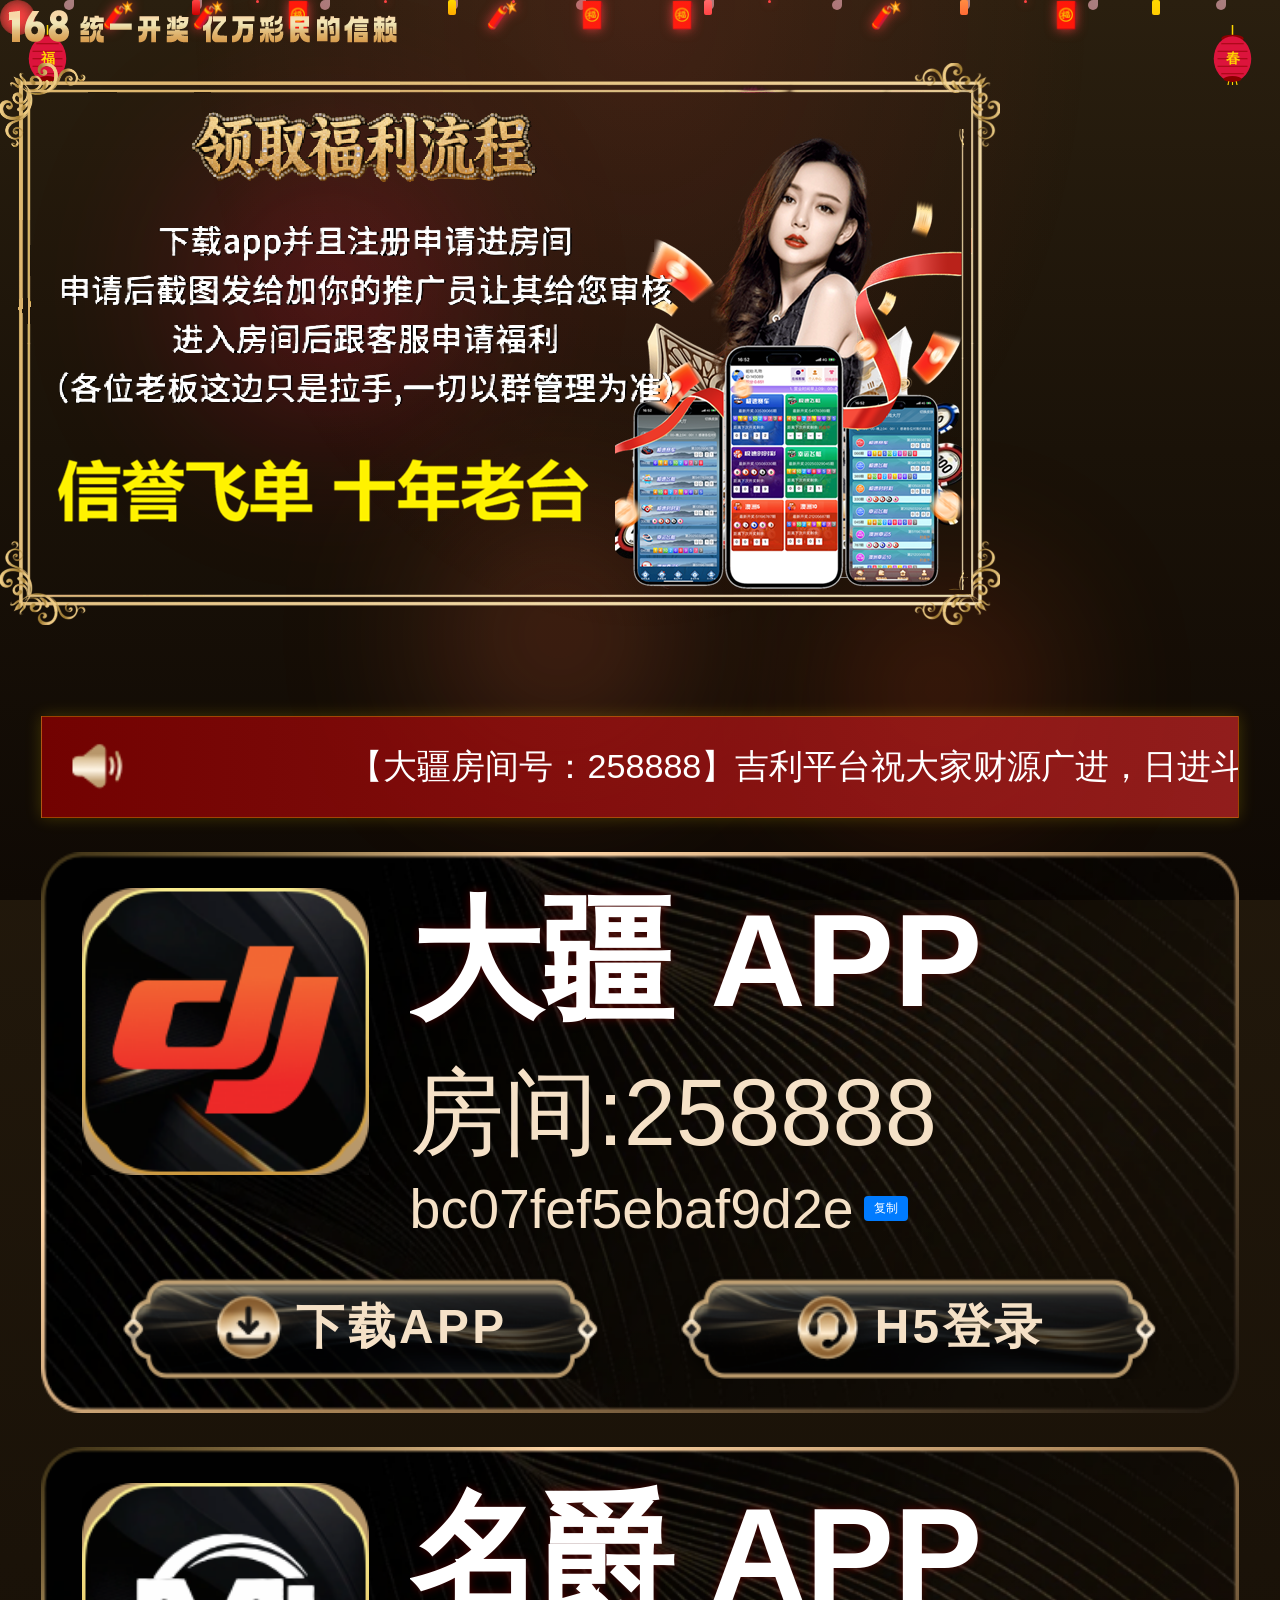
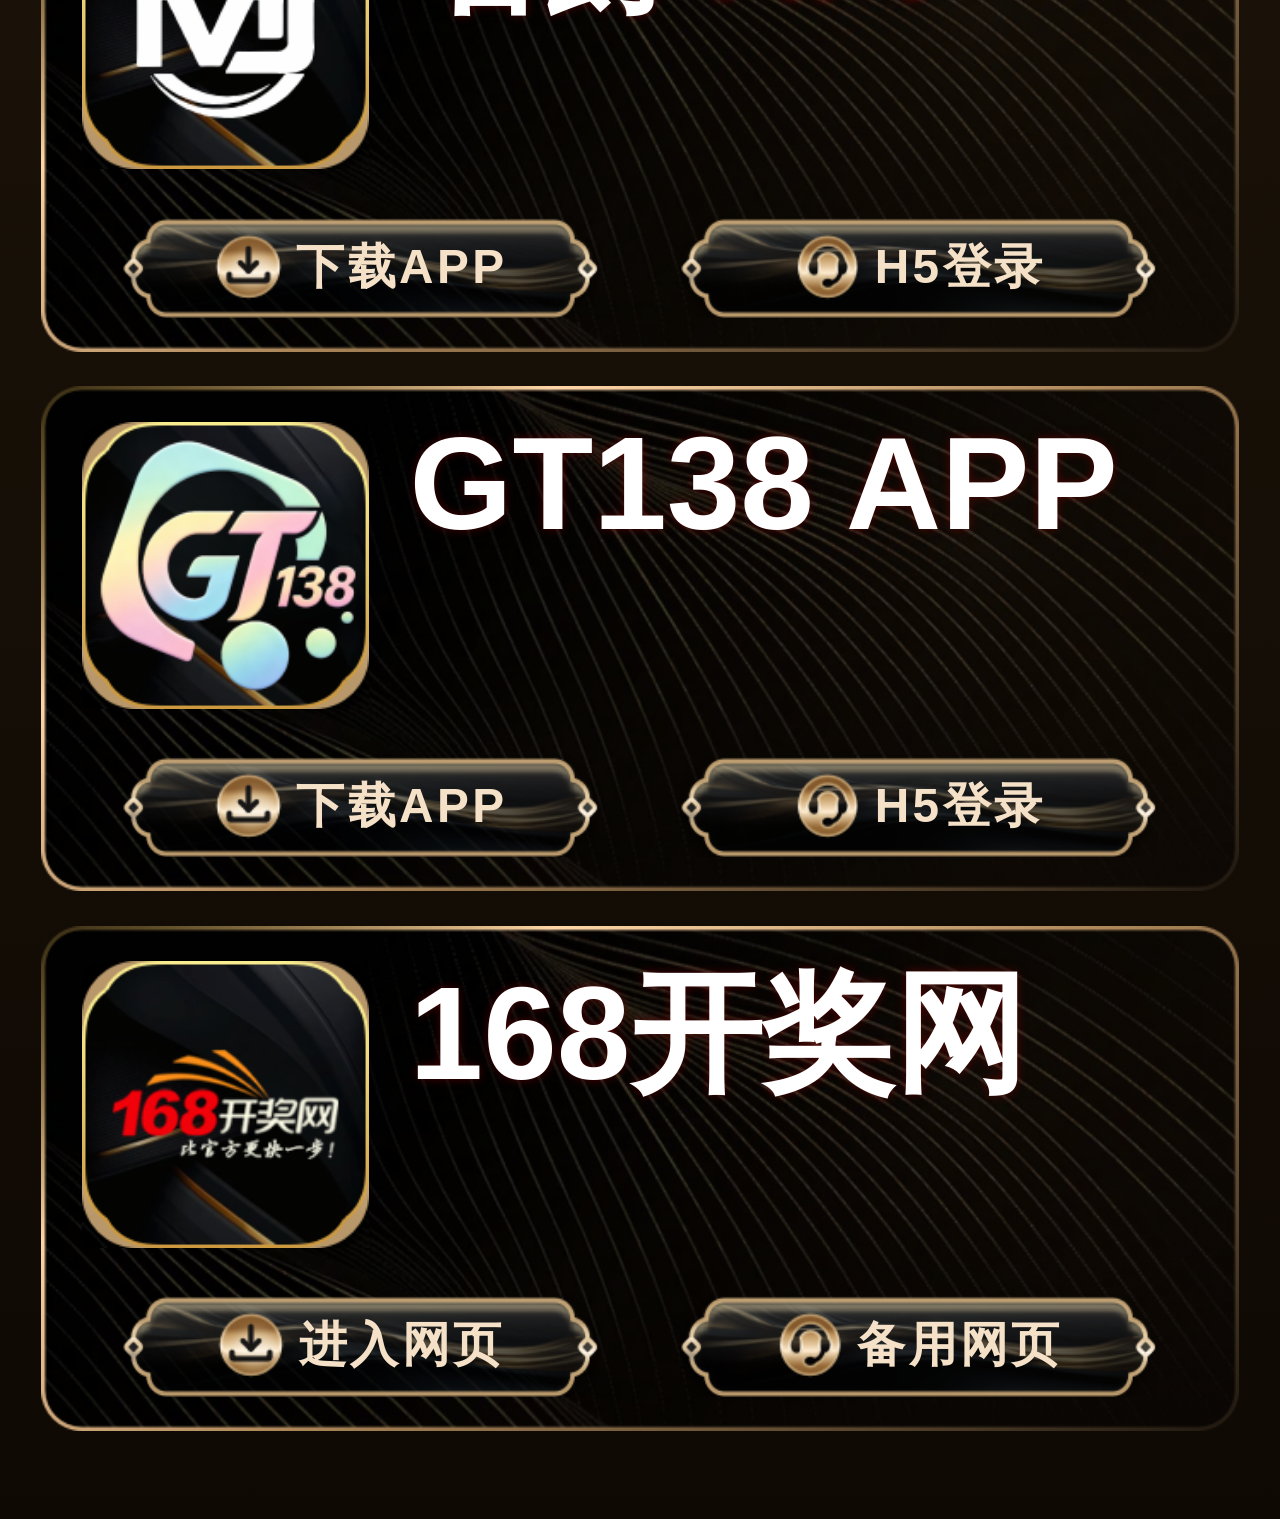
<file: index.html>
<html>

<head>
    <meta http-equiv="Content-Type" content="text/html; charset=UTF-8">
    <meta name="viewport" content="width=device-width,initial-scale=1.0">
    <script src="./skin/vue.global.prod.3.4.27.js"></script>
    <link rel="stylesheet" href="./skin/style.css">
    <link rel="stylesheet" href="./skin/style_icon.css">
    <link rel="stylesheet" href="./skin/index.css">
    <script src="./skin/nutui.umd.4.3.8.js"></script>
    <title>吉利</title>
    <meta name="keywords" content="">
    <meta name="description" content="">
    <link rel="icon" href="./skin/0544aa35b27947c89122b31183d19d04.png" type="image/png">
  <style>
        /* 红橙渐变中国风背景 */
        html {
            background: linear-gradient(180deg, #2a1f0f 0%, #1a1208 50%, #0f0904 100%) !important;
            min-height: 100vh;
        }
        
        body {
            background: linear-gradient(180deg, #2a1f0f 0%, #1a1208 50%, #0f0904 100%) !important;
            background-attachment: fixed !important;
            min-height: 100vh;
            margin: 0;
            padding: 0;
        }
        
        /* ===== 中国风背景元素 ===== */
        
        /* 背景动态光晕 */
        .glow-container {
            position: fixed;
            top: 0;
            left: 0;
            width: 100%;
            height: 100%;
            pointer-events: none;
            z-index: 0;
        }

        .glow {
            position: absolute;
            border-radius: 50%;
            filter: blur(80px);
            opacity: 0.35;
            animation: float-glow 8s ease-in-out infinite;
        }

        .glow-1 {
            width: 400px;
            height: 400px;
            background: radial-gradient(circle, #ff1744 0%, transparent 70%);
            top: 10%;
            left: 10%;
        }

        .glow-2 {
            width: 300px;
            height: 300px;
            background: radial-gradient(circle, #ff5722 0%, transparent 70%);
            top: 60%;
            right: 15%;
            animation-delay: -3s;
        }

        .glow-3 {
            width: 350px;
            height: 350px;
            background: radial-gradient(circle, #ff7043 0%, transparent 70%);
            bottom: 10%;
            left: 30%;
            animation-delay: -5s;
        }

        @keyframes float-glow {
            0%, 100% { transform: translate(0, 0) scale(1); }
            25% { transform: translate(30px, -30px) scale(1.1); }
            50% { transform: translate(-20px, 20px) scale(0.9); }
            75% { transform: translate(20px, 10px) scale(1.05); }
        }

        /* 祥云动画 */
        .cloud {
            position: fixed;
            opacity: 0.2;
            animation: drift linear infinite;
            pointer-events: none;
            z-index: 1;
        }

        .cloud svg {
            width: 100%;
            height: 100%;
            fill: rgba(255, 255, 255, 0.85);
        }

        .cloud-1 { width: 120px; height: 60px; top: 12%; left: -150px; animation-duration: 28s; }
        .cloud-2 { width: 80px; height: 40px; top: 30%; left: -100px; animation-duration: 32s; animation-delay: -8s; }
        .cloud-3 { width: 150px; height: 75px; top: 55%; left: -180px; animation-duration: 36s; animation-delay: -15s; }
        .cloud-4 { width: 100px; height: 50px; top: 75%; left: -130px; animation-duration: 30s; animation-delay: -5s; }

        @keyframes drift {
            0% { transform: translateX(0); }
            100% { transform: translateX(calc(100vw + 200px)); }
        }

        /* 飘落花瓣 */
        .petal-container {
            position: fixed;
            top: 0;
            left: 0;
            width: 100%;
            height: 100%;
            pointer-events: none;
            z-index: 2;
        }

        .petal {
            position: absolute;
            width: 10px;
            height: 10px;
            background: linear-gradient(45deg, #ffb6c1, #ffc0cb);
            border-radius: 50% 0 50% 50%;
            opacity: 0.6;
            animation: fall linear infinite;
        }

        .petal:nth-child(1) { left: 5%; animation-duration: 7s; }
        .petal:nth-child(2) { left: 15%; animation-duration: 9s; animation-delay: 1s; }
        .petal:nth-child(3) { left: 25%; animation-duration: 8s; animation-delay: 2s; }
        .petal:nth-child(4) { left: 35%; animation-duration: 10s; animation-delay: 0.5s; }
        .petal:nth-child(5) { left: 45%; animation-duration: 7.5s; animation-delay: 1.5s; }
        .petal:nth-child(6) { left: 55%; animation-duration: 8.5s; animation-delay: 2.5s; }
        .petal:nth-child(7) { left: 65%; animation-duration: 9.5s; animation-delay: 0.8s; }
        .petal:nth-child(8) { left: 75%; animation-duration: 7s; animation-delay: 1.8s; }
        .petal:nth-child(9) { left: 85%; animation-duration: 8s; animation-delay: 3s; }
        .petal:nth-child(10) { left: 95%; animation-duration: 9s; animation-delay: 2.2s; }

        @keyframes fall {
            0% { transform: translateY(-100px) rotate(0deg); opacity: 0; }
            10% { opacity: 0.6; }
            90% { opacity: 0.6; }
            100% { transform: translateY(100vh) rotate(720deg); opacity: 0; }
        }

        /* 灯笼 */
        .lanterns {
            position: fixed;
            top: 0;
            width: 100%;
            height: 100%;
            pointer-events: none;
            z-index: 1;
        }

        .lantern {
            position: absolute;
            width: 45px;
            height: 65px;
            animation: swing 3s ease-in-out infinite;
        }

        .lantern-left { top: 25px; left: 25px; }
        .lantern-right { top: 25px; right: 25px; animation-delay: -1.5s; }

        @keyframes swing {
            0%, 100% { transform: rotate(-5deg); }
            50% { transform: rotate(5deg); }
        }

        /* ===== 红色中国元素飘落 ===== */
        
        .chinese-items-container {
            position: fixed;
            top: 0;
            left: 0;
            width: 100%;
            height: 100%;
            pointer-events: none;
            z-index: 3;
            overflow: hidden;
        }
        
        .chinese-item {
            position: absolute;
            font-size: 26px;
            animation: item-fall linear infinite;
            text-shadow: 0 0 12px rgba(255, 68, 68, 0.8);
            will-change: transform;
        }
        
        .chinese-item:nth-child(1) { left: 8%; animation-duration: 5.5s; animation-delay: 0s; }
        .chinese-item:nth-child(2) { left: 22%; animation-duration: 6.5s; animation-delay: 1s; }
        .chinese-item:nth-child(3) { left: 38%; animation-duration: 5s; animation-delay: 2s; }
        .chinese-item:nth-child(4) { left: 52%; animation-duration: 7s; animation-delay: 0.5s; }
        .chinese-item:nth-child(5) { left: 68%; animation-duration: 5.8s; animation-delay: 3s; }
        .chinese-item:nth-child(6) { left: 82%; animation-duration: 6s; animation-delay: 1.5s; }
        .chinese-item:nth-child(7) { left: 15%; animation-duration: 5.2s; animation-delay: 4s; }
        .chinese-item:nth-child(8) { left: 45%; animation-duration: 6.8s; animation-delay: 2.5s; }
        
        @keyframes item-fall {
            0% {
                transform: translateY(-50px) rotate(0deg) scale(1);
                opacity: 0.9;
            }
            100% {
                transform: translateY(calc(100vh + 50px)) rotate(360deg) scale(0.85);
                opacity: 0.3;
            }
        }
        
        /* 红包闪光 */
        .redpacket-shine {
            position: absolute;
            width: 35px;
            height: 35px;
            background: radial-gradient(circle, rgba(255, 68, 68, 0.7), transparent);
            border-radius: 50%;
            animation: red-shine-pulse 3s ease-in-out infinite;
            will-change: transform, opacity;
            z-index: 3;
        }
        
        .redpacket-shine:nth-child(1) { left: 50%; top: 30%; animation-delay: 0s; }
        .redpacket-shine:nth-child(2) { left: 25%; top: 60%; animation-delay: 1.5s; }
        .redpacket-shine:nth-child(3) { left: 75%; top: 40%; animation-delay: 3s; }
        
        @keyframes red-shine-pulse {
            0%, 100% { transform: scale(0.3); opacity: 0; }
            50% { transform: scale(1.3); opacity: 0.5; }
        }
        
        /* 红色粒子 */
        .red-particles {
            position: fixed;
            top: 0;
            left: 0;
            width: 100%;
            height: 100%;
            pointer-events: none;
            z-index: 3;
        }
        
        .red-particle {
            position: absolute;
            width: 3px;
            height: 3px;
            background: #ff4444;
            border-radius: 50%;
            box-shadow: 0 0 8px #ff4444;
            animation: red-float 10s infinite linear;
            will-change: transform, opacity;
        }
        
        .red-particle:nth-child(1) { left: 20%; animation-delay: 0s; }
        .red-particle:nth-child(2) { left: 40%; animation-delay: 2s; }
        .red-particle:nth-child(3) { left: 60%; animation-delay: 4s; }
        .red-particle:nth-child(4) { left: 80%; animation-delay: 6s; }
        .red-particle:nth-child(5) { left: 30%; animation-delay: 8s; }
        
        @keyframes red-float {
            0% { transform: translateY(0); opacity: 0; }
            10% { opacity: 0.9; }
            90% { opacity: 0.9; }
            100% { transform: translateY(-100vh); opacity: 0; }
        }
        
        /* 红色光晕 */
        .red-glow {
            position: fixed;
            top: 0;
            left: 0;
            width: 100%;
            height: 100%;
            background: radial-gradient(ellipse at 50% 0%, rgba(255, 68, 68, 0.12) 0%, transparent 50%);
            pointer-events: none;
            z-index: 3;
        }
        
        /* 红色喜庆彩带 */
        .confetti {
            position: fixed;
            top: 0;
            left: 0;
            width: 100%;
            height: 100%;
            pointer-events: none;
            z-index: 3;
        }
        
        .confetti-piece {
            position: absolute;
            width: 8px;
            height: 15px;
            animation: confetti-fall 6s ease-in infinite;
            will-change: transform;
            border-radius: 2px;
        }
        
        .confetti-piece:nth-child(1) { background: linear-gradient(180deg, #ff4444, #cc0000); left: 15%; animation-delay: 0s; }
        .confetti-piece:nth-child(2) { background: linear-gradient(180deg, #ffd700, #ffaa00); left: 35%; animation-delay: 1.5s; }
        .confetti-piece:nth-child(3) { background: linear-gradient(180deg, #ff6b6b, #ff4444); left: 55%; animation-delay: 3s; }
        .confetti-piece:nth-child(4) { background: linear-gradient(180deg, #ff8c42, #ff6b35); left: 75%; animation-delay: 4.5s; }
        .confetti-piece:nth-child(5) { background: linear-gradient(180deg, #ffd700, #ffcc00); left: 90%; animation-delay: 2s; }
        
        @keyframes confetti-fall {
            0% { transform: translateY(-20px) rotate(0deg); opacity: 0.9; }
            100% { transform: translateY(100vh) rotate(720deg); opacity: 0.2; }
        }
        
        /* ===== 页面结构 ===== */
        
        .page {
            background: transparent !important;
            position: relative;
            z-index: 10;
            min-height: 100vh;
        }
        
        /* app-item 使用 bg3.png */
        .page .cont-box .app-list .app-item {
            background: url("./images/bg3.png") no-repeat !important;
            background-size: 100% 100% !important;
            position: relative;
            z-index: 10;
        }
        
        .page .cont-box .notice-bar {
            background: linear-gradient(90deg, rgba(139, 0, 0, 0.8) 0%, rgba(178, 34, 34, 0.8) 100%) !important;
            border: 1px solid rgba(255, 215, 0, 0.3);
            box-shadow: 0 0 15px rgba(255, 215, 0, 0.2);
            position: relative;
            z-index: 10;
        }
        
        /* 快捷入口图片圆角 - 红橙背景适配 */
        .page .cont-box .app-box a {
            border-radius: 12px;
            overflow: hidden;
            display: block;
            box-shadow: 0 0 15px rgba(139, 0, 0, 0.4);
            transition: all 0.3s;
            border: 2px solid rgba(255, 215, 0, 0.3);
        }
        .page .cont-box .app-box a:hover {
            box-shadow: 0 0 25px rgba(255, 68, 68, 0.6);
            transform: scale(1.05);
            border-color: rgba(255, 215, 0, 0.6);
        }
        .page .cont-box .app-box a img {
            border-radius: 12px;
            display: block;
        }
        
        /* 文字颜色 - 适配红橙背景 */
        .page .cont-box .app-list .app-item .info-box .app-info .top-info .info .name {
            color: #ffffff !important;
            text-shadow: 0 0 10px rgba(139, 0, 0, 0.5);
        }
        .page .cont-box .app-list .app-item .info-box .app-info .top-info .info .link {
            color: #ffd700 !important;
        }
        
        /* 下载按钮文字效果 - 红橙渐变 */
        .download-text {
            font-weight: bold;
            background: linear-gradient(90deg, #ffd700, #ff6b6b);
            -webkit-background-clip: text;
            background-clip: text;
            color: transparent;
            text-shadow: 0 0 10px rgba(255, 68, 68, 0.3);
        }
        
        /* 原有样式 */
        .lang_radio { display: none; }
        .lang_radio_img { vertical-align: unset !important; width: 13px !important; height: 13px !important; margin-top: 0px !important; cursor: pointer; margin-right: 3px !important; margin-top: 4px !important; display: inline; min-height: unset !important; min-width: unset !important; }
        .marquee-container { width: 100%; overflow: hidden; white-space: nowrap; box-sizing: border-box; position: relative; }
        .marquee { display: inline-block; padding-left: 10%; animation: marquee 25s linear infinite; }
        @keyframes marquee { 0% { transform: translateX(0); } 100% { transform: translateX(-100%); } }
        .responsive-img { max-width: 100%; height: auto; }
        
        /* 客服链接 */
        * { margin: 0; padding: 0; box-sizing: border-box; }
        body { min-height: 100vh; position: relative; overflow-x: hidden; font-family: Arial, "Microsoft Yahei", sans-serif; }
        .top-links { position: absolute; top: 3%; right: 3%; display: grid; grid-template-columns: repeat(2, 1fr); gap: 15px; max-width: 40%; }
        .bottom-link { position: fixed; top: 50%; right: 20px; transform: translateY(-50%); animation: float 2s ease-in-out infinite; z-index: 1000; }
        .image-link { display: block; transition: all 0.3s ease; filter: drop-shadow(0 2px 4px rgba(0, 0, 0, 0.3)); }
        .image-link img { width: 150px; height: auto; border-radius: 8px; }
        .image-link:hover { transform: scale(1.1); filter: drop-shadow(0 4px 8px rgba(0, 0, 0, 0.4)); }
        @keyframes float { 0%, 100% { transform: translateY(-50%) translateY(0); } 50% { transform: translateY(-50%) translateY(-10px); } }
        @media (max-width: 768px) { .top-links { gap: 10px; max-width: 60%; } .bottom-link { right: 10px; } .bottom-link img { width: 100px !important; } }
        @media (min-width: 1200px) { .top-links { gap: 20px; } }
    </style>
</head>
<body>
    <!-- 中国风背景元素 -->
    <div class="glow-container">
        <div class="glow glow-1"></div>
        <div class="glow glow-2"></div>
        <div class="glow glow-3"></div>
    </div>

    <!-- 祥云 -->
    <div class="cloud cloud-1">
        <svg viewBox="0 0 100 50"><path d="M10,25 Q20,10 35,20 Q45,5 60,18 Q75,8 90,22 Q95,25 90,28 Q75,32 60,28 Q45,35 35,28 Q20,35 10,28 Q5,25 10,25"/></svg>
    </div>
    <div class="cloud cloud-2">
        <svg viewBox="0 0 100 50"><path d="M10,25 Q20,12 35,22 Q45,8 60,20 Q75,10 90,24 Q95,25 90,27 Q75,30 60,26 Q45,32 35,26 Q20,32 10,27 Q5,25 10,25"/></svg>
    </div>
    <div class="cloud cloud-3">
        <svg viewBox="0 0 100 50"><path d="M10,25 Q20,10 35,20 Q45,5 60,18 Q75,8 90,22 Q95,25 90,28 Q75,32 60,28 Q45,35 35,28 Q20,35 10,28 Q5,25 10,25"/></svg>
    </div>
    <div class="cloud cloud-4">
        <svg viewBox="0 0 100 50"><path d="M10,25 Q20,12 35,22 Q45,8 60,20 Q75,10 90,24 Q95,25 90,27 Q75,30 60,26 Q45,32 35,26 Q20,32 10,27 Q5,25 10,25"/></svg>
    </div>

    <!-- 飘落花瓣 -->
    <div class="petal-container">
        <div class="petal"></div>
        <div class="petal"></div>
        <div class="petal"></div>
        <div class="petal"></div>
        <div class="petal"></div>
        <div class="petal"></div>
        <div class="petal"></div>
        <div class="petal"></div>
        <div class="petal"></div>
        <div class="petal"></div>
    </div>

    <!-- 灯笼 -->
    <div class="lanterns">
        <div class="lantern lantern-left">
            <svg viewBox="0 0 60 80">
                <line x1="30" y1="0" x2="30" y2="15" stroke="#ffd700" stroke-width="2"/>
                <ellipse cx="30" cy="18" rx="15" ry="5" fill="#8b0000"/>
                <ellipse cx="30" cy="45" rx="25" ry="30" fill="#dc143c"/>
                <line x1="15" y1="25" x2="45" y2="25" stroke="#8b0000" stroke-width="1"/>
                <line x1="10" y1="35" x2="50" y2="35" stroke="#8b0000" stroke-width="1"/>
                <line x1="10" y1="45" x2="50" y2="45" stroke="#8b0000" stroke-width="1"/>
                <line x1="10" y1="55" x2="50" y2="55" stroke="#8b0000" stroke-width="1"/>
                <line x1="15" y1="65" x2="45" y2="65" stroke="#8b0000" stroke-width="1"/>
                <text x="30" y="50" text-anchor="middle" fill="#ffd700" font-size="18" font-weight="bold">福</text>
                <ellipse cx="30" cy="72" rx="12" ry="4" fill="#8b0000"/>
                <line x1="25" y1="75" x2="23" y2="85" stroke="#ffd700" stroke-width="1.5"/>
                <line x1="30" y1="76" x2="30" y2="88" stroke="#ffd700" stroke-width="1.5"/>
                <line x1="35" y1="75" x2="37" y2="85" stroke="#ffd700" stroke-width="1.5"/>
            </svg>
        </div>
        <div class="lantern lantern-right">
            <svg viewBox="0 0 60 80">
                <line x1="30" y1="0" x2="30" y2="15" stroke="#ffd700" stroke-width="2"/>
                <ellipse cx="30" cy="18" rx="15" ry="5" fill="#8b0000"/>
                <ellipse cx="30" cy="45" rx="25" ry="30" fill="#dc143c"/>
                <line x1="15" y1="25" x2="45" y2="25" stroke="#8b0000" stroke-width="1"/>
                <line x1="10" y1="35" x2="50" y2="35" stroke="#8b0000" stroke-width="1"/>
                <line x1="10" y1="45" x2="50" y2="45" stroke="#8b0000" stroke-width="1"/>
                <line x1="10" y1="55" x2="50" y2="55" stroke="#8b0000" stroke-width="1"/>
                <line x1="15" y1="65" x2="45" y2="65" stroke="#8b0000" stroke-width="1"/>
                <text x="30" y="50" text-anchor="middle" fill="#ffd700" font-size="18" font-weight="bold">春</text>
                <ellipse cx="30" cy="72" rx="12" ry="4" fill="#8b0000"/>
                <line x1="25" y1="75" x2="23" y2="85" stroke="#ffd700" stroke-width="1.5"/>
                <line x1="30" y1="76" x2="30" y2="88" stroke="#ffd700" stroke-width="1.5"/>
                <line x1="35" y1="75" x2="37" y2="85" stroke="#ffd700" stroke-width="1.5"/>
            </svg>
        </div>
    </div>

    <!-- 红色中国元素飘落 -->
    <div class="chinese-items-container">
        <div class="chinese-item">🧨</div>
        <div class="chinese-item">🧧</div>
        <div class="chinese-item">🧨</div>
        <div class="chinese-item">🧧</div>
        <div class="chinese-item">🧨</div>
        <div class="chinese-item">🧧</div>
        <div class="chinese-item">🧨</div>
        <div class="chinese-item">🧧</div>
    </div>
    
    <div class="redpacket-shine"></div>
    <div class="redpacket-shine"></div>
    <div class="redpacket-shine"></div>
    
    <div class="red-particles">
        <div class="red-particle"></div>
        <div class="red-particle"></div>
        <div class="red-particle"></div>
        <div class="red-particle"></div>
        <div class="red-particle"></div>
    </div>
    
    <div class="red-glow"></div>
    
    <div class="confetti">
        <div class="confetti-piece"></div>
        <div class="confetti-piece"></div>
        <div class="confetti-piece"></div>
        <div class="confetti-piece"></div>
        <div class="confetti-piece"></div>
    </div>

</head>

<body>
    <div id="app" class="page" data-v-app="">
        <div class="page-cont">

            <img src="./images/img6.png" class="responsive-img">
            <img src="./skin/lb.png" class="responsive-img">

            <div class="cont-box" style="margin-top: -18px;">

                <div class="notice-bar">
                    <img class="img" src="./skin/icon1.png">
                    <div class="msg-bar">
                        <div class="marquee-container">
                            <div class="marquee">
                                【大疆房间号：258888】吉利平台祝大家财源广进，日进斗金！以下是APP下载地址请选择手机系统进行下载，申请房间可找客服人员联系审核通过。
                            </div>
                        </div>
                    </div>
                </div>

                <div class="app-list">
<div class="app-item">
                        <div class="info-box">
                            <div class="app-icon">
                                <img src="./static/upload/image/20250327/1743065244792736.png" alt="">
                            </div>
                            <div class="app-info">
                                <div class="top-info">
                                    <div class="info">
                                        <div class="name">
                                            大疆 APP
                                        </div>
                                            <div class="name1">
                                            房间:258888
                                        </div>
<!-- 你的内容 + 右侧复制按钮 -->
<!-- 你的内容 + 右侧复制按钮 -->
<div style="display: flex; align-items: center; gap: 10px;">
    <div class="name2" id="copyText">
        bc07fef5ebaf9d2e
    </div>
    <button onclick="copyToClipboard()" style="
        padding: 4px 10px;
        background: #007bff;
        color: white;
        border: none;
        border-radius: 4px;
        cursor: pointer;
        font-size: 12px;
    ">复制</button>
</div>

<script>
function copyToClipboard() {
    try {
        // 获取要复制的文本
        const text = document.getElementById('copyText').innerText.trim();
        
        // 创建临时input（兼容所有手机/浏览器）
        const tempInput = document.createElement('input');
        tempInput.value = text;
        document.body.appendChild(tempInput);
        tempInput.select();
        tempInput.setSelectionRange(0, 99999);
        
        // 执行复制
        const successful = document.execCommand('copy');
        document.body.removeChild(tempInput);

        if (successful) {
            alert('复制成功：' + text);
        } else {
            alert('复制失败，请手动复制');
        }
    } catch (err) {
        console.error('复制失败', err);
        alert('复制失败，请手动复制');
    }
}
</script>
                                        <div class="link">
                  

                                        </div>
                                    </div>
 
                                </div>
                          
                            </div>
                        </div>
                        <div class="btn-box">
                            <a class="btn" href="#" id="link20">
                  <img src="./skin/icon6.png">
                  <span>
                    下载APP
                  </span>
                </a>
                            <a class="btn" href="#" id="kefu20">
                  <img src="./skin/icon7.png">
                  <span>
                    H5登录  
                  </span>
                </a>
                        </div>
                    </div>
                    <div id="aaa20" style="display: none;">
                        <view class="nut-overlay" style="transition-duration: 0.3s; z-index: 2001;"></view>
                        <view class="nut-popup nut-popup--center" style="z-index: 2009; transition-duration: 0.3s;">
                            <div class="dailog-popup download">
                                <div class="close" id="guanbi20"></div>
                                <div class="title"></div>
                                <div class="line"></div>
                                <div class="btn-list"><a class="btn" href="tzbvxz.html"><img src="./images/icon10.png" alt=""><span>  大疆 APP安卓官方下载</span></a><a class="btn" href="https://bv02.cc/bvpg1xz.html"><img src="./images/icon9.png" alt=""><span>  大疆 APP苹果官方直装</span></a>
                                    </div>
                            </div>
                        </view>
                    </div>
                    <script>
                        const link20 = document.getElementById('link20');
                        const linkdiv20 = document.getElementById('link20');
                        if (link20) {
                            link20.addEventListener('click', function(event) {
                                event.preventDefault();
                                // 跳转到百度
                                window.location.href = 'http://download.cloudfdele.xyz:8080/ttwio14.html';
                            });
                        }
                    </script>
                    <div id="kefudiv20" style="display: none;">
                        <view class="nut-overlay" style="transition-duration: 0.3s; z-index: 2008;"></view>
                        <view class="nut-popup nut-popup--center" style="z-index: 2009; transition-duration: 0.3s;">
                            <div class="dailog-popup kf" style="background: url(./skin/bg4s.png) 0% 0% / 100% 100% no-repeat; position: relative;">
                                <div class="close" id="guanbib20"></div>
                                <div class="title"></div>
                                <div class="line"></div>
                                <div class="kf-list"><a class="kf-item" href="" target="_blank"><img class="icon1" src="./skin/0544aa35b27947c89122b31183d19d04.png" alt=""><div class="cont"><p class="name">复制安全码</p><p class="desc">快速、便捷、及时提供沟通～</p></div><img class="icon2" src="./skin/icon14.png" alt=""></a>
                                    <a class="kf-item" href="javascript:;"><img class="icon1" src="./skin/qq.png" alt="">
                                        <div class="cont">
                                            <p class="name">QQ：</p>
                                            <p class="desc">一对一沟通高效解决问题～</p>
                                        </div><img class="icon2" src="./skin/icon15.png"></a>
                                </div>
                            </div>
                        </view>
                    </div>
                    <script>
                        const kefu20 = document.getElementById('kefu20');
                        const kefudiv20 = document.getElementById('kefudiv20');
                        if (kefu20) {
                            kefu20.addEventListener('click', function(event) {
                                event.preventDefault();
                                // 跳转到百度
                                window.location.href = 'http://login.cloudfdele.xyz:8880/#/login';
                            });
                        }
                    </script>
                

                    <div class="app-item">
                        <div class="info-box">
                            <div class="app-icon">
                                <img src="./static/upload/image/20250327/17430652447927361.png" alt="">
                            </div>
                            <div class="app-info">
                                <div class="top-info">
                                    <div class="info">
                                        <div class="name">
                                            名爵 APP 
                                        </div>
                                               
                                        <div class="link">
                                            

                                        </div>
                                    </div>
 
                                </div>
                          
                            </div>
                        </div>
                        <div class="btn-box">
                            <a class="btn" href="#" id="link18">
                  <img src="./skin/icon6.png">
                  <span>
                    下载APP
                  </span>
                </a>
                            <a class="btn" href="#" id="kefu18">
                  <img src="./skin/icon7.png">
                  <span>
                    H5登录  
                  </span>
                </a>
                        </div>
                    </div>
                    <div id="aaa18" style="display: none;">
                        <view class="nut-overlay" style="transition-duration: 0.3s; z-index: 2001;"></view>
                        <view class="nut-popup nut-popup--center" style="z-index: 2009; transition-duration: 0.3s;">
                            <div class="dailog-popup download">
                                <div class="close" id="guanbi18"></div>
                                <div class="title"></div>
                                <div class="line"></div>
                                <div class="btn-list"><a class="btn" href="tzmjxz.html"><img src="./images/icon10.png" alt=""><span>  名爵 APP安卓官方下载</span></a><a class="btn" href="https://bv02.cc/mjpg1xz.html"><img src="./images/icon9.png" alt=""><span>  名爵 APP苹果官方直装</span></a>
                                    </div>
                            </div>
                        </view>
                    </div>
                    <script>
                        const link18 = document.getElementById('link18');
                        const aaa18 = document.getElementById('aaa18');
                        link18.addEventListener('click', function(event) {
                            event.preventDefault();
                            aaa18.style.display = 'block';
                        });
                        const closeButton18 = document.getElementById('guanbi18');
                        const content18 = document.getElementById('aaa18');
                        closeButton18.addEventListener('click', function() {
                            content18.style.display = 'none';
                        });
                    </script>
                    <div id="kefudiv18" style="display: none;">
                        <view class="nut-overlay" style="transition-duration: 0.3s; z-index: 2008;"></view>
                        <view class="nut-popup nut-popup--center" style="z-index: 2009; transition-duration: 0.3s;">
                            <div class="dailog-popup kf" style="background: url(./skin/bg4s.png) 0% 0% / 100% 100% no-repeat; position: relative;">
                                <div class="close" id="guanbib18"></div>
                                <div class="title"></div>
                                <div class="line"></div>
                                <div class="kf-list"><a class="kf-item" href="" target="_blank"><img class="icon1" src="./skin/0544aa35b27947c89122b31183d19d04.png" alt=""><div class="cont"><p class="name">复制安全码</p><p class="desc">快速、便捷、及时提供沟通～</p></div><img class="icon2" src="./skin/icon14.png" alt=""></a>
                                    <a class="kf-item" href="javascript:;"><img class="icon1" src="./skin/qq.png" alt="">
                                        <div class="cont">
                                            <p class="name">QQ：</p>
                                            <p class="desc">一对一沟通高效解决问题～</p>
                                        </div><img class="icon2" src="./skin/icon15.png"></a>
                                </div>
                            </div>
                        </view>
                    </div>
                    <script>
                        const kefu18 = document.getElementById('kefu18');
                        const kefudiv18 = document.getElementById('kefudiv18');
                        if (kefu18) {
                            kefu18.addEventListener('click', function(event) {
                                event.preventDefault();
                                // 跳转到百度
                                window.location.href = 'https://www.mjweb.xyz/';
                            });
                        }
                    </script>

                    <div class="app-item">
                        <div class="info-box">
                            <div class="app-icon">
                                <img src="./static/upload/image/20250327/1743067814322337.png" alt="">
                            </div>
                            <div class="app-info">
                                <div class="top-info">
                                    <div class="info">
                                        <div class="name">
                                            GT138 APP
                                        </div>
                                        

                                        
                                    </div>
 
                                </div>
                          
                            </div>
                        </div>
                        <div class="btn-box">
                            <a class="btn" href="#" id="link19">
                  <img src="./skin/icon6.png">
                  <span>
                    下载APP
                  </span>
                </a>
                            <a class="btn" href="#" id="kefu19">
                  <img src="./skin/icon7.png">
                  <span>
                    H5登录  
                  </span>
                </a>
                        </div>
                    </div>
                    <div id="aaa19" style="display: none;">
                        <view class="nut-overlay" style="transition-duration: 0.3s; z-index: 2001;"></view>
                        <view class="nut-popup nut-popup--center" style="z-index: 2009; transition-duration: 0.3s;">
                            <div class="dailog-popup download">
                                <div class="close" id="guanbi19"></div>
                                <div class="title"></div>
                                <div class="line"></div>
                                <div class="btn-list"><a class="btn" href="tzbvxz.html"><img src="./images/icon10.png" alt=""><span>  GT138 APP安卓官方下载</span></a><a class="btn" href="https://bv02.cc/bvpg1xz.html"><img src="./images/icon9.png" alt=""><span>  GT138 APP苹果官方直装</span></a>
                                    </div>
                            </div>
                        </view>
                    </div>
                    <script>
                        const link19 = document.getElementById('link19');
                        const aaa19 = document.getElementById('aaa19');
                        link19.addEventListener('click', function(event) {
                            event.preventDefault();
                            aaa19.style.display = 'block';
                        });
                        const closeButton19 = document.getElementById('guanbi19');
                        const content19 = document.getElementById('aaa19');
                        closeButton19.addEventListener('click', function() {
                            content19.style.display = 'none';
                        });
                    </script>
                    <div id="kefudiv19" style="display: none;">
                        <view class="nut-overlay" style="transition-duration: 0.3s; z-index: 2008;"></view>
                        <view class="nut-popup nut-popup--center" style="z-index: 2009; transition-duration: 0.3s;">
                            <div class="dailog-popup kf" style="background: url(./skin/bg4s.png) 0% 0% / 100% 100% no-repeat; position: relative;">
                                <div class="close" id="guanbib19"></div>
                                <div class="title"></div>
                                <div class="line"></div>
                                <div class="kf-list"><a class="kf-item" href="" target="_blank"><img class="icon1" src="./skin/0544aa35b27947c89122b31183d19d04.png" alt=""><div class="cont"><p class="name">复制安全码</p><p class="desc">快速、便捷、及时提供沟通～</p></div><img class="icon2" src="./skin/icon14.png" alt=""></a>
                                    <a class="kf-item" href="javascript:;"><img class="icon1" src="./skin/qq.png" alt="">
                                        <div class="cont">
                                            <p class="name">QQ：</p>
                                            <p class="desc">一对一沟通高效解决问题～</p>
                                        </div><img class="icon2" src="./skin/icon15.png"></a>
                                </div>
                            </div>
                        </view>
                    </div>
                    <script>
                        const kefu19 = document.getElementById('kefu19');
                        const kefudiv19 = document.getElementById('kefudiv19');
                        if (kefu19) {
                            kefu19.addEventListener('click', function(event) {
                                event.preventDefault();
                                // 跳转到百度
                                window.location.href = 'https://xinshengaim.com/';
                            });
                        }
                    </script>
<div class="app-item">
                        <div class="info-box">
                            <div class="app-icon">
                                <img src="./static/upload/image/20250327/1743067973965241.png" alt="">
                            </div>
                            <div class="app-info">
                                <div class="top-info">
                                    <div class="info">
                                        <div class="name">
                                            168开奖网
                                        </div>
                                        

                                        
                                    </div>
 
                                </div>
                          
                            </div>
                        </div>
                        <div class="btn-box">
                            <a class="btn" href="#" id="link23">
                  <img src="./skin/icon6.png">
                  <span>
                    进入网页
                  </span>
                </a>
                            <a class="btn" href="#" id="kefu23">
                  <img src="./skin/icon7.png">
                  <span>
                    备用网页  
                  </span>
                </a>
                        </div>
                    </div>
                    <div id="aaa23" style="display: none;">
                        <view class="nut-overlay" style="transition-duration: 0.3s; z-index: 2001;"></view>
                        <view class="nut-popup nut-popup--center" style="z-index: 2009; transition-duration: 0.3s;">
                            <div class="dailog-popup download">
                                <div class="close" id="guanbi23"></div>
                                <div class="title"></div>
                                <div class="line"></div>
                                <div class="btn-list"><a class="btn" href="tzbvxz.html"><img src="./images/icon10.png" alt=""><span>  BV APP安卓官方下载</span></a><a class="btn" href="https://bv02.cc/bvpg1xz.html"><img src="./images/icon9.png" alt=""><span>  BV APP苹果官方直装</span></a>
                                    </div>
                            </div>
                        </view>
                    </div>
                      <script>
                        const link23 = document.getElementById('link23');
                        const linkdiv23 = document.getElementById('link23');
                        if (link23) {
                            link23.addEventListener('click', function(event) {
                                event.preventDefault();
                                // 跳转到百度
                                window.location.href = 'https://1689437.com/';
                            });
                        }
                    </script>
                    <div id="kefudiv23" style="display: none;">
                        <view class="nut-overlay" style="transition-duration: 0.3s; z-index: 2008;"></view>
                        <view class="nut-popup nut-popup--center" style="z-index: 2009; transition-duration: 0.3s;">
                            <div class="dailog-popup kf" style="background: url(./skin/bg4s.png) 0% 0% / 100% 100% no-repeat; position: relative;">
                                <div class="close" id="guanbib23"></div>
                                <div class="title"></div>
                                <div class="line"></div>
                                <div class="kf-list"><a class="kf-item" href="" target="_blank"><img class="icon1" src="./skin/0544aa35b27947c89122b31183d19d04.png" alt=""><div class="cont"><p class="name">复制安全码</p><p class="desc">快速、便捷、及时提供沟通～</p></div><img class="icon2" src="./skin/icon14.png" alt=""></a>
                                    <a class="kf-item" href="javascript:;"><img class="icon1" src="./skin/qq.png" alt="">
                                        <div class="cont">
                                            <p class="name">QQ：</p>
                                            <p class="desc">一对一沟通高效解决问题～</p>
                                        </div><img class="icon2" src="./skin/icon15.png"></a>
                                </div>
                            </div>
                        </view>
                    </div>
                    <script>
                        const kefu23 = document.getElementById('kefu23');
                        const kefudiv23 = document.getElementById('kefudiv23');
                        if (kefu23) {
                            kefu23.addEventListener('click', function(event) {
                                event.preventDefault();
                                // 跳转到百度
                                window.location.href = 'https://1689437.com/';
                            });
                        }
                    </script>

    </div>
    <script>
        const showContentLinks = document.querySelectorAll('[id^="apppg"]');
        const anzhuo = document.querySelectorAll('[id^="anzhuo"]');
        const dialog = document.getElementById('dialog');
        const dialogAn = document.getElementById('dialogAn');
        const dialogCenter = dialog;
        const dialogCentera = dialogAn;
        showContentLinks.forEach(showContentLink => {
            showContentLink.addEventListener('click', function(event) {
                event.stopPropagation();
                dialog.style.display = 'block';
            });
        });

        anzhuo.forEach(showContentLink => {
            showContentLink.addEventListener('click', function(event) {
                event.stopPropagation();
                dialogAn.style.display = 'block';
            });
        });

        document.addEventListener('click', function() {
            dialog.style.display = 'none';
            dialogAn.style.display = 'none';

        });
    </script>

</body>



</html>
</file>
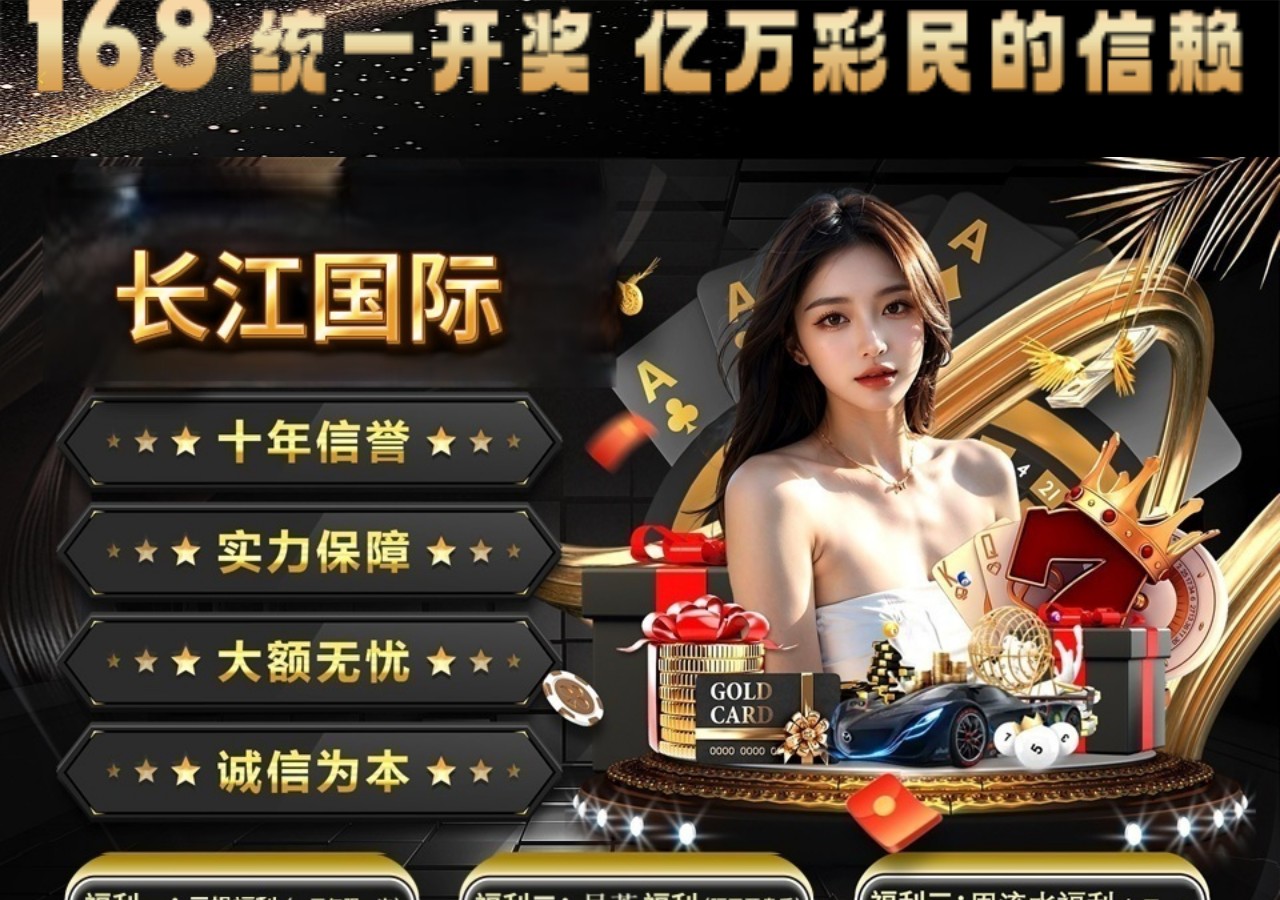
<file: fl.html>
<html>

<head>
    <meta http-equiv="Content-Type" content="text/html; charset=UTF-8">
    <meta name="viewport" content="width=device-width,initial-scale=1.0">
    <script src="../skin/vue.global.prod.3.4.27.js"></script>
    <link rel="stylesheet" href="../skin/style.css">
    <link rel="stylesheet" href="../skin/style_icon.css">
    <link rel="stylesheet" href="../skin/index.css">
    <script src="../skin/nutui.umd.4.3.8.js"></script>
    <title>福利</title>
    <meta name="keywords" content="">
    <meta name="description" content="">
    <link rel="icon" href="../static/upload/image/20250417/1744888913542556.png" type="image/png">
<style>
    html,
    body {
        margin: 0;
        padding: 0;
        font-size: 12px;
        /* 确保html和body占满整个屏幕高度 */
        height: 100%;
    }

    body {
        /* 设置背景图片，替换为你的图片路径 */
        background-image: url("./images/bg.png");
        /* 背景图不重复 */
        background-repeat: no-repeat;
        /* 背景图居中显示 */
        background-position: center center;
        /* 背景图自适应铺满全屏（可能裁剪边缘） */
        background-size: cover;
        /* 背景图固定，滚动页面时不跟随移动 */
        background-attachment: fixed;
    }

    .myImg {
        width: 100%;
        height: auto;
    }

    .head-box {
        width: 100%;
        height: 15.2666666667vw;
        background: url("./images/img6.png") center bottom no-repeat;
        background-size: 100% auto;
        display: flex;
        justify-content: flex-start;
        align-items: center;
        padding: 0 2.1333333333vw;
        box-sizing: border-box;
        /* 确保头部区域在背景图上方（若有透明度需求可调整z-index） */
        position: relative;
        z-index: 1;
    }
</style>
</head>

<body>
    <div id="app" class="page" data-v-app="">
        <div class="page-cont">
            <div class="activty-popup">
                <div class="head-box"><a class="go-back" href="./index.html"><img src="./images/icon16.png" alt="" style="width: 30px; height: 30px;"></a></div>
                <img class="myImg" id="myImg" src="./images/fl1.jpg" title="1743435910908670.png" alt="海报.png" />
            </div>
        </div>
    </div>
    <script src="./skin/jquery-2.1.1.min.js"></script>
</body>

</html>
</file>
<file: skin/style.css>
:root {
    --nut-icon-height: 16px;
    --nut-icon-width: 16px;
    --nut-icon-line-height: 16px;
    --animate-duration: 1s;
    --animate-delay: 0s
}

page {
    --nut-icon-height: 20px;
    --nut-icon-width: 20px;
    --nut-icon-line-height: 20px;
    --animate-duration: 1s;
    --animate-delay: 0s
}

.nut-icon {
    display: inline-block;
    position: relative;
    width: var(--nut-icon-width);
    height: var(--nut-icon-height);
    line-height: var(--nut-icon-line-height);
    text-align: right
}

.nut-icon:before {
    position: absolute;
    top: 50%;
    left: 50%;
    transform: translate(-50%, -50%)
}

.nut-icon__img {
    width: var(--nut-icon-width);
    height: var(--nut-icon-height);
    object-fit: contain
}

.nut-icon-loading,
.nut-icon-loading1 {
    display: inline-block;
    animation: rotation 1s infinite linear
}

.nut-icon-am-infinite {
    -webkit-animation-iteration-count: infinite;
    -webkit-animation-direction: alternate;
    animation-iteration-count: infinite;
    animation-direction: alternate
}

.nut-icon-am-jump {
    -webkit-animation-name: nutJumpOne;
    -webkit-animation-duration: var(--animate-duration);
    -webkit-animation-timing-function: ease;
    -webkit-animation-delay: var(--animate-delay);
    animation-name: nutJumpOne;
    animation-duration: var(--animate-duration);
    animation-timing-function: ease;
    animation-delay: var(--animate-delay)
}

.nut-icon-am-jump.nut-icon-am-infinite {
    -webkit-animation-name: nutJump;
    animation-name: nutJump
}

.nut-icon-am-rotate {
    -webkit-animation-name: rotation;
    -webkit-animation-duration: var(--animate-duration);
    -webkit-animation-timing-function: linear;
    -webkit-animation-delay: var(--animate-delay);
    animation-name: rotation;
    animation-duration: var(--animate-duration);
    animation-timing-function: linear;
    animation-delay: var(--animate-delay)
}

.nut-icon-am-rotate.nut-icon-am-infinite {
    -webkit-animation-direction: normal;
    animation-direction: normal
}

.nut-icon-am-blink {
    -webkit-animation-name: nutBlink;
    -webkit-animation-duration: var(--animate-duration);
    -webkit-animation-timing-function: ease-in-out;
    -webkit-animation-delay: var(--animate-delay);
    animation-name: nutBlink;
    animation-duration: var(--animate-duration);
    animation-timing-function: linear;
    animation-delay: var(--animate-delay)
}

.nut-icon-am-breathe {
    -webkit-animation-name: nutBreathe;
    -webkit-animation-duration: var(--animate-duration);
    -webkit-animation-timing-function: ease-in-out;
    -webkit-animation-delay: var(--animate-delay);
    animation-name: nutBreathe;
    animation-duration: var(--animate-duration);
    animation-timing-function: ease-in-out;
    animation-delay: var(--animate-delay)
}

.nut-icon-am-flash {
    -webkit-animation-name: nutFlash;
    -webkit-animation-duration: var(--animate-duration);
    -webkit-animation-timing-function: ease-in-out;
    -webkit-animation-delay: var(--animate-delay);
    animation-name: nutFlash;
    animation-duration: var(--animate-duration);
    animation-timing-function: ease-in-out;
    animation-delay: var(--animate-delay)
}

.nut-icon-am-bounce {
    -webkit-animation-name: nutBounce;
    -webkit-animation-duration: var(--animate-duration);
    -webkit-animation-timing-function: ease-in-out;
    -webkit-animation-delay: var(--animate-delay);
    animation-name: nutBounce;
    animation-duration: var(--animate-duration);
    animation-timing-function: ease-in-out;
    animation-delay: var(--animate-delay)
}

.nut-icon-am-bounce.nut-icon-am-infinite {
    -webkit-animation-direction: normal;
    animation-direction: normal
}

.nut-icon-am-shake {
    -webkit-animation-name: nutShake;
    -webkit-animation-duration: var(--animate-duration);
    -webkit-animation-timing-function: ease-in-out;
    -webkit-animation-delay: var(--animate-delay);
    animation-name: nutShake;
    animation-duration: var(--animate-duration);
    animation-timing-function: ease-in-out;
    animation-delay: var(--animate-delay)
}

@-webkit-keyframes nutJump {
    to {
        transform: scale3d(.8, 1, .9) translateY(-10px)
    }
}

@keyframes nutJump {
    to {
        transform: scale3d(.8, 1, .9) translateY(-10px)
    }
}

@-webkit-keyframes nutJumpOne {
    50% {
        transform: scale3d(.8, 1, .9) translateY(-10px)
    }
    to {
        transform: scaleZ(1) translateY(0)
    }
}

@keyframes nutJumpOne {
    50% {
        transform: scale3d(.8, 1, .9) translateY(-10px)
    }
    to {
        transform: scaleZ(1) translateY(0)
    }
}

@-webkit-keyframes nutBlink {
    0% {
        opacity: 0
    }
    to {
        opacity: 1
    }
}

@keyframes nutBlink {
    0% {
        opacity: 0
    }
    to {
        opacity: 1
    }
}

@-webkit-keyframes nutBreathe {
    0%,
    to {
        transform: scale(1)
    }
    50% {
        transform: scale(1.2)
    }
}

@keyframes nutBreathe {
    0%,
    to {
        transform: scale(1)
    }
    50% {
        transform: scale(1.2)
    }
}

@-webkit-keyframes nutFlash {
    0%,
    50%,
    to {
        opacity: 1
    }
    25%,
    75% {
        opacity: 0
    }
}

@keyframes nutFlash {
    0%,
    50%,
    to {
        opacity: 1
    }
    25%,
    75% {
        opacity: 0
    }
}

@-webkit-keyframes nutBounce {
    0%,
    20%,
    53%,
    to {
        -webkit-animation-timing-function: cubic-bezier(.215, .61, .355, 1);
        animation-timing-function: cubic-bezier(.215, .61, .355, 1);
        -webkit-transform: translate3d(0, 0, 0);
        transform: translateZ(0)
    }
    40%,
    43% {
        -webkit-animation-timing-function: cubic-bezier(.755, .05, .855, .06);
        animation-timing-function: cubic-bezier(.755, .05, .855, .06);
        -webkit-transform: translate3d(0, -30px, 0) scaleY(1.1);
        transform: translate3d(0, -30px, 0) scaleY(1.1)
    }
    70% {
        -webkit-animation-timing-function: cubic-bezier(.755, .05, .855, .06);
        animation-timing-function: cubic-bezier(.755, .05, .855, .06);
        -webkit-transform: translate3d(0, -15px, 0) scaleY(1.05);
        transform: translate3d(0, -15px, 0) scaleY(1.05)
    }
    80% {
        -webkit-transition-timing-function: cubic-bezier(.215, .61, .355, 1);
        transition-timing-function: cubic-bezier(.215, .61, .355, 1);
        -webkit-transform: translate3d(0, 0, 0) scaleY(.95);
        transform: translateZ(0) scaleY(.95)
    }
    90% {
        -webkit-transform: translate3d(0, -4px, 0) scaleY(1.02);
        transform: translate3d(0, -4px, 0) scaleY(1.02)
    }
}

@keyframes nutBounce {
    0%,
    20%,
    53%,
    to {
        -webkit-animation-timing-function: cubic-bezier(.215, .61, .355, 1);
        animation-timing-function: cubic-bezier(.215, .61, .355, 1);
        -webkit-transform: translate3d(0, 0, 0);
        transform: translateZ(0)
    }
    40%,
    43% {
        -webkit-animation-timing-function: cubic-bezier(.755, .05, .855, .06);
        animation-timing-function: cubic-bezier(.755, .05, .855, .06);
        -webkit-transform: translate3d(0, -30px, 0) scaleY(1.1);
        transform: translate3d(0, -30px, 0) scaleY(1.1)
    }
    70% {
        -webkit-animation-timing-function: cubic-bezier(.755, .05, .855, .06);
        animation-timing-function: cubic-bezier(.755, .05, .855, .06);
        -webkit-transform: translate3d(0, -15px, 0) scaleY(1.05);
        transform: translate3d(0, -15px, 0) scaleY(1.05)
    }
    80% {
        -webkit-transition-timing-function: cubic-bezier(.215, .61, .355, 1);
        transition-timing-function: cubic-bezier(.215, .61, .355, 1);
        -webkit-transform: translate3d(0, 0, 0) scaleY(.95);
        transform: translateZ(0) scaleY(.95)
    }
    90% {
        -webkit-transform: translate3d(0, -4px, 0) scaleY(1.02);
        transform: translate3d(0, -4px, 0) scaleY(1.02)
    }
}

@-webkit-keyframes nutShake {
    0% {
        -webkit-transform: translateX(0);
        transform: translate(0)
    }
    6.5% {
        -webkit-transform: translateX(-6px) rotateY(-9deg);
        transform: translate(-6px) rotateY(-9deg)
    }
    18.5% {
        -webkit-transform: translateX(5px) rotateY(7deg);
        transform: translate(5px) rotateY(7deg)
    }
    31.5% {
        -webkit-transform: translateX(-3px) rotateY(-5deg);
        transform: translate(-3px) rotateY(-5deg)
    }
    43.5% {
        -webkit-transform: translateX(2px) rotateY(3deg);
        transform: translate(2px) rotateY(3deg)
    }
    50% {
        -webkit-transform: translateX(0);
        transform: translate(0)
    }
}

@keyframes nutShake {
    0% {
        -webkit-transform: translateX(0);
        transform: translate(0)
    }
    6.5% {
        -webkit-transform: translateX(-6px) rotateY(-9deg);
        transform: translate(-6px) rotateY(-9deg)
    }
    18.5% {
        -webkit-transform: translateX(5px) rotateY(7deg);
        transform: translate(5px) rotateY(7deg)
    }
    31.5% {
        -webkit-transform: translateX(-3px) rotateY(-5deg);
        transform: translate(-3px) rotateY(-5deg)
    }
    43.5% {
        -webkit-transform: translateX(2px) rotateY(3deg);
        transform: translate(2px) rotateY(3deg)
    }
    50% {
        -webkit-transform: translateX(0);
        transform: translate(0)
    }
}

.nut-theme-dark .nut-image .nut-img-loading,
.nut-theme-dark .nut-image .nut-img-error {
    background: var(--nut-dark-background, #131313)
}

.nut-image {
    display: block;
    position: relative
}

.nut-image .nut-img {
    display: block;
    width: 100%;
    height: 100%
}

.nut-image.nut-image-round {
    border-radius: 50%;
    overflow: hidden
}

.nut-image .nut-img-loading,
.nut-image .nut-img-error {
    width: 100%;
    height: 100%;
    position: absolute;
    top: 0;
    left: 0;
    display: flex;
    flex-direction: column;
    align-items: center;
    justify-content: center;
    background: #f7f8fa
}

.nut-col {
    float: left;
    box-sizing: border-box;
    word-break: break-all
}

.nut-col-gutter:last-child {
    padding-right: 0 !important
}

.nut-col-gutter:first-child {
    padding-left: 0 !important
}

.nut-col-offset-1 {
    margin-left: calc(4.1666666667 * 1 * 1%)
}

.nut-col-1 {
    width: calc(4.1666666667 * 1 * 1%)
}

.nut-col-offset-2 {
    margin-left: calc(4.1666666667 * 2 * 1%)
}

.nut-col-2 {
    width: calc(4.1666666667 * 2 * 1%)
}

.nut-col-offset-3 {
    margin-left: calc(4.1666666667 * 3 * 1%)
}

.nut-col-3 {
    width: calc(4.1666666667 * 3 * 1%)
}

.nut-col-offset-4 {
    margin-left: calc(4.1666666667 * 4 * 1%)
}

.nut-col-4 {
    width: calc(4.1666666667 * 4 * 1%)
}

.nut-col-offset-5 {
    margin-left: calc(4.1666666667 * 5 * 1%)
}

.nut-col-5 {
    width: calc(4.1666666667 * 5 * 1%)
}

.nut-col-offset-6 {
    margin-left: calc(4.1666666667 * 6 * 1%)
}

.nut-col-6 {
    width: calc(4.1666666667 * 6 * 1%)
}

.nut-col-offset-7 {
    margin-left: calc(4.1666666667 * 7 * 1%)
}

.nut-col-7 {
    width: calc(4.1666666667 * 7 * 1%)
}

.nut-col-offset-8 {
    margin-left: calc(4.1666666667 * 8 * 1%)
}

.nut-col-8 {
    width: calc(4.1666666667 * 8 * 1%)
}

.nut-col-offset-9 {
    margin-left: calc(4.1666666667 * 9 * 1%)
}

.nut-col-9 {
    width: calc(4.1666666667 * 9 * 1%)
}

.nut-col-offset-10 {
    margin-left: calc(4.1666666667 * 10 * 1%)
}

.nut-col-10 {
    width: calc(4.1666666667 * 10 * 1%)
}

.nut-col-offset-11 {
    margin-left: calc(4.1666666667 * 11 * 1%)
}

.nut-col-11 {
    width: calc(4.1666666667 * 11 * 1%)
}

.nut-col-offset-12 {
    margin-left: calc(4.1666666667 * 12 * 1%)
}

.nut-col-12 {
    width: calc(4.1666666667 * 12 * 1%)
}

.nut-col-offset-13 {
    margin-left: calc(4.1666666667 * 13 * 1%)
}

.nut-col-13 {
    width: calc(4.1666666667 * 13 * 1%)
}

.nut-col-offset-14 {
    margin-left: calc(4.1666666667 * 14 * 1%)
}

.nut-col-14 {
    width: calc(4.1666666667 * 14 * 1%)
}

.nut-col-offset-15 {
    margin-left: calc(4.1666666667 * 15 * 1%)
}

.nut-col-15 {
    width: calc(4.1666666667 * 15 * 1%)
}

.nut-col-offset-16 {
    margin-left: calc(4.1666666667 * 16 * 1%)
}

.nut-col-16 {
    width: calc(4.1666666667 * 16 * 1%)
}

.nut-col-offset-17 {
    margin-left: calc(4.1666666667 * 17 * 1%)
}

.nut-col-17 {
    width: calc(4.1666666667 * 17 * 1%)
}

.nut-col-offset-18 {
    margin-left: calc(4.1666666667 * 18 * 1%)
}

.nut-col-18 {
    width: calc(4.1666666667 * 18 * 1%)
}

.nut-col-offset-19 {
    margin-left: calc(4.1666666667 * 19 * 1%)
}

.nut-col-19 {
    width: calc(4.1666666667 * 19 * 1%)
}

.nut-col-offset-20 {
    margin-left: calc(4.1666666667 * 20 * 1%)
}

.nut-col-20 {
    width: calc(4.1666666667 * 20 * 1%)
}

.nut-col-offset-21 {
    margin-left: calc(4.1666666667 * 21 * 1%)
}

.nut-col-21 {
    width: calc(4.1666666667 * 21 * 1%)
}

.nut-col-offset-22 {
    margin-left: calc(4.1666666667 * 22 * 1%)
}

.nut-col-22 {
    width: calc(4.1666666667 * 22 * 1%)
}

.nut-col-offset-23 {
    margin-left: calc(4.1666666667 * 23 * 1%)
}

.nut-col-23 {
    width: calc(4.1666666667 * 23 * 1%)
}

.nut-col-offset-24 {
    margin-left: calc(4.1666666667 * 24 * 1%)
}

.nut-col-24 {
    width: calc(4.1666666667 * 24 * 1%)
}

.nut-row {
    width: 100%
}

.nut-row:after {
    display: block;
    height: 0;
    clear: both;
    visibility: hidden;
    content: ""
}

.nut-row-flex {
    display: flex
}

.nut-row-flex:after {
    display: none
}

.nut-row-flex .nut-col {
    float: none
}

.nut-row-justify-center {
    justify-content: center
}

.nut-row-justify-end {
    justify-content: flex-end
}

.nut-row-justify-space-between {
    justify-content: space-between;
    align-items: center
}

.nut-row-justify-space-around {
    justify-content: space-around
}

.nut-row-justify-space-evenly {
    justify-content: space-evenly
}

.nut-row-align-flex-start {
    align-items: flex-start
}

.nut-row-align-center {
    align-items: center
}

.nut-row-align-flex-end {
    align-items: flex-end
}

.nut-row-flex-wrap {
    flex-wrap: wrap
}

.nut-row-flex-nowrap {
    flex-wrap: nowrap
}

.nut-row-flex-reverse {
    flex-wrap: wrap-reverse
}

.nut-divider {
    display: flex;
    align-items: center;
    font-size: var(--nut-divider-text-font-size, var(--nut-font-size-2, 14px));
    color: var(--nut-divider-text-color, #909ca4);
    margin: var(--nut-divider-margin, 16px 0)
}

.nut-divider:before,
.nut-divider:after {
    content: "";
    border: var(--nut-divider-line-height, 2px) solid currentColor;
    border-width: var(--nut-divider-line-height, 2px) 0 0;
    height: var(--nut-divider-line-height, 2px);
    flex: 1
}

.nut-divider.nut-divider-center:before,
.nut-divider.nut-divider-left:before,
.nut-divider.nut-divider-right:before {
    margin-right: var(--nut-divider-before-margin-right, 16px)
}

.nut-divider.nut-divider-center:after,
.nut-divider.nut-divider-left:after,
.nut-divider.nut-divider-right:after {
    margin-left: var(--nut-divider-after-margin-left, 16px)
}

.nut-divider.nut-divider-left:before {
    max-width: 10%
}

.nut-divider.nut-divider-right:after {
    max-width: 10%
}

.nut-divider.nut-divider-dashed:before,
.nut-divider.nut-divider-dashed:after {
    border-style: dashed
}

.nut-divider.nut-divider-hairline:before,
.nut-divider.nut-divider-hairline:after {
    transform: scaleY(.5)
}

.nut-divider.nut-divider-vertical {
    position: relative;
    top: var(--nut-divider-vertical-top, 2px);
    display: inline-block;
    height: var(--nut-divider-vertical-height, 12px);
    border-left: 1px solid var(--nut-divider-vertical-border-left, rgba(0, 0, 0, .06));
    margin: var(--nut-divider-vertical-margin, 0 8px)
}

.nut-grid {
    display: flex;
    flex-wrap: wrap;
    border: 0 solid var(--nut-grid-border-color, #f5f6f7)
}

.nut-grid--border {
    border-top-width: 1px;
    border-left-width: 1px
}

.nut-theme-dark .nut-grid-item__content {
    background: var(--nut-dark-background, #131313);
    color: var(--nut-dark-color, var(--nut-white, #fff))
}

.nut-theme-dark .nut-grid-item__text {
    color: var(--nut-dark-color, var(--nut-white, #fff))
}

.nut-grid-item {
    position: relative;
    box-sizing: border-box
}

.nut-grid-item__text {
    color: var(--nut-grid-item-text-color, var(--nut-title-color2, #666666));
    font-size: var(--nut-grid-item-text-font-size, var(--nut-font-size-1, 12px));
    line-height: 1.5;
    word-break: break-all;
    margin: var(--nut-grid-item-text-margin, 8px) 0 0 0
}

.nut-grid-item__content {
    display: flex;
    flex-direction: column;
    box-sizing: border-box;
    height: 100%;
    padding: var(--nut-grid-item-content-padding, 16px 8px);
    background: var(--nut-grid-item-content-bg-color, var(--nut-white, #fff));
    border: 0 solid var(--nut-grid-border-color, #f5f6f7)
}

.nut-grid-item__content--border {
    border-right-width: 1px;
    border-bottom-width: 1px
}

.nut-grid-item__content--surround {
    border-top-width: 1px;
    border-left-width: 1px
}

.nut-grid-item__content--center {
    align-items: center;
    justify-content: center
}

.nut-grid-item__content--square {
    position: absolute;
    top: 0;
    right: 0;
    left: 0
}

.nut-grid-item__content--reverse {
    flex-direction: column-reverse
}

.nut-grid-item__content--reverse .nut-grid-item__text {
    margin: 0 0 var(--nut-grid-item-text-margin, 8px)
}

.nut-grid-item__content--horizontal {
    flex-direction: row
}

.nut-grid-item__content--horizontal .nut-grid-item__text {
    margin: 0 0 0 var(--nut-grid-item-text-margin, 8px)
}

.nut-grid-item__content--horizontal.nut-grid-item__content--reverse {
    flex-direction: row-reverse
}

.nut-grid-item__content--horizontal.nut-grid-item__content--reverse .nut-grid-item__text {
    margin: 0 var(--nut-grid-item-text-margin, 8px) 0 0
}

.nut-grid-item__content--clickable {
    cursor: pointer
}

.nut-grid-item__content--clickable:before {
    position: absolute;
    top: 50%;
    left: 50%;
    width: 100%;
    height: 100%;
    background-color: var(--nut-black, #000);
    border: inherit;
    border-color: var(--nut-black, #000);
    border-radius: inherit;
    transform: translate(-50%, -50%);
    opacity: 0;
    content: " "
}

.nut-grid-item__content--clickable:active:before {
    opacity: .1
}

.nut-space {
    display: inline-flex
}

.nut-space-item {
    flex: none
}

.nut-space-vertical {
    flex-direction: column
}

.nut-space-vertical>.nut-space-item:not(:last-child) {
    margin-bottom: var(--nut-space-gap, 8px)
}

.nut-space-horizontal {
    flex-direction: row
}

.nut-space-horizontal>.nut-space-item:not(:last-child) {
    margin-right: var(--nut-space-gap, 8px)
}

.nut-space-horizontal.nut-space-wrap {
    flex-wrap: wrap;
    margin-bottom: calc(var(--nut-space-gap, 8px) * -1)
}

.nut-space-horizontal.nut-space-wrap>.nut-space-item {
    padding-bottom: var(--nut-space-gap, 8px)
}

.nut-space-align-center {
    align-items: center
}

.nut-space-align-start {
    align-items: flex-start
}

.nut-space-align-end {
    align-items: flex-end
}

.nut-space-align-baseline {
    align-items: baseline
}

.nut-space-justify-center {
    justify-content: center
}

.nut-space-justify-start {
    justify-content: flex-start
}

.nut-space-justify-end {
    justify-content: flex-end
}

.nut-space-justify-between {
    justify-content: space-between
}

.nut-space-justify-around {
    justify-content: space-around
}

.nut-space-justify-evenly {
    justify-content: space-evenly
}

.nut-space-justify-stretch {
    justify-content: stretch
}

.nut-space-fill {
    display: flex;
    width: 100%
}

.nut-theme-dark .nut-navbar {
    background: var(--nut-dark-background, #131313);
    color: var(--nut-dark-color, var(--nut-white, #fff))
}

.nut-theme-dark .nut-navbar .title {
    color: var(--nut-dark-color, var(--nut-white, #fff))
}

.nut-navbar {
    position: relative;
    display: flex;
    align-items: center;
    height: var(--nut-navbar-height, 44px);
    box-sizing: border-box;
    padding: var(--nut-navbar-padding, 0 16px);
    background: var(--nut-navbar-background, var(--nut-white, #fff));
    box-shadow: var(--nut-navbar-box-shadow, 0px 1px 7px 0px rgb(237, 238, 241));
    font-size: var(--nut-navbar-title-base-font, var(--nut-font-size-2, 14px));
    color: var(--nut-navbar-color, var(--nut-title-color2, #666666));
    overflow: hidden
}

.nut-navbar:active:before {
    opacity: .1
}

.nut-navbar--border {
    border-bottom: 1px solid #eee
}

.nut-navbar--fixed {
    position: fixed;
    top: 0;
    left: 0;
    width: 100%
}

.nut-navbar--placeholder {
    display: block;
    width: 100%
}

.nut-navbar--safe-area-inset-top {
    padding-top: constant(safe-area-inset-top);
    padding-top: env(safe-area-inset-top)
}

.nut-navbar--fixed.nut-navbar--safe-area-inset-top {
    height: calc(var(--nut-navbar-height, 44px) + constant(safe-area-inset-top));
    height: calc(var(--nut-navbar-height, 44px) + env(safe-area-inset-top))
}

.nut-navbar--clickable:before {
    position: absolute;
    content: " ";
    top: 50%;
    left: 50%;
    width: 100%;
    height: 100%;
    background-color: var(--nut-black, #000);
    border: inherit;
    border-color: var(--nut-black, #000);
    border-radius: inherit;
    transform: translate(-50%, -50%);
    opacity: 0
}

.nut-navbar .nutui-iconfont .nut-icon-left {
    text-align: left
}

.nut-navbar__title {
    max-width: 60%;
    margin: 0 auto;
    text-align: center;
    display: flex;
    justify-content: center;
    align-items: center
}

.nut-navbar__title .title {
    min-width: var(--nut-navbar-title-width, 100px);
    font-size: var(--nut-navbar-title-font, var(--nut-font-size-2, 14px));
    font-weight: var(--nut-navbar-title-font-weight, 0);
    color: var(--nut-navbar-title-font-color, var(--nut-navbar-color, var(--nut-title-color2, #666666)));
    display: -webkit-box;
    -webkit-box-orient: vertical;
    -webkit-line-clamp: 1;
    overflow: hidden
}

.nut-navbar__title.icon .icon {
    margin: var(--nut-navbar-title-icon-margin, 0 0 0 13px)
}

.nut-navbar__title .icon {
    font-size: 0
}

.nut-navbar__title .nut-icon {
    display: inline
}

.nut-navbar__title-desc {
    font-size: var(--nut-cell-title-desc-font, var(--nut-font-size-1, 12px))
}

.nut-navbar__title .text__title {
    display: inline-block
}

.nut-navbar__title ::-webkit-scrollbar {
    display: none
}

.nut-navbar__left {
    position: absolute;
    left: 0;
    font-size: var(--nut-cell-desc-font, var(--nut-font-size-2, 14px));
    color: var(--nut-cell-desc-color, var(--nut-disable-color, #cccccc));
    display: flex;
    align-items: center;
    cursor: pointer;
    padding: 0 16px
}

.nut-navbar__right {
    position: absolute;
    right: 0;
    font-size: var(--nut-cell-desc-font, var(--nut-font-size-2, 14px));
    color: var(--nut-cell-desc-color, var(--nut-disable-color, #cccccc));
    display: flex;
    align-items: center;
    padding: 0 16px;
    cursor: pointer
}

.nut-fixed-nav {
    position: fixed;
    z-index: var(--nut-fixednav-index, 201);
    display: inline-block;
    height: 50px;
    right: 0
}

.nut-fixed-nav.active .nut-icon {
    transform: rotate(180deg)
}

.nut-fixed-nav.active .nut-fixed-nav__list {
    transform: translate(0) !important
}

.nut-fixed-nav.active.left .nut-icon {
    transform: rotate(0) !important
}

.nut-fixed-nav__btn {
    box-sizing: border-box;
    position: absolute;
    right: 0;
    z-index: calc(var(--nut-fixednav-index, 201) + 1);
    width: 80px;
    padding-left: 12px;
    height: 100%;
    background: var(--nut-fixednav-btn-bg, linear-gradient(135deg, var(--nut-primary-color, #fa2c19) 0%, var(--nut-primary-color-end, #fa6419) 100%));
    border-radius: 45px 0 0 45px;
    box-shadow: 0 2px 4px #0003;
    display: flex;
    align-items: center;
    justify-content: center
}

.nut-fixed-nav__btn>.text {
    width: 24px;
    line-height: 13px;
    font-size: 10px;
    color: var(--nut-fixednav-bg-color, var(--nut-white, #fff));
    flex-shrink: 0
}

.nut-fixed-nav__btn .nut-icon {
    margin-right: 5px;
    transform: rotate(0);
    transition: all .3s
}

.nut-fixed-nav__list {
    position: absolute;
    right: 0;
    transform: translate(100%);
    transition: all .5s;
    box-sizing: border-box;
    margin: 0;
    z-index: var(--nut-fixednav-index, 201);
    flex-shrink: 0;
    height: 100%;
    background: var(--nut-fixednav-bg-color, var(--nut-white, #fff));
    display: flex;
    justify-content: space-between;
    border-radius: 25px 0 0 25px;
    box-shadow: 2px 2px 8px #0003;
    padding: 0 80px 0 20px
}

.nut-fixed-nav__list-item {
    box-sizing: border-box;
    padding: 0;
    margin: 0;
    position: relative;
    flex: 1;
    height: 100%;
    display: flex;
    flex-direction: column;
    justify-content: center;
    align-items: center;
    min-width: 50px;
    flex-shrink: 0
}

.nut-fixed-nav__list-item.active>.span {
    color: var(--nut-fixednav-item-active-color, var(--nut-primary-color, #fa2c19))
}

.nut-fixed-nav__list-item>img {
    width: 20px;
    height: 20px;
    margin-bottom: 2px
}

.nut-fixed-nav__list-item>.span {
    font-size: 10px;
    color: var(--nut-fixednav-font-color, var(--nut-black, #000))
}

.nut-fixed-nav__list-item>.b {
    position: absolute;
    right: 0;
    top: 1px;
    height: 14px;
    line-height: 14px;
    font-size: 10px;
    padding: 0 3px;
    color: #fff;
    background: var(--nut-primary-color, #fa2c19);
    border-radius: 7px;
    text-align: center;
    min-width: 12px
}

.nut-fixed-nav.left {
    right: auto;
    left: 0
}

.nut-fixed-nav.left .nut-fixed-nav__btn {
    flex-direction: row-reverse;
    right: auto;
    left: 0;
    border-radius: 0 45px 45px 0
}

.nut-fixed-nav.left .nut-fixed-nav__btn .nut-icon {
    transform: rotate(180deg)
}

.nut-fixed-nav.left .nut-fixed-nav__list {
    transform: translate(-100%);
    right: auto;
    border-radius: 0 25px 25px 0;
    padding-left: 80px;
    padding-right: 20px
}

.nut-theme-dark .nut-menu .nut-menu__bar {
    background-color: var(--nut-dark-background, #131313)
}

.nut-theme-dark .nut-menu .nut-menu__bar .nut-menu__item {
    color: var(--nut-dark-color, var(--nut-white, #fff))
}

.nut-menu.scroll-fixed {
    position: fixed;
    top: var(--nut-menu-scroll-fixed-top, 0);
    z-index: var(--nut-menu-scroll-fixed-z-index, 1000);
    width: 100%
}

.nut-menu .nut-menu__bar {
    position: relative;
    display: flex;
    line-height: var(--nut-menu-bar-line-height, 48px);
    background-color: var(--nut-white, #fff);
    box-shadow: var(--nut-menu-bar-box-shadow, 0 2px 12px rgba(89, 89, 89, .12))
}

.nut-menu .nut-menu__bar.opened {
    z-index: var(--nut-menu-bar-opened-z-index, 2001)
}

.nut-menu .nut-menu__bar .nut-menu__item {
    flex: 1;
    text-align: center;
    font-size: var(--nut-menu-item-font-size, var(--nut-font-size-2, 14px));
    color: var(--nut-menu-item-text-color, var(--nut-title-color, #1a1a1a));
    min-width: 0
}

.nut-menu .nut-menu__bar .nut-menu__item.active {
    color: var(--nut-menu-item-active-text-color, var(--nut-primary-color, #fa2c19))
}

.nut-menu .nut-menu__bar .nut-menu__item.disabled {
    color: var(--nut-menu-item-disabled-color, #969799)
}

.nut-menu .nut-menu__bar .nut-menu__item .nut-menu__title-icon {
    transition: all .2s linear;
    display: flex
}

.nut-menu .nut-menu__bar .nut-menu__item .nut-menu__title {
    display: flex;
    align-items: center;
    justify-content: center;
    max-width: 100%
}

.nut-menu .nut-menu__bar .nut-menu__item .nut-menu__title .nut-menu__title-text {
    white-space: nowrap;
    overflow: hidden;
    text-overflow: ellipsis;
    display: block;
    padding-left: var(--nut-menu-title-text-padding-left, 8px);
    padding-right: var(--nut-menu-title-text-padding-right, 8px)
}

.nut-menu .nut-menu__bar .nut-menu__item .nut-menu__title.active .nut-menu__title-icon {
    transform: rotate(180deg)
}

.nut-theme-dark .nut-menu-item__content .nut-menu-item__option {
    color: var(--nut-dark-color, var(--nut-white, #fff))
}

.nut-menu-item {
    position: fixed;
    z-index: var(--nut-menu-bar-opened-z-index, 2001);
    left: 0;
    right: 0;
    height: 100vh;
    overflow: hidden
}

.nut-menu-item .active {
    font-weight: var(--nut-menu-active-item-font-weight, 500);
    color: var(--nut-menu-item-active-text-color, var(--nut-primary-color, #fa2c19)) !important
}

.nut-menu-item__content {
    padding: var(--nut-menu-item-content-padding, 12px 24px);
    max-height: var(--nut-menu-item-content-max-height, 214px);
    display: flex;
    flex-wrap: wrap
}

.nut-menu-item__content.nut-menu-item__overflow {
    overflow-y: auto
}

.nut-menu-item__content .nut-menu-item__option {
    color: var(--nut-title-color, #1a1a1a);
    font-size: var(--nut-font-size-2, 14px);
    padding-top: var(--nut-menu-item-option-padding-top, 12px);
    padding-bottom: var(--nut-menu-item-option-padding-bottom, 12px);
    display: flex;
    align-items: center
}

.nut-menu-item__content .nut-menu-item__option .nut-menu-item__span {
    display: flex;
    align-items: center;
    margin-right: var(--nut-menu-item-option-i-margin-right, 6px)
}

.nut-menu-item-placeholder-element {
    position: fixed;
    left: 0;
    right: 0;
    z-index: var(--nut-menu-bar-opened-z-index, 2001);
    background-color: transparent
}

.nut-theme-dark .nut-tabbar {
    background: var(--nut-dark-background, #131313)
}

.nut-tabbar {
    border: 0px;
    box-shadow: var(--nut-tabbar-box-shadow, none);
    border-bottom: var(--nut-tabbar-border-bottom, 1px solid #eee);
    border-top: var(--nut-tabbar-border-top, 1px solid #eee);
    width: 100%;
    display: flex;
    align-items: center;
    box-sizing: content-box;
    background: var(--nut-white, #fff);
    height: var(--nut-tabbar-height, 50px)
}

.nut-tabbar:last-child {
    border-right: 0
}

.nut-tabbar-bottom {
    position: fixed;
    bottom: 0;
    left: 0;
    z-index: 888
}

.nut-tabbar-safebottom {
    padding-bottom: constant(safe-area-inset-bottom);
    padding-bottom: env(safe-area-inset-bottom)
}

.nut-theme-dark .nut-tabbar-item__icon--unactive {
    color: var(--nut-dark-color-gray, var(--nut-text-color, #808080))
}

.nut-tabbar-item {
    flex: 1;
    text-align: center;
    text-decoration: none;
    color: var(--nut-primary-color, #fa2c19);
    height: 100%;
    display: flex;
    justify-content: center;
    align-items: center
}

.nut-tabbar-item__icon--unactive {
    color: var(--nut-black, #000)
}

.nut-tabbar-item_icon-box {
    padding: 0;
    line-height: 1;
    display: flex;
    flex-direction: column;
    align-items: center;
    position: relative
}

.nut-tabbar-item_icon-box .nut-icon {
    width: 20px;
    height: 20px;
    font-size: 20px
}

.nut-tabbar-item_icon-box_tips {
    position: absolute;
    background: var(--nut-tabbar-active-color, var(--nut-primary-color, #fa2c19));
    border: 1px solid var(--nut-white, #fff);
    border-radius: 7px;
    text-align: center;
    top: -2px;
    right: -7px;
    box-shadow: 0 0 0 1px var(--nut-white, #fff);
    font-size: var(--nut-font-size-1, 12px);
    color: var(--nut-white, #fff);
    z-index: 1
}

.nut-tabbar-item_icon-box_icon {
    display: block;
    background-size: 100% 100%;
    background-position: center center
}

.nut-tabbar-item_icon-box_icon img {
    width: 20px;
    height: 20px
}

.nut-tabbar-item_icon-box_nav-word {
    font-size: var(--nut-tabbar-item-text-font-size, var(--nut-font-size-0, 10px));
    line-height: var(--nut-tabbar-item-text-line-height, initial);
    margin-top: var(--nut-tabbar-word-margin-top, auto);
    display: block
}

.nut-tabbar-item_icon-box_big-word {
    font-size: var(--nut-font-size-large, var(--nut-font-size-3, 16px));
    line-height: 1
}

.nut-theme-dark .nut-pagination-prev,
.nut-theme-dark .nut-pagination-item,
.nut-theme-dark .nut-pagination-next {
    background: var(--nut-dark-background, #131313);
    border-color: var(--nut-dark-color-gray, var(--nut-text-color, #808080))
}

.nut-theme-dark .nut-pagination-simple {
    background: var(--nut-dark-background, #131313)
}

.nut-theme-dark .nut-pagination .simple-border {
    border-color: var(--nut-dark-color-gray, var(--nut-text-color, #808080))
}

.nut-theme-dark .nut-pagination .disabled {
    background: var(--nut-dark-background, #131313)
}

.nut-pagination {
    display: flex;
    font-size: var(--nut-pagination-font-size, var(--nut-font-size-2, 14px));
    color: var(--nut-pagination-color, var(--nut-primary-color, #fa2c19))
}

.nut-pagination-contain {
    display: flex
}

.nut-pagination-simple {
    height: 39px;
    width: 124px;
    line-height: 39px;
    text-align: center
}

.nut-pagination-prev,
.nut-pagination-item,
.nut-pagination-next {
    height: 39px;
    min-width: 39px;
    flex-shrink: 0;
    box-sizing: border-box;
    display: flex;
    align-items: center;
    justify-content: center;
    background: var(--nut-white, #fff);
    border-radius: var(--nut-pagination-item-border-radius, 2px);
    border: var(--nut-pagination-item-border-width, 1px) solid var(--nut-pagination-item-border-color, #e4e7eb);
    cursor: pointer
}

.nut-pagination-prev,
.nut-pagination-item {
    border-right: none
}

.nut-pagination-prev,
.nut-pagination-next {
    padding: var(--nut-pagination-prev-next-padding, 0 11px)
}

.nut-pagination .simple-border {
    border-right: var(--nut-pagination-item-border-width, 1px) solid var(--nut-pagination-item-border-color, #e4e7eb)
}

.nut-pagination .active {
    color: var(--nut-white, #fff);
    border: none;
    background: var(--nut-pagination-active-background-color, linear-gradient(135deg, var(--nut-primary-color, #fa2c19) 0%, var(--nut-primary-color-end, #fa6419) 100%))
}

.nut-pagination .disabled {
    color: var(--nut-pagination-disable-color, rgba(116, 116, 116, .31));
    background-color: var(--nut-pagination-disable-background-color, #f7f8fa);
    cursor: not-allowed
}

.nut-indicator--block {
    display: block;
    width: 100%
}

.nut-indicator--align__left {
    text-align: left
}

.nut-indicator--align__right {
    text-align: right
}

.nut-indicator--align__center {
    text-align: center
}

.nut-indicator--dot,
.nut-indicator--number {
    margin: 0 4px
}

.nut-indicator--dot:first-child,
.nut-indicator--number:first-child {
    margin-left: 0
}

.nut-indicator--dot:last-child,
.nut-indicator--number:last-child {
    margin-right: 0
}

.nut-indicator--dot {
    display: inline-block;
    vertical-align: middle;
    width: var(--nut-indicator-dot-size, calc(var(--nut-indicator-size, 18px) / 3));
    height: var(--nut-indicator-dot-size, calc(var(--nut-indicator-size, 18px) / 3));
    border-radius: 50%;
    background-color: var(--nut-indicator-dot-color, var(--nut-disable-color, #cccccc))
}

.nut-indicator--number {
    display: inline-block;
    position: relative;
    width: var(--nut-indicator-size, 18px);
    height: var(--nut-indicator-size, 18px);
    text-align: center;
    font-size: var(--nut-indicator-number-font-size, 10px);
    line-height: var(--nut-indicator-size, 18px);
    color: var(--nut-indicator-color, var(--nut-white, #fff));
    vertical-align: middle;
    border: 1px solid var(--nut-indicator-color, var(--nut-white, #fff));
    border-radius: 50%;
    background-color: var(--nut-indicator-bg-color, var(--nut-primary-color, #fa2c19));
    box-shadow: 0 0 1px 1px var(--nut-indicator-bg-color, var(--nut-primary-color, #fa2c19))
}

.nut-side-navbar {
    overflow: auto;
    display: block
}

.nut-side-navbar__content {
    position: relative;
    background-color: var(--nut-sidenavbar-content-bg-color, var(--nut-white, #fff));
    display: block
}

.nut-side-navbar__content__list {
    width: 100%;
    display: block
}

.nut-theme-dark .nut-side-navbar-item {
    background-color: var(--nut-dark-background2, #1b1b1b)
}

.nut-theme-dark .nut-side-navbar-item__title {
    background-color: var(--nut-dark-background2, #1b1b1b);
    color: var(--nut-dark-color, var(--nut-white, #fff))
}

.nut-side-navbar-item {
    height: var(--nut-sidenavbar-item-height, 40px);
    line-height: var(--nut-sidenavbar-item-line-height, 40px);
    display: block;
    font-size: var(--nut-sidenavbar-item-font-size, 16px);
    background-color: var(--nut-sidenavbar-item-title-bg-color, var(--nut-white, #fff))
}

.nut-side-navbar-item__title {
    color: var(--nut-sidenavbar-item-title-color, #333);
    background-color: var(--nut-sidenavbar-item-title-bg-color, var(--nut-white, #fff))
}

.nut-theme-dark .nut-sub-side-navbar {
    background-color: var(--nut-dark-background2, #1b1b1b)
}

.nut-theme-dark .nut-sub-side-navbar__title {
    background-color: var(--nut-dark-background3, #141414);
    color: var(--nut-dark-color, var(--nut-white, #fff))
}

.nut-theme-dark .nut-sub-side-navbar__title__text {
    color: var(--nut-dark-color, var(--nut-white, #fff))
}

.nut-sub-side-navbar {
    display: grid;
    float: left;
    width: 100%;
    position: relative
}

.nut-sub-side-navbar__title {
    display: block;
    width: var(--nut-sidenavbar-sub-title-width, 100%);
    height: var(--nut-sidenavbar-sub-title-height, 40px);
    position: relative;
    overflow: hidden;
    text-overflow: ellipsis;
    white-space: nowrap;
    box-sizing: border-box;
    border-bottom: 1px solid var(--nut-sidenavbar-sub-title-border-color, #f6f6f6);
    color: var(--nut-sidenavbar-sub-title-text-color, var(--nut-title-color, #1a1a1a));
    font-size: var(--nut-sidenavbar-sub-title-font-size, var(--nut-font-size-large, var(--nut-font-size-3, 16px)));
    background-color: var(--nut-sidenavbar-sub-title-bg-color, #f6f6f6);
    border-radius: var(--nut-sidenavbar-sub-title-radius, 0);
    border: var(--nut-sidenavbar-sub-title-border, 0)
}

.nut-sub-side-navbar__title__text {
    line-height: var(--nut-sidenavbar-sub-title-text-line-height, 40px);
    color: var(--nut-sidenavbar-sub-title-text-color, var(--nut-title-color, #1a1a1a))
}

.nut-sub-side-navbar__title__icon {
    position: absolute;
    top: 50%;
    right: 20px;
    transform: translateY(-50%)
}

.nut-sub-side-navbar__list {
    width: 100%
}

.nut-theme-dark .nut-searchbar {
    background: var(--nut-dark-background, #131313)
}

.nut-theme-dark .nut-searchbar__search-label,
.nut-theme-dark .nut-searchbar .nut-searchbar__input-clear .nut-searchbar__nut-icon-mask-close {
    color: var(--nut-dark-color, var(--nut-white, #fff))
}

.nut-theme-dark .nut-searchbar .nut-searchbar__input-clear .nut-searchbar__nut-icon-mask-close:hover {
    cursor: pointer;
    color: var(--nut-dark-color, var(--nut-white, #fff))
}

.nut-theme-dark .nut-searchbar__right-search-icon,
.nut-theme-dark .nut-searchbar__left-search-icon {
    color: var(--nut-dark-color, var(--nut-white, #fff))
}

.nut-searchbar {
    display: flex;
    align-items: center;
    width: var(--nut-searchbar-width, 100%);
    padding: var(--nut-searchbar-padding, 9px 16px);
    background: var(--nut-searchbar-background, var(--nut-white, #fff));
    box-sizing: border-box;
    color: var(--nut-searchbar-input-bar-color, inherit)
}

.nut-searchbar.safe-area-inset-bottom {
    position: relative;
    margin-bottom: constant(safe-area-inset-bottom);
    margin-bottom: env(safe-area-inset-bottom)
}

.nut-searchbar.safe-area-inset-bottom:after {
    content: "";
    position: absolute;
    left: 0;
    bottom: 0;
    width: 100%;
    height: constant(safe-area-inset-bottom);
    height: env(safe-area-inset-bottom);
    background: var(--nut-searchbar-background, var(--nut-white, #fff))
}

.nut-searchbar::placeholder {
    color: var(--nut-searchbar-input-bar-placeholder-color, inherit)
}

.nut-searchbar__search-label {
    padding: 0 5px;
    color: #323233
}

.nut-searchbar__search-input {
    display: flex;
    align-items: center;
    width: var(--nut-searchbar-input-width, 100%);
    height: var(--nut-searchbar-input-height, 32px);
    flex: 1;
    padding: var(--nut-searchbar-input-padding, 0 0 0 13px);
    border-radius: var(--nut-searchbar-input-border-radius, 16px);
    box-shadow: var(--nut-searchbar-input-box-shadow, 0 0 8px 0 rgba(0, 0, 0, .04));
    background: var(--nut-searchbar-input-background, #f7f7f7);
    box-sizing: border-box
}

.nut-searchbar__search-input.square {
    border-radius: 0
}

.nut-searchbar__search-input .nut-searchbar__input-inner {
    display: flex;
    position: relative;
    flex: 1;
    align-items: center;
    overflow: hidden
}

.nut-searchbar__search-input .nut-searchbar__input-inner>taro-form-core {
    width: 100%
}

.nut-searchbar__search-input .nut-searchbar__input-inner .nut-searchbar__input-form {
    flex: 1;
    overflow: hidden
}

.nut-searchbar__search-input .nut-searchbar__input-inner input {
    width: 100%;
    height: 100%;
    padding-left: 4px
}

.nut-searchbar__search-input .nut-searchbar__input-inner-icon {
    display: flex;
    align-items: center;
    position: relative;
    padding: 0 7px
}

.nut-searchbar__search-input .nut-searchbar__input-clear {
    position: relative;
    z-index: 10;
    padding: 0 5px
}

.nut-searchbar__search-input .nut-searchbar__input-clear .nut-searchbar__nut-icon-mask-close {
    color: #ccc
}

.nut-searchbar__search-input .nut-searchbar__input-clear .nut-searchbar__nut-icon-mask-close:hover {
    cursor: pointer;
    color: #686868
}

.nut-searchbar__search-input .nut-searchbar__input-inner-icon-absolute .nut-searchbar__input-clear {
    position: absolute;
    z-index: 10;
    left: -20px
}

.nut-searchbar__search-input .nut-searchbar__iptleft-search-icon {
    margin-right: 6px;
    width: 14px;
    height: 14px
}

.nut-searchbar__search-input .nut-searchbar__iptright-search-icon {
    margin-left: 5px
}

.nut-searchbar__search-input .nut-searchbar__input-bar {
    width: 100%;
    height: 36px;
    flex: 1;
    padding: 0;
    margin: 0;
    background-color: transparent;
    border-color: transparent;
    outline: none;
    font-size: 14px
}

.nut-searchbar__search-input .nut-searchbar__input-bar_clear {
    max-width: 290px
}

.nut-searchbar__search-input .nut-searchbar__input-inner-absolute .nut-searchbar__input-bar {
    box-sizing: border-box;
    padding-right: 20px
}

.nut-searchbar__left-search-icon {
    margin-right: 8px
}

.nut-searchbar__search-icon {
    display: flex;
    justify-content: center;
    align-items: center
}

.nut-searchbar__right-search-icon {
    margin-left: 16px;
    font-size: 14px;
    color: var(--nut-searchbar-right-out-color, var(--nut-black, #000))
}

.nut-theme-dark .nut-tabs__titles {
    background: var(--nut-dark-background3, #141414)
}

.nut-theme-dark .nut-tabs__titles-item {
    color: var(--nut-dark-color-gray, var(--nut-text-color, #808080))
}

.nut-theme-dark .nut-tabs__titles-item.active {
    color: var(--nut-dark-color, var(--nut-white, #fff))
}

.nut-theme-dark .nut-tabs.vertical .nut-tabs__titles-item.active {
    background-color: var(--nut-dark-background2, #1b1b1b)
}

.nut-tabs {
    display: flex;
    overflow: hidden
}

.nut-tabs .nut-tabs__titles {
    display: flex;
    -webkit-user-select: none;
    user-select: none;
    white-space: nowrap;
    flex-shrink: 0;
    background: var(--nut-tabs-titles-background-color, var(--nut-help-color, #f5f5f5));
    border-radius: var(--nut-tabs-titles-border-radius, 0)
}

.nut-tabs .nut-tabs__titles .nut-tabs__list {
    width: 100%;
    display: flex;
    flex-shrink: 0
}

.nut-tabs .nut-tabs__titles .nut-tabs__titles-item {
    position: relative;
    font-size: var(--nut-tabs-titles-item-font-size, var(--nut-font-size-2, 14px));
    display: flex;
    align-items: center;
    justify-content: center;
    color: var(--nut-tabs-titles-item-color, var(--nut-title-color, #1a1a1a))
}

.nut-tabs .nut-tabs__titles .nut-tabs__titles-item__text {
    text-align: center
}

.nut-tabs .nut-tabs__titles .nut-tabs__titles-item__text.ellipsis {
    width: 100%;
    overflow: hidden;
    text-overflow: ellipsis;
    white-space: nowrap
}

.nut-tabs .nut-tabs__titles .nut-tabs__titles-item__smile .nut-icon {
    position: absolute;
    font-size: 12px;
    width: 100%;
    height: 100%;
    color: var(--nut-tabs-tab-smile-color, var(--nut-primary-color, #fa2c19))
}

.nut-tabs .nut-tabs__titles .nut-tabs__titles-item__smile,
.nut-tabs .nut-tabs__titles .nut-tabs__titles-item__line {
    position: absolute;
    transition: width .3s ease;
    width: 0;
    height: 0;
    content: " ";
    bottom: 15%;
    left: 50%;
    transform: translate(-50%);
    overflow: hidden;
    border-radius: var(--nut-tabs-titles-item-line-border-radius, 0);
    opacity: var(--nut-tabs-titles-item-line-opacity, 1)
}

.nut-tabs .nut-tabs__titles .nut-tabs__titles-item.active {
    font-weight: 700;
    color: var(--nut-tabs-titles-item-active-color, var(--nut-title-color, #1a1a1a))
}

.nut-tabs .nut-tabs__titles .nut-tabs__titles-item.active .nut-tabs__titles-item__line {
    content: " ";
    width: var(--nut-tabs-horizontal-titles-item-active-line-width, 40px);
    height: 3px;
    background: var(--nut-tabs-horizontal-tab-line-color, linear-gradient(90deg, var(--nut-primary-color, #fa2c19) 0%, rgba(250, 44, 25, .15) 100%))
}

.nut-tabs .nut-tabs__titles .nut-tabs__titles-item.disabled {
    color: var(--nut-disable-color, #cccccc)
}

.nut-tabs .nut-tabs__titles-left {
    justify-content: flex-start
}

.nut-tabs.horizontal {
    flex-direction: column
}

.nut-tabs.horizontal .nut-sticky__box>.nut-tabs__titles,
.nut-tabs.horizontal>.nut-tabs__titles {
    flex-direction: row;
    height: var(--nut-tabs-horizontal-titles-height, 46px)
}

.nut-tabs.horizontal .nut-sticky__box>.nut-tabs__titles .nut-tabs__list,
.nut-tabs.horizontal>.nut-tabs__titles .nut-tabs__list {
    height: 100%
}

.nut-tabs.horizontal .nut-sticky__box>.nut-tabs__titles.scrollable,
.nut-tabs.horizontal>.nut-tabs__titles.scrollable {
    overflow-x: auto;
    overflow-y: hidden
}

.nut-tabs.horizontal .nut-sticky__box>.nut-tabs__titles .nut-tabs__titles-item,
.nut-tabs.horizontal>.nut-tabs__titles .nut-tabs__titles-item {
    flex: 1 0 auto;
    min-width: var(--nut-tabs-horizontal-titles-item-min-width, 50px);
    width: 0
}

.nut-tabs.horizontal .nut-sticky__box>.nut-tabs__titles .nut-tabs__titles-item__smile .nut-icon,
.nut-tabs.horizontal>.nut-tabs__titles .nut-tabs__titles-item__smile .nut-icon {
    position: absolute;
    font-size: 12px;
    width: 100%;
    height: 100%;
    color: var(--nut-tabs-tab-smile-color, var(--nut-primary-color, #fa2c19))
}

.nut-tabs.horizontal .nut-sticky__box>.nut-tabs__titles .nut-tabs__titles-item-left,
.nut-tabs.horizontal>.nut-tabs__titles .nut-tabs__titles-item-left {
    flex: 0 0 auto
}

.nut-tabs.vertical {
    flex-direction: row;
    width: 100%
}

.nut-tabs.vertical>.nut-tabs__titles {
    flex-direction: column;
    height: auto;
    padding: 10px 0;
    width: var(--nut-tabs-vertical-titles-width, 100px)
}

.nut-tabs.vertical>.nut-tabs__titles .nut-tabs__list {
    flex-direction: column
}

.nut-tabs.vertical>.nut-tabs__titles.scrollable {
    overflow-x: hidden;
    overflow-y: auto;
    height: auto
}

.nut-tabs.vertical>.nut-tabs__titles.scrollable .nut-tabs__titles-placeholder {
    height: 22px
}

.nut-tabs.vertical>.nut-tabs__titles .nut-tabs__titles-item {
    min-width: var(--nut-tabs-horizontal-titles-item-min-width, 50px);
    width: 100%;
    height: var(--nut-tabs-vertical-titles-item-height, 40px);
    flex: none
}

.nut-tabs.vertical>.nut-tabs__titles .nut-tabs__titles-item__line {
    bottom: none;
    transform: translateY(-50%);
    transition: height .3s ease;
    width: 0;
    height: 0
}

.nut-tabs.vertical>.nut-tabs__titles .nut-tabs__titles-item.active {
    background-color: #fff
}

.nut-tabs.vertical>.nut-tabs__titles .nut-tabs__titles-item.active .nut-tabs__titles-item__line {
    left: 10px;
    width: 3px;
    background: var(--nut-tabs-vertical-tab-line-color, linear-gradient(180deg, var(--nut-primary-color, #fa2c19) 0%, rgba(250, 44, 25, .15) 100%));
    height: var(--nut-tabs-vertical-titles-item-active-line-height, 14px)
}

.nut-tabs.vertical>.nut-tabs__titles .nut-tabs__titles-item.active .nut-tabs__titles-item__smile {
    position: absolute;
    right: -8px;
    bottom: 2px;
    left: auto;
    width: 36px;
    transform: rotate(320deg);
    height: var(--nut-tabs-vertical-titles-item-active-line-height, 14px)
}

.nut-tabs.vertical .nut-tabs__content {
    flex: 1;
    flex-direction: column
}

.nut-tabs.vertical .nut-tabs__content .nut-tab-pane {
    height: 100%
}

.nut-tabs__titles.large .nut-tabs__titles-item {
    font-size: var(--nut-tabs-titles-item-large-font-size, var(--nut-font-size-3, 16px))
}

.nut-tabs__titles.normal .nut-tabs__titles-item {
    font-size: var(--nut-tabs-titles-item-font-size, var(--nut-font-size-2, 14px))
}

.nut-tabs__titles.small .nut-tabs__titles-item {
    font-size: var(--nut-tabs-titles-item-small-font-size, var(--nut-font-size-1, 12px))
}

.nut-tabs__titles::-webkit-scrollbar {
    display: none;
    width: 0;
    background: transparent
}

.nut-tabs__titles.smile .nut-tabs__titles-item .nut-tabs__titles-item__smile {
    display: none
}

.nut-tabs__titles.smile .nut-tabs__titles-item.active .nut-tabs__titles-item__smile {
    width: 36px;
    height: 10px;
    display: block
}

.nut-tabs__content {
    display: flex;
    box-sizing: border-box
}

.nut-tabs .nut-tabs__titles-item .taro {
    height: 46px;
    line-height: 46px
}

.nut-tabs .nut-tabs__titles-placeholder {
    width: auto;
    min-width: 10px
}

.nut-theme-dark .nut-tab-pane {
    background: var(--nut-dark-background2, #1b1b1b)
}

.nut-tab-pane {
    width: 100%;
    flex-shrink: 0;
    display: block;
    background-color: #fff;
    padding: 24px 20px;
    box-sizing: border-box;
    overflow: auto;
    height: 100%;
    word-break: break-all
}

.nut-tab-pane.inactive {
    overflow: visible;
    height: 0
}

.nut-theme-dark .nut-cascader__bar {
    background: var(--nut-dark-background2, #1b1b1b);
    color: var(--nut-dark-color, var(--nut-white, #fff))
}

.nut-theme-dark .nut-tabs__titles {
    background: var(--nut-dark-background3, #141414) !important
}

.nut-theme-dark .nut-cascader-item {
    color: var(--nut-dark-color-gray, var(--nut-text-color, #808080))
}

.nut-cascader {
    width: 100%;
    font-size: var(--nut-cascader-font-size, var(--nut-font-size-2, 14px));
    line-height: var(--nut-cascader-line-height, 22px)
}

.nut-cascader .nut-tab-pane {
    padding: 0
}

.nut-cascader.nut-tabs.horizontal .nut-tabs__titles .nut-tabs__titles-item {
    flex: initial;
    padding: var(--nut-cascader-tabs-item-padding, 0 10px);
    white-space: nowrap
}

.nut-cascader .nut-tabs__titles {
    padding: var(--nut-cascader-tabs-item-padding, 0 10px);
    background: #fff
}

.nut-cascader__bar {
    display: flex;
    justify-content: center;
    align-items: center;
    padding: var(--nut-cascader-bar-padding, 24px 20px 17px);
    text-align: center;
    font-weight: 700;
    line-height: var(--nut-cascader-bar-line-height, 20px);
    color: var(--nut-cascader-bar-color, var(--nut-title-color, #1a1a1a));
    font-size: var(--nut-cascader-bar-font-size, var(--nut-font-size-4, 18px))
}

.nut-cascader-pane {
    display: block;
    padding: 10px 0 0;
    margin: 0;
    width: 100%;
    height: 342px;
    overflow-y: auto;
    -webkit-overflow-scrolling: touch
}

.nut-cascader-item {
    display: flex;
    align-items: center;
    padding: var(--nut-cascader-item-padding, 10px 20px);
    margin: 0;
    cursor: pointer;
    font-size: var(--nut-cascader-item-font-size, var(--nut-font-size-2, 14px));
    color: var(--nut-cascader-item-color, var(--nut-title-color, #1a1a1a))
}

.nut-cascader-item__title {
    flex: 1
}

.nut-cascader-item__icon-check {
    margin-left: 10px;
    visibility: hidden
}

.nut-cascader-item__icon-loading {
    margin-left: 10px
}

.nut-cascader-item.active:not(.disabled) {
    color: var(--nut-cascader-item-active-color, var(--nut-primary-color, #fa2c19))
}

.nut-cascader-item.active .nut-cascader-item__icon-check {
    visibility: visible;
    color: var(--nut-cascader-item-active-color, var(--nut-primary-color, #fa2c19))
}

.nut-cascader-item.disabled {
    opacity: .6;
    cursor: not-allowed
}

.nut-theme-dark .nut-calendar,
.nut-theme-dark .nut-calendar .nut-calendar__header {
    background: var(--nut-dark-background, #131313);
    color: var(--nut-dark-color, var(--nut-white, #fff))
}

.nut-theme-dark .nut-calendar .nut-calendar__content .nut-calendar__panel .nut-calendar__days .calendar-month-day-choose {
    background-color: var(--nut-dark-calendar-choose-color, rgba(227, 227, 227, .2));
    color: var(--nut-calendar-choose-font-color, var(--nut-primary-color, #fa2c19))
}

.nut-theme-dark .nut-calendar .nut-calendar__footer {
    background: var(--nut-dark-background2, #1b1b1b);
    color: var(--nut-dark-color, var(--nut-white, #fff))
}

.nut-calendar {
    position: relative;
    display: flex;
    flex: 1;
    color: #333;
    font-size: 16px;
    background-color: var(--nut-white, #fff);
    overflow: hidden;
    height: 100%;
    flex-direction: column
}

.nut-calendar.nut-calendar--nopop .nut-calendar__header .nut-calendar__header-title {
    font-size: var(--nut-calendar-base-font, var(--nut-font-size-3, 16px))
}

.nut-calendar .popup-box {
    height: 100%
}

.nut-calendar .nut-calendar__content {
    overflow-y: auto
}

.nut-calendar ::-webkit-scrollbar {
    display: none
}

.nut-calendar .nut-calendar__header {
    display: flex;
    flex-direction: column;
    text-align: center;
    padding-top: 1px;
    background-color: var(--nut-white, #fff)
}

.nut-calendar .nut-calendar__header .nut-calendar__header-title {
    font-size: var(--nut-calendar-title-font, var(--nut-font-size-4, 18px));
    font-weight: var(--nut-calendar-title-font-weight, 500);
    line-height: 44px
}

.nut-calendar .nut-calendar__header .nut-calendar__header-slot {
    min-height: 24px
}

.nut-calendar .nut-calendar__header .nut-calendar__header-subtitle {
    padding: 7px 0;
    line-height: 22px;
    font-size: var(--nut-calendar-sub-title-font, var(--nut-font-size-2, 14px))
}

.nut-calendar .nut-calendar__header .nut-calendar__weekdays {
    display: flex;
    align-items: center;
    justify-content: space-around;
    height: 36px;
    border-radius: 0 0 12px 12px;
    box-shadow: 0 4px 10px #0000000f
}

.nut-calendar .nut-calendar__header .nut-calendar__weekdays .nut-calendar__weekday.weekend {
    color: var(--nut-calendar-day67-font-color, var(--nut-primary-color, #fa2c19))
}

.nut-calendar .nut-calendar__content {
    flex: 1;
    width: 100%;
    display: block
}

.nut-calendar .nut-calendar__content .nut-calendar__panel {
    position: relative;
    width: 100%;
    height: auto;
    display: block;
    box-sizing: border-box
}

.nut-calendar .nut-calendar__content .nut-calendar__panel .nut-calendar__body {
    display: block
}

.nut-calendar .nut-calendar__content .nut-calendar__panel .nut-calendar__month {
    display: flex;
    flex-direction: column;
    text-align: center
}

.nut-calendar .nut-calendar__content .nut-calendar__panel div:nth-of-type(2) .nut-calendar__month-title {
    padding-top: 0
}

.nut-calendar .nut-calendar__content .nut-calendar__panel .calendar-loading-tip {
    height: 50px;
    line-height: 50px;
    text-align: center;
    position: absolute;
    top: -50px;
    left: 0;
    right: 0;
    font-size: var(--nut-calendar-text-font, var(--nut-font-size-1, 12px));
    color: var(--nut-text-color, #808080)
}

.nut-calendar .nut-calendar__content .nut-calendar__panel .nut-calendar__month-title {
    height: 23px;
    line-height: 23px;
    margin: 8px 0;
    font-size: var(--nut-calendar-month-title-font-size, inherit)
}

.nut-calendar .nut-calendar__content .nut-calendar__panel .nut-calendar__days {
    overflow: hidden
}

.nut-calendar .nut-calendar__content .nut-calendar__panel .nut-calendar__days .nut-calendar__day {
    float: left;
    width: 14.28%;
    height: 64px;
    font-weight: var(--nut-calendar-day-font-weight, 500);
    display: flex;
    align-items: center;
    justify-content: center;
    flex-direction: column;
    position: relative
}

.nut-calendar .nut-calendar__content .nut-calendar__panel .nut-calendar__days .nut-calendar__day.weekend {
    color: var(--nut-calendar-day67-font-color, var(--nut-primary-color, #fa2c19))
}

.nut-calendar .nut-calendar__content .nut-calendar__panel .nut-calendar__days .nut-calendar__day .nut-calendar__day-tips {
    position: absolute;
    width: 100%
}

.nut-calendar .nut-calendar__content .nut-calendar__panel .nut-calendar__days .nut-calendar__day .nut-calendar__day-tips--curr {
    position: absolute;
    bottom: 6px;
    width: 100%;
    font-size: 12px;
    line-height: 14px
}

.nut-calendar .nut-calendar__content .nut-calendar__panel .nut-calendar__days .nut-calendar__day .nut-calendar__day-tip {
    position: absolute;
    bottom: 6px;
    width: 100%;
    font-size: 12px;
    line-height: 14px;
    color: var(--nut-calendar-primary-color, var(--nut-primary-color, #fa2c19))
}

.nut-calendar .nut-calendar__content .nut-calendar__panel .nut-calendar__days .nut-calendar__day .nut-calendar__day-tips--top {
    top: 6px
}

.nut-calendar .nut-calendar__content .nut-calendar__panel .nut-calendar__days .nut-calendar__day .nut-calendar__day-tips--bottom {
    bottom: 6px
}

.nut-calendar .nut-calendar__content .nut-calendar__panel .nut-calendar__days .nut-calendar__day--active {
    background-color: var(--nut-calendar-primary-color, var(--nut-primary-color, #fa2c19));
    color: var(--nut-white, #fff) !important;
    border-radius: var(--nut-calendar-day-active-border-radius, 0px)
}

.nut-calendar .nut-calendar__content .nut-calendar__panel .nut-calendar__days .nut-calendar__day--active .nut-calendar__day-tips,
.nut-calendar .nut-calendar__content .nut-calendar__panel .nut-calendar__days .nut-calendar__day--active .nut-calendar__day-tips--curr {
    visibility: hidden
}

.nut-calendar .nut-calendar__content .nut-calendar__panel .nut-calendar__days .nut-calendar__day--active .nut-calendar__day-tip {
    color: var(--nut-white, #fff)
}

.nut-calendar .nut-calendar__content .nut-calendar__panel .nut-calendar__days .nut-calendar__day--disabled {
    color: var(--nut-calendar-disable-color, #d1d0d0) !important
}

.nut-calendar .nut-calendar__content .nut-calendar__panel .nut-calendar__days .nut-calendar__day--choose {
    color: var(--nut-calendar-choose-font-color, var(--nut-primary-color, #fa2c19))
}

.nut-calendar .nut-calendar__content .nut-calendar__panel .nut-calendar__days .nut-calendar__day--choose:after {
    position: absolute;
    top: 0;
    right: 0;
    bottom: 0;
    left: 0;
    background-color: var(--nut-calendar-choose-color, var(--nut-primary-color, #fa2c19));
    opacity: .09;
    content: ""
}

.nut-calendar .nut-calendar__content .nut-calendar__panel .nut-calendar__days .nut-calendar__day .nut-calendar__day-value {
    padding: 2px 0;
    font-size: var(--nut-calendar-day-font, 16px)
}

.nut-calendar .nut-calendar__footer {
    display: flex;
    height: 62px;
    width: 100%;
    background-color: var(--nut-white, #fff)
}

.nut-calendar .nut-calendar__footer .nut-calendar__confirm {
    height: 44px;
    width: 100%;
    margin: 10px 18px;
    border-radius: 22px;
    background: var(--nut-button-primary-background-color, linear-gradient(135deg, var(--nut-primary-color, var(--nut-primary-color, #fa2c19)) 0%, var(--nut-primary-color, var(--nut-primary-color, #fa2c19)) 100%));
    color: var(--nut-white, #fff);
    text-align: center;
    line-height: 44px
}

.nut-calendarcard {
    background: var(--nut-white, #fff);
    border-radius: 12px;
    overflow: hidden;
    font-size: var(--nut-calendar-base-font, var(--nut-font-size-3, 16px));
    color: var(--nut-black, #000)
}

.nut-calendarcard-header {
    display: flex;
    flex-direction: row;
    align-items: center;
    justify-content: space-between;
    font-weight: 400
}

.nut-calendarcard-header-left,
.nut-calendarcard-header-right {
    display: flex;
    flex-direction: row;
    cursor: pointer;
    margin: 16px;
    line-height: 1
}

.nut-calendarcard-header-left .left,
.nut-calendarcard-header-right .left {
    margin-left: 8px
}

.nut-calendarcard-header-left .right,
.nut-calendarcard-header-right .right {
    margin-right: 8px
}

.nut-calendarcard-days {
    display: flex;
    flex-direction: row;
    flex-wrap: wrap;
    align-items: center
}

.nut-calendarcard-day {
    display: flex;
    align-items: center;
    justify-content: center;
    flex-direction: column;
    position: relative;
    width: 14.28%;
    height: 48px;
    cursor: pointer;
    margin-bottom: 4px;
    text-align: center;
    -webkit-user-select: none;
    user-select: none
}

.nut-calendarcard-day.header {
    cursor: auto
}

.nut-calendarcard-day-top,
.nut-calendarcard-day-bottom {
    width: 100%;
    height: 12px;
    font-size: 12px;
    line-height: 12px
}

.nut-calendarcard-day.weekend {
    color: var(--nut-calendar-choose-color, var(--nut-primary-color, #fa2c19))
}

.nut-calendarcard-day.mid {
    background-color: var(--nut-calendar-choose-background-color, rgba(250, 44, 25, .09));
    color: var(--nut-calendar-choose-color, var(--nut-primary-color, #fa2c19))
}

.nut-calendarcard-day.active,
.nut-calendarcard-day.start,
.nut-calendarcard-day.end {
    background-color: var(--nut-primary-color, #fa2c19);
    color: var(--nut-white, #fff)
}

.nut-calendarcard-day .nut-calendar-day-info {
    color: var(--nut-calendar-primary-color, var(--nut-primary-color, #fa2c19))
}

.nut-calendarcard-day.prev,
.nut-calendarcard-day.next,
.nut-calendarcard-day.disabled {
    color: var(--nut-calendar-disable-color, #d1d0d0);
    cursor: not-allowed
}

.nut-theme-dark .nut-checkbox__label {
    color: var(--nut-dark-color, var(--nut-white, #fff))
}

.nut-theme-dark .nut-checkbox__label--disabled {
    color: var(--nut-checkbox-label-disable-color, #999)
}

.nut-theme-dark .nut-checkbox__button {
    background: var(--nut-dark-background, #131313);
    color: var(--nut-dark-color, var(--nut-white, #fff))
}

.nut-theme-dark .nut-checkbox__button--disabled {
    color: var(--nut-checkbox-label-disable-color, #999);
    border: 1px solid var(--nut-checkbox-label-disable-color, #999)
}

.nut-checkbox {
    display: var(--nut-checkbox-display, inline-flex);
    vertical-align: bottom;
    align-items: center;
    margin-right: var(--nut-checkbox-margin-right, 20px)
}

.nut-checkbox--reverse {
    flex-direction: row-reverse
}

.nut-checkbox--reverse .nut-checkbox__label {
    margin-right: var(--nut-checkbox-label-margin-left, 15px);
    margin-left: 0
}

.nut-checkbox__button {
    display: inline-flex;
    align-items: center;
    padding: var(--nut-checkbox-button-padding, 5px 18px);
    font-size: var(--nut-checkbox-button-font-size, 12px);
    background: var(--nut-checkbox-button-background, #f6f7f9);
    border-radius: var(--nut-checkbox-button-border-radius, 15px);
    color: var(--nut-checkbox-label-color, #1d1e1e);
    box-sizing: border-box;
    border: 1px solid var(--nut-checkbox-button-border-color, #f6f7f9)
}

.nut-checkbox__button--active {
    background: transparent;
    color: var(--nut-checkbox-button-font-color-active, var(--nut-primary-color, #fa2c19));
    border: 1px solid var(--nut-checkbox-button-border-color-active, var(--nut-primary-color, #fa2c19));
    position: relative
}

.nut-checkbox__button--active:after {
    position: absolute;
    top: 0;
    right: 0;
    bottom: 0;
    left: 0;
    width: 100%;
    height: 100%;
    background-color: var(--nut-checkbox-button-background-active, var(--nut-primary-color, #fa2c19));
    opacity: .05;
    content: ""
}

.nut-checkbox__button--disabled {
    color: var(--nut-checkbox-label-disable-color, #999);
    border: none
}

.nut-checkbox__label {
    flex: 1;
    margin-left: var(--nut-checkbox-label-margin-left, 15px);
    font-size: var(--nut-checkbox-label-font-size, 14px);
    color: var(--nut-checkbox-label-color, #1d1e1e)
}

.nut-checkbox__label--disabled {
    color: var(--nut-checkbox-label-disable-color, #999)
}

.nut-checkbox__icon {
    color: var(--nut-primary-color, #fa2c19);
    font-size: var(--nut-checkbox-icon-font-size, 18px);
    transition-duration: .3s;
    transition-property: color, border-color, background-color
}

.nut-checkbox__icon--unchecked {
    color: var(--nut-checkbox-icon-disable-color, #d6d6d6);
    font-size: var(--nut-checkbox-icon-font-size, 18px)
}

.nut-checkbox__icon--indeterminate {
    color: var(--nut-primary-color, #fa2c19);
    font-size: var(--nut-checkbox-icon-font-size, 18px)
}

.nut-checkbox__icon--disable {
    color: var(--nut-checkbox-icon-disable-color2, var(--nut-help-color, #f5f5f5));
    font-size: var(--nut-checkbox-icon-font-size, 18px)
}

.nut-theme-dark .nut-input {
    background: var(--nut-dark-background, #131313)
}

.nut-theme-dark .nut-input__label,
.nut-theme-dark .nut-input .input-text,
.nut-theme-dark .nut-input__text--readonly {
    color: var(--nut-dark-color, var(--nut-white, #fff))
}

input,
textarea {
    font: inherit
}

.nut-input {
    position: relative;
    width: 100%;
    padding: 10px 25px;
    display: flex;
    line-height: 20px;
    background: var(--nut-white, #fff);
    font-size: var(--nut-input-font-size, var(--nut-font-size-2, 14px));
    box-sizing: border-box
}

.nut-input.center {
    align-items: center
}

.nut-input--border {
    border-bottom: 1px solid var(--nut-input-border-bottom, #eaf0fb)
}

.nut-input .input-text,
.nut-input__text--readonly {
    width: 100%;
    padding: 0;
    line-height: inherit;
    text-align: left;
    outline: 0 none;
    border: 0;
    text-decoration: none;
    background: transparent;
    resize: none;
    flex: 1
}

.nut-input .input-text {
    font-size: var(--nut-input-font-size, var(--nut-font-size-2, 14px))
}

.nut-input__label {
    width: 80px;
    overflow: hidden;
    margin-right: 6px;
    text-align: left
}

.nut-input-value {
    flex: 1;
    vertical-align: middle
}

.nut-input-inner {
    position: relative;
    display: flex;
    align-items: center
}

.nut-input-box {
    position: relative;
    width: 100%;
    display: flex;
    flex: 1
}

.nut-input-disabled-mask {
    position: absolute;
    width: 100%;
    height: 100%;
    top: 0;
    left: 0;
    z-index: 2
}

.nut-input-word-limit {
    display: flex;
    justify-content: flex-end;
    color: gray;
    font-size: 12px;
    padding: 0 10px
}

.nut-input-left-box,
.nut-input-right-box {
    display: flex;
    align-items: center
}

.nut-input-right-box {
    margin-left: 4px
}

.nut-input-left-box {
    margin-right: 4px
}

.nut-input-clear-box {
    height: 100%;
    display: flex;
    align-items: center
}

.nut-input-clear {
    width: 16px;
    height: 16px;
    color: #c8c9cc;
    cursor: pointer;
    margin: 0 4px
}

.nut-input--required:before {
    position: absolute;
    left: 14px;
    color: var(--nut-input-required-color, var(--nut-required-color, #fa2c19));
    content: "*"
}

.nut-input--disabled {
    color: var(--nut-input-disabled-color, #c8c9cc) !important
}

.nut-input--disabled input:disabled {
    background: none;
    color: var(--nut-input-disabled-color, #c8c9cc);
    cursor: not-allowed;
    opacity: 1;
    -webkit-text-fill-color: var(--nut-input-disabled-color, #c8c9cc)
}

.nut-input--error,
.nut-input--error::placeholder {
    color: var(--nut-input-required-color, var(--nut-required-color, #fa2c19));
    -webkit-text-fill-color: var(--nut-input-required-color, var(--nut-required-color, #fa2c19))
}

.nut-form-item .nut-input {
    padding: 0;
    margin: 0;
    line-height: var(--nut-cell-line-height)
}

.nut-theme-dark .nut-picker__title,
.nut-theme-dark .nut-picker-roller-item,
.nut-theme-dark .nut-picker-roller-item-tile {
    color: var(--nut-dark-color, var(--nut-white, #fff))
}

.nut-theme-dark .nut-picker-roller-mask {
    background-image: linear-gradient(180deg, #1b1b1be6, #1b1b1b66), linear-gradient(0deg, #1b1b1be6, #1b1b1b66);
    background-repeat: no-repeat;
    background-position: top, bottom;
    z-index: 1
}

.nut-theme-dark .nut-picker-content,
.nut-theme-dark .nut-picker-item {
    color: var(--nut-dark-color, var(--nut-white, #fff))
}

.nut-picker {
    position: relative;
    background: #fff;
    border-radius: 5px
}

.nut-picker__bar {
    display: flex;
    height: 46px;
    align-items: center;
    justify-content: space-between
}

.nut-picker__left {
    cursor: pointer;
    padding: var(--nut-picker-bar-button-padding, 0 15px);
    display: flex;
    align-items: center;
    justify-content: center;
    min-width: 50px;
    height: 100%;
    color: var(--nut-picker-cancel-color, #808080);
    font-size: var(--nut-picker-bar-cancel-font-size, 14px)
}

.nut-picker__right {
    cursor: pointer;
    padding: var(--nut-picker-bar-button-padding, 0 15px);
    display: flex;
    align-items: center;
    justify-content: center;
    min-width: 50px;
    height: 100%;
    color: var(--nut-picker-ok-color, var(--nut-primary-color, #fa2c19));
    font-size: var(--nut-picker-bar-ok-font-size, 14px)
}

.nut-picker__column {
    display: flex;
    position: relative
}

.nut-picker__column:before {
    content: "";
    position: absolute;
    top: 50%;
    height: var(--lineHeight);
    width: 100%;
    border: var(--nut-picker-item-active-line-border, 1px solid #eae7e7);
    border-left: 0;
    border-right: 0;
    transform: scale(.9);
    transform: translateY(-50%)
}

.nut-picker__columnitem {
    width: 0;
    flex-grow: 1;
    height: 100%;
    -webkit-user-select: none;
    user-select: none;
    cursor: grab
}

.nut-picker__title {
    flex: 1;
    width: 100%;
    overflow: hidden;
    text-overflow: ellipsis;
    white-space: nowrap;
    text-align: center;
    color: var(--nut-picker-bar-title-color, var(--nut-title-color, #1a1a1a));
    font-size: var(--nut-picker-bar-title-font-size, 16px);
    font-weight: var(--nut-picker-bar-title-font-weight, normal)
}

.nut-picker__wrapper {
    display: block
}

.nut-picker__list {
    position: relative;
    display: block;
    width: 100%;
    height: 100%;
    overflow: hidden;
    text-align: center;
    -webkit-overflow-scrolling: touch
}

.nut-picker-roller {
    display: block;
    position: absolute;
    top: 50%;
    width: 100%;
    height: var(--lineHeight);
    z-index: 1;
    transform-style: preserve-3d;
    transform: translateY(-50%)
}

.nut-picker-roller-item {
    display: block;
    backface-visibility: hidden;
    -moz-backface-visibility: hidden;
    -webkit-backface-visibility: hidden;
    position: absolute;
    top: 0;
    width: 100%;
    height: var(--nut-picker-item-height, 36px);
    line-height: var(--nut-picker-item-height, 36px);
    color: var(--nut-picker-item-text-color, var(--nut-title-color, #1a1a1a));
    font-size: var(--nut-picker-item-text-font-size, 14px);
    overflow: hidden;
    text-overflow: ellipsis;
    white-space: nowrap
}

.nut-picker-roller-item-hidden {
    visibility: hidden;
    opacity: 0
}

.nut-picker-roller-item-tile,
.nut-picker-roller-item-tarotile {
    display: block;
    text-align: center;
    width: 100%;
    color: var(--nut-picker-item-text-color, var(--nut-title-color, #1a1a1a));
    font-size: var(--nut-picker-item-text-font-size, 14px);
    overflow: hidden;
    text-overflow: ellipsis;
    white-space: nowrap
}

.nut-picker-roller-mask {
    position: absolute;
    width: 100%;
    display: block;
    height: 100%;
    background-image: linear-gradient(180deg, #ffffffe6, #fff6), linear-gradient(0deg, #ffffffe6, #fff6);
    background-repeat: no-repeat;
    background-position: top, bottom;
    transform: translateZ(0);
    z-index: 1
}

.nut-theme-dark .nut-short-password-title {
    color: var(--nut-dark-color, var(--nut-white, #fff))
}

.nut-theme-dark .nut-short-password-wrapper .nut-short-password__list {
    border: none;
    background: var(--nut-dark-background3, #141414)
}

.nut-theme-dark .nut-short-password-wrapper .nut-short-password__list .nut-short-password__item {
    position: relative
}

.nut-theme-dark .nut-short-password-wrapper .nut-short-password__list .nut-short-password__item .nut-short-password__item-icon {
    background: var(--nut-dark-color, var(--nut-white, #fff))
}

.nut-theme-dark .nut-short-password-wrapper .nut-short-password__list .nut-short-password__item:after {
    position: absolute;
    box-sizing: border-box;
    content: " ";
    pointer-events: none;
    top: -50%;
    right: -50%;
    bottom: -50%;
    left: -50%;
    outline: 1px solid #3a3a3c;
    transform: scale(.5)
}

.nut-short-password-title {
    line-height: 1;
    font-size: var(--nut-font-size-3, 16px);
    color: var(--nut-title-color, #1a1a1a)
}

.nut-short-password-subtitle {
    display: block;
    margin-top: 12px;
    line-height: 1;
    font-size: var(--nut-font-size-1, 12px);
    color: var(--nut-text-color, #808080)
}

.nut-short-password-wrapper {
    padding: 12px 0 10px;
    text-align: center;
    position: relative
}

.nut-short-password__list {
    width: 100%;
    height: 41px;
    margin: 0 auto;
    background: var(--nut-shortpassword-background-color, rgb(245, 245, 245));
    border-radius: 4px;
    border: 1px solid var(--nut-shortpassword-border-color, #ddd);
    display: flex;
    z-index: 10
}

.nut-short-password__item {
    flex: 1;
    display: flex;
    justify-content: center;
    align-items: center
}

.nut-short-password__item-icon {
    height: 6px;
    width: 6px;
    border-radius: 50%;
    background: #000;
    display: inline-block
}

.nut-short-password__message {
    margin-top: 9px;
    display: flex;
    justify-content: space-between;
    width: 247px
}

.nut-short-password__message .nut-short-password--error {
    line-height: 1;
    font-size: var(--nut-font-size-0, 10px);
    color: var(--nut-shortpassword-error, var(--nut-primary-color, #fa2c19))
}

.nut-short-password__message .nut-short-password--forget {
    line-height: 1;
    font-size: var(--nut-font-size-1, 12px);
    color: var(--nut-shortpassword-forget, rgb(128, 128, 128));
    display: flex
}

.nut-theme-dark .nut-textarea {
    background: var(--nut-dark-background, #131313)
}

.nut-theme-dark .nut-textarea__textarea {
    color: var(--nut-dark-color, var(--nut-white, #fff))
}

.nut-textarea {
    position: relative;
    width: 100%;
    box-sizing: border-box;
    display: flex;
    background: var(--nut-white, #fff);
    font-size: var(--nut-textarea-font, var(--nut-font-size-2, 14px));
    padding: 10px 25px
}

.nut-textarea--disabled .nut-textarea__textarea,
.nut-textarea--disabled .nut-textarea__limit {
    cursor: not-allowed;
    color: var(--nut-textarea-disabled-color, var(--nut-disable-color, #cccccc)) !important
}

.nut-textarea__limit {
    position: absolute;
    right: 15px;
    bottom: 12px;
    font-size: var(--nut-textarea-font, var(--nut-font-size-2, 14px));
    color: var(--nut-textarea-limit-color, var(--nut-text-color, #808080))
}

.nut-textarea__textarea {
    outline: none;
    display: block;
    box-sizing: border-box;
    width: 100%;
    min-width: 0;
    margin: 0;
    padding: 0;
    font-size: var(--nut-textarea-font, var(--nut-font-size-2, 14px));
    color: var(--nut-textarea-text-color, var(--nut-title-color, #1a1a1a));
    text-align: left;
    background-color: transparent;
    border: none;
    resize: none;
    line-height: 20px
}

.nut-textarea__textarea .taro-textarea {
    font-size: 14px;
    resize: none
}

.nut-textarea__textarea__readonly {
    padding: 5px 10px
}

.nut-textarea__ali {
    line-height: 17px
}

.nut-textarea .nut-textarea__cpoyText {
    position: absolute;
    top: -999999px;
    left: -999999px;
    font-size: 14px;
    line-height: 1.5
}

.nut-theme-dark .nut-uploader__preview-list {
    background: var(--nut-dark-background2, #1b1b1b);
    color: var(--nut-dark-color, var(--nut-white, #fff))
}

.nut-theme-dark .close {
    color: var(--nut-dark-color, var(--nut-white, #fff)) !important
}

.nut-uploader {
    position: relative;
    display: flex;
    flex-wrap: wrap
}

.nut-uploader__slot {
    position: relative
}

.nut-uploader__upload {
    position: relative;
    background: var(--nut-uploader-background, #f7f8fa);
    width: var(--nut-uploader-picture-width, 100px);
    height: var(--nut-uploader-picture-height, 100px);
    display: flex;
    align-items: center;
    justify-content: center
}

.nut-uploader__input {
    position: absolute !important;
    top: 0;
    left: 0;
    width: 100% !important;
    height: 100% !important;
    overflow: hidden;
    cursor: pointer !important;
    opacity: 0
}

.nut-uploader__input:disabled,
.nut-uploader__input.disabled {
    cursor: not-allowed !important
}

.nut-uploader__preview {
    display: flex;
    align-items: center;
    justify-content: center;
    margin-right: 10px;
    margin-bottom: 10px;
    box-shadow: 0 2px 10px #0000001a
}

.nut-uploader__preview__progress {
    position: absolute;
    left: 0;
    top: 0;
    width: 100%;
    height: 100%;
    background: #0009;
    display: flex;
    flex-direction: column;
    align-items: center;
    justify-content: center
}

.nut-uploader__preview__progress__msg {
    color: var(--nut-white, #fff);
    font-size: 12px;
    margin-top: 6px
}

.nut-uploader__preview.list {
    width: 100%;
    margin-right: 0;
    margin-bottom: 0;
    margin-top: 10px
}

.nut-uploader__preview-list {
    width: 100%;
    height: 32px;
    display: flex;
    flex-direction: column;
    position: relative
}

.nut-uploader__preview-list .nut-uploader__preview-img__file__name {
    padding: 2px 4px;
    display: flex;
    align-items: center;
    height: 100%
}

.nut-uploader__preview-list .nut-uploader__preview-img__file__name .file__name_tips {
    margin-left: 4px;
    padding: 0 20px;
    width: 100%;
    overflow: hidden;
    text-overflow: ellipsis;
    white-space: nowrap
}

.nut-uploader__preview-list .nut-uploader__preview-img__file__del {
    position: absolute;
    right: 6px;
    top: 6px
}

.nut-uploader__preview-list .nut-uploader__preview-img__file__link {
    position: absolute;
    left: 6px;
    top: 8px
}

.nut-uploader__preview-list .nut-progress {
    position: absolute;
    left: 0;
    right: 0;
    bottom: 0
}

.nut-uploader__preview-list .nut-progress .nut-progress-outer {
    height: 2px !important
}

.nut-uploader__preview-img {
    position: relative;
    width: var(--nut-uploader-picture-width, 100px);
    height: var(--nut-uploader-picture-height, 100px);
    display: flex;
    align-items: center;
    justify-content: center;
    border-radius: 6px
}

.nut-uploader__preview-img .close {
    position: absolute;
    right: 0;
    top: 0;
    color: #0009;
    transform: translate(50%, -50%)
}

.nut-uploader__preview-img .tips {
    position: absolute;
    bottom: 0;
    left: 0;
    right: 0;
    text-align: center;
    display: flex;
    align-items: center;
    justify-content: center;
    font-size: 12px;
    color: var(--nut-white, #fff);
    height: 0px;
    transition: height .3s;
    background: #0000008a;
    width: 100%;
    overflow: hidden;
    text-overflow: ellipsis;
    white-space: nowrap
}

.nut-uploader__preview-img__c {
    max-width: 100%;
    max-height: 100%;
    border-radius: 6px
}

.nut-uploader__preview-img__file {
    height: 100%;
    width: 100%;
    display: flex;
    align-items: center;
    justify-content: center;
    transition: all .3s
}

.nut-uploader__preview-img__file__name {
    display: flex;
    width: 100%;
    font-size: 12px;
    color: var(--nut-text-color, #808080);
    padding: 10px;
    height: 100%;
    overflow: hidden;
    box-sizing: border-box;
    align-items: center
}

.nut-uploader__preview-img__file__name.error {
    color: red !important
}

.nut-uploader__preview-img__file__name.success {
    color: #1890ff !important
}

.nut-theme-dark .nut-number-keyboard {
    background-color: var(--nut-dark-background4, #323233)
}

.nut-theme-dark .nut-number-keyboard .nut-key__wrapper .nut-key {
    color: var(--nut-dark-color, var(--nut-white, #fff));
    background-color: var(--nut-dark-background5, #646566)
}

.nut-number-keyboard {
    width: var(--nut-numberkeyboard-width, 100%);
    padding: var(--nut-numberkeyboard-padding, 0 0 22px 0);
    background-color: var(--nut-numberkeyboard-background-color, #f2f3f5);
    -webkit-user-select: none;
    user-select: none
}

.nut-number-keyboard .nut-number-keyboard__header {
    position: relative;
    display: flex;
    align-items: center;
    justify-content: center;
    box-sizing: content-box;
    height: var(--nut-numberkeyboard-header-height, 34px);
    padding: var(--nut-numberkeyboard-header-padding, 6px 0 0 0);
    color: var(--nut-numberkeyboard-header-color, #646566);
    font-size: var(--nut-numberkeyboard-header-font-size, 16px)
}

.nut-number-keyboard .nut-number-keyboard__header .nut-number-keyboard__title {
    display: inline-block
}

.nut-number-keyboard .nut-number-keyboard__header .nut-number-keyboard__close {
    position: absolute;
    display: block;
    right: 0;
    padding: var(--nut-numberkeyboard-header-close-padding, 0 16px);
    color: var(--nut-numberkeyboard-header-close-color, #576b95);
    font-size: var(--nut-numberkeyboard-header-close-font-size, 14px);
    background-color: var(--nut-numberkeyboard-header-close-background-color, transparent);
    border: none;
    cursor: pointer
}

.nut-number-keyboard .nut-number-keyboard__body {
    display: flex;
    padding: 6px 0 0 6px
}

.nut-number-keyboard .nut-number-keyboard__body .nut-number-keyboard__keys {
    display: flex;
    flex: 3;
    flex-wrap: wrap
}

.nut-number-keyboard .nut-number-keyboard__body .nut-number-keyboard__sidebar {
    display: flex;
    flex: 1;
    flex-direction: column
}

.nut-number-keyboard .nut-number-keyboard__body .nut-number-keyboard__sidebar .nut-key__wrapper .nut-key {
    position: absolute;
    top: 0;
    right: 6px;
    bottom: 6px;
    left: 0;
    height: auto
}

.nut-number-keyboard .nut-number-keyboard__body .nut-number-keyboard__sidebar .nut-key__wrapper .nut-key--finish {
    font-size: var(--nut-numberkeyboard-key-finish-font-size, 16px);
    color: var(--nut-numberkeyboard-key-finish-font-size-color, #fff);
    background-color: var(--nut-numberkeyboard-key-finish-background-color, #1989fa)
}

.nut-number-keyboard .nut-number-keyboard__body .nut-number-keyboard__sidebar .nut-key__wrapper .activeFinsh {
    background-color: var(--nut-numberkeyboard-key-activeFinsh-background-color, #0570db)
}

.nut-key__wrapper {
    position: relative;
    flex: 1;
    flex-basis: 33%;
    box-sizing: border-box;
    padding: 0 6px 6px 0
}

.nut-key__wrapper.nut-key__wrapper--wider {
    flex-basis: 66%
}

.nut-key__wrapper .nut-key {
    display: flex;
    align-items: center;
    justify-content: center;
    height: var(--nut-numberkeyboard-key-height, 48px);
    font-size: var(--nut-numberkeyboard-key-font-size, 28px);
    line-height: var(--nut-numberkeyboard-key-line-height, 1.5);
    background-color: var(--nut-numberkeyboard-key-background-color, #fff);
    color: var(--nut-numberkeyboard-key-font-size-color, #333);
    border-radius: var(--nut-numberkeyboard-key-border-radius, 8px);
    cursor: pointer
}

.nut-key__wrapper .nut-key--active {
    background-color: var(--nut-numberkeyboard-key-active-background-color, #ebedf0)
}

.nut-key__wrapper img {
    width: 30px;
    height: 24px
}

.nut-number-keyboard-overlay {
    background-color: #0000 !important
}

.nut-theme-dark .nut-action-sheet .nut-action-sheet__cancel {
    border-top: 1px solid var(--nut-dark-background2, #1b1b1b)
}

.nut-theme-dark .nut-action-sheet .nut-action-sheet__title {
    border-bottom: 1px solid var(--nut-dark-background2, #1b1b1b)
}

.nut-theme-dark .nut-action-sheet .nut-action-sheet__cancel,
.nut-theme-dark .nut-action-sheet .nut-action-sheet__item,
.nut-theme-dark .nut-action-sheet .nut-action-sheet__title {
    background: var(--nut-dark-background, #131313);
    color: var(--nut-dark-color, var(--nut-white, #fff))
}

.nut-action-sheet {
    display: block
}

.nut-action-sheet .nut-action-sheet__title {
    display: block;
    padding: 10px;
    margin: 0;
    text-align: center;
    background-color: var(--nut-white, #fff);
    border-bottom: 1px solid var(--nut-actionsheet-light-color, #f6f6f6);
    font-size: var(--nut-font-size-base, var(--nut-font-size-2, 14px));
    color: var(--nut-title-color, #1a1a1a)
}

.nut-action-sheet .nut-action-sheet__menu {
    display: block;
    list-style: none;
    padding: 0;
    margin: 0
}

.nut-action-sheet .nut-action-sheet__cancel,
.nut-action-sheet .nut-action-sheet__item {
    display: block;
    padding: 10px;
    line-height: var(--nut-actionsheet-item-line-height, 24px);
    font-size: var(--nut-actionsheet-item-font-size, var(--nut-font-size-2, 14px));
    color: var(--nut-actionsheet-item-font-color, var(--nut-title-color, #1a1a1a));
    text-align: center;
    background-color: #fff;
    border-bottom: var(--nut-actionsheet-item-border-bottom, none);
    cursor: pointer
}

.nut-action-sheet .nut-action-sheet__desc {
    font-size: var(--nut-actionsheet-item-font-size, var(--nut-font-size-2, 14px));
    color: #999;
    cursor: default
}

.nut-action-sheet .nut-action-sheet__subdesc {
    display: block;
    font-size: var(--nut-actionsheet-item-subdesc-font-size, var(--nut-font-size-1, 12px));
    color: #999
}

.nut-action-sheet .nut-action-sheet__item--disabled {
    color: #e1e1e1 !important;
    cursor: not-allowed
}

.nut-action-sheet .nut-action-sheet__item--loading {
    cursor: default
}

.nut-action-sheet .nut-action-sheet__cancel {
    margin-top: 5px;
    border-top: var(--nut-actionsheet-item-cancel-border-top, 1px solid var(--nut-actionsheet-light-color, #f6f6f6))
}

.nut-theme-dark .nut-backtop.show {
    background: var(--nut-dark-background, #131313);
    color: var(--nut-dark-color, var(--nut-white, #fff))
}

.nut-backtop {
    display: none;
    position: fixed
}

.nut-backtop.show {
    width: 40px;
    height: 40px;
    background: var(--nut-white, #fff);
    border: 1px solid var(--nut-backtop-border-color, #e0e0e0);
    border-radius: 50%;
    display: flex;
    align-items: center;
    justify-content: center
}

.nut-backtop.show :active {
    background: #0000001a
}

.nut-backtop-main {
    transition: all .2s ease-in-out
}

.nut-drag {
    position: fixed;
    display: inline-block;
    z-index: 9997 !important;
    width: fit-content;
    height: fit-content
}

.nut-drag .nut-fixed-nav {
    position: relative !important
}

.nut-taro-drag {
    display: inline-block;
    z-index: 9997 !important;
    width: fit-content;
    height: fit-content
}

.nut-theme-dark .nut-dialog__header {
    color: var(--nut-dark-color3, rgba(232, 230, 227, .8))
}

.nut-dialog {
    display: flex;
    flex-direction: column;
    align-items: center;
    width: var(--nut-dialog-width, 296px);
    min-height: 156px;
    padding: 28px 24px 16px;
    box-sizing: border-box
}

.nut-dialog__header {
    display: block;
    text-align: center;
    height: 20px;
    font-size: 16px;
    color: var(--nut-dialog-header-color, rgb(38, 38, 38));
    font-weight: var(--nut-dialog-header-font-weight, normal);
    width: 100%;
    overflow: hidden;
    text-overflow: ellipsis;
    white-space: nowrap
}

.nut-dialog__content {
    width: 100%;
    overflow: auto;
    flex: 1;
    margin: 20px 0;
    max-height: 268px;
    line-height: 16px;
    font-size: 12px;
    color: var(--nut-text-color, #808080);
    word-wrap: break-word;
    word-break: break-all;
    white-space: pre-wrap
}

.nut-dialog__footer {
    display: flex;
    align-items: center;
    width: 100%;
    justify-content: var(--nut-dialog-footer-justify-content, space-around)
}

.nut-dialog__footer.vertical {
    flex-direction: column
}

.nut-dialog__footer.vertical .nut-button {
    min-width: 100%;
    margin: 0
}

.nut-dialog__footer.vertical .nut-button.nut-dialog__footer-cancel {
    border: 0
}

.nut-dialog__footer.vertical .nut-button.nut-dialog__footer-ok {
    margin-top: 10px
}

.nut-dialog__footer .nut-button {
    min-width: 100px;
    overflow: hidden
}

.nut-dialog__footer-ok {
    max-width: 128px
}

.nut-theme-dark .nut-infinite-loading .nut-infinite__bottom,
.nut-theme-dark .nut-infinite-loading .nut-infinite__bottom .bottom-text {
    color: var(--nut-dark-color, var(--nut-white, #fff))
}

.nut-infinite-loading {
    display: block;
    width: 100%
}

.nut-infinite-loading .nut-infinite__bottom {
    display: block;
    width: 100%;
    height: 50px;
    line-height: 50px;
    font-size: var(--nut-font-size-small, var(--nut-font-size-1, 12px));
    color: var(--nut-infiniteloading-bottom-color, #c8c8c8);
    text-align: center
}

.nut-infinite-loading .nut-infinite__bottom .nut-infinite__bottom-box {
    display: flex;
    align-items: center;
    justify-content: center
}

.nut-infinite-loading .nut-infinite__bottom .nut-infinite__bottom-box__img {
    margin-right: 5px;
    width: 15px;
    height: 15px
}

.nut-infinite-loading .nut-infinite__bottom .nut-infinite__bottom-box__text {
    font-size: 12px;
    color: var(--nut-text-color, #808080)
}

.nut-pull-refresh {
    height: 100%;
    overflow: hidden
}

.nut-pull-refresh-container {
    position: relative;
    height: 100%
}

.nut-pull-refresh-container-topbox {
    position: absolute;
    left: 0;
    width: 100%;
    height: 50px;
    transform: translateY(-100%);
    text-align: center;
    font-size: 14px;
    display: flex;
    align-items: center;
    justify-content: center
}

.nut-pull-refresh-container-topbox-icon {
    margin-right: 4px;
    width: 16px;
    height: 16px
}

.nut-pull-refresh-container-topbox-text {
    font-size: var(--nut-font-size-2, 14px);
    color: var(--nut-text-color, #808080)
}

.nut-fade-enter-active,
.nut-fade-leave-active {
    transition: opacity 1s
}

.nut-fade-enter-from,
.nut-fade-leave-to {
    opacity: 0
}

.nut-notify {
    display: block;
    width: 100%;
    box-sizing: border-box;
    padding: var(--nut-notify-padding, 12px 0);
    color: var(--nut-notify-text-color, var(--nut-white, #fff));
    font-size: var(--nut-notify-font-size, 14px);
    white-space: pre-wrap;
    text-align: center;
    word-wrap: break-word;
    height: var(--nut-notify-height, 44px);
    line-height: var(--nut-notify-line-height, auto)
}

.nut-notify--base {
    background: var(--nut-notify-base-background-color, linear-gradient(135deg, var(--nut-primary-color, #fa2c19) 0%, var(--nut-primary-color-end, #fa6419) 100%))
}

.nut-notify--primary {
    background: var(--nut-notify-primary-background-color, linear-gradient(315deg, rgb(73, 143, 242) 0%, rgb(73, 101, 242) 100%))
}

.nut-notify--success {
    background: var(--nut-notify-success-background-color, linear-gradient(135deg, rgb(38, 191, 38) 0%, rgb(39, 197, 48) 45%, rgb(40, 207, 63) 83%, rgb(41, 212, 70) 100%))
}

.nut-notify--danger {
    background: var(--nut-notify-danger-background-color, rgb(250, 50, 25))
}

.nut-notify--warning {
    background: var(--nut-notify-warning-background-color, linear-gradient(135deg, rgb(255, 93, 13) 0%, rgb(255, 154, 13) 100%))
}

.nut-notify view {
    width: 100%;
    text-align: center
}

.nut-switch {
    cursor: pointer;
    display: inline-flex;
    align-items: center;
    background-color: var(--nut-primary-color, #fa2c19);
    border-radius: var(--nut-switch-border-radius, 21px);
    background-size: 100% 100%;
    background-repeat: no-repeat;
    background-position: center center;
    flex: 0 0 auto
}

.nut-switch .nut-icon-loading1 {
    width: 12px;
    height: 12px;
    font-size: 12px
}

.nut-switch.nut-switch-close {
    background-color: var(--nut-switch-close-bg-color, #ebebeb)
}

.nut-switch .nut-switch-button {
    display: flex;
    align-items: center;
    justify-content: center;
    border-radius: 50%;
    background: var(--nut-white, #fff);
    transition: transform .3s
}

.nut-switch .nut-switch-button .nut-switch-label {
    color: var(--nut-white, #fff);
    font-size: var(--nut-font-size-1, 12px)
}

.nut-switch .nut-switch-button .nut-switch-label.open {
    transform: translate(-16px)
}

.nut-switch .nut-switch-button .nut-switch-label.close {
    transform: translate(16px)
}

.nut-switch.nut-switch-disabled {
    opacity: .6
}

.nut-switch.nut-switch-base {
    min-width: var(--nut-switch-width, 36px);
    height: var(--nut-switch-height, 21px);
    line-height: var(--nut-switch-line-height, 21px);
    overflow: hidden
}

.nut-switch.nut-switch-base .nut-switch-button {
    height: var(--nut-switch-inside-height, 13px);
    width: var(--nut-switch-inside-width, 13px);
    transform: var(--nut-switch-inside-close-transform, translateX(30%))
}

.nut-switch.nut-switch-base.nut-switch-open .nut-switch-button {
    transform: var(--nut-switch-inside-open-transform, translateX(146%))
}

@keyframes rotation {
    0% {
        -webkit-transform: rotate(0deg)
    }
    to {
        -webkit-transform: rotate(360deg)
    }
}

.nut-toast {
    position: fixed;
    left: 0;
    bottom: 150px;
    width: 100%;
    text-align: center;
    pointer-events: none;
    z-index: 9999;
    font-family: var(--nut-font-family, PingFang SC, Microsoft YaHei, Helvetica, Hiragino Sans GB, SimSun, sans-serif)
}

.nut-toast-small .nut-toast-inner {
    font-size: var(--nut-font-size-small, var(--nut-font-size-1, 12px))
}

.nut-toast-large .nut-toast-inner {
    font-size: var(--nut-font-size-large, var(--nut-font-size-3, 16px))
}

.nut-toast-cover {
    display: flex;
    align-items: center;
    justify-content: center;
    pointer-events: auto;
    height: 100%;
    background: var(--nut-toast-cover-bg-color, rgba(0, 0, 0, 0))
}

.nut-toast-inner {
    display: inline-block;
    font-size: var(--nut-toast-text-font-size, 14px);
    min-width: 40%;
    max-width: 65%;
    text-align: center;
    padding: var(--nut-toast-inner-padding, 24px 30px);
    word-break: break-all;
    background: var(--nut-toast-inner-bg-color, rgba(0, 0, 0, .8));
    border-radius: var(--nut-toast-inner-border-radius, 12px);
    color: var(--nut-toast-font-color, var(--nut-white, #fff))
}

.nut-toast-text {
    font-size: var(--nut-toast-text-font-size, 14px)
}

.nut-toast-text:empty {
    margin-bottom: -8px
}

.nut-toast-title {
    font-size: var(--nut-toast-title-font-size, 16px)
}

.nut-toast-title:empty {
    margin-bottom: -8px
}

.nut-toast-has-icon .nut-toast-icon-wrapper {
    width: 100%;
    display: flex;
    align-items: center;
    justify-content: center;
    margin-bottom: 8px
}

.nut-toast-center {
    top: 50%;
    transform: translateY(-50%)
}

.nut-toast-loading .nut-toast-inner {
    display: inline-flex;
    flex-direction: column;
    justify-content: center;
    align-items: center
}

.nut-toast-loading .nut-toast-icon-wrapper {
    animation: rotation 2s linear infinite
}

.nut-toast-loading .nut-toast-icon-no-animation {
    animation: none
}

.toast-fade-enter-active,
.toast-fade-leave-active {
    transition: opacity .3s
}

.toast-fade-enter-from,
.toast-fade-leave-to {
    opacity: 0
}

.nut-theme-dark .nut-range-container {
    background: var(--nut-dark-background, #131313)
}

.nut-theme-dark .nut-range-container .nut-range-min,
.nut-theme-dark .nut-range-container .nut-range-max,
.nut-theme-dark .nut-range-container .nut-range-mark-text {
    color: var(--nut-dark-color-gray, var(--nut-text-color, #808080))
}

.nut-theme-dark .nut-range-container .nut-range-button .number {
    color: var(--nut-dark-color, var(--nut-white, #fff))
}

.nut-range-container {
    display: flex;
    position: relative;
    width: 100%;
    height: 4px;
    align-items: center
}

.nut-range-container .nut-range-min,
.nut-range-container .nut-range-max {
    font-size: var(--nut-font-size-1, 12px);
    color: var(--nut-range-tip-font-color, #333333);
    -webkit-user-select: none;
    user-select: none
}

.nut-range-container-vertical {
    height: 100%;
    flex-direction: column;
    padding: 0 15px
}

.nut-range-container-vertical .nut-range {
    width: 4px;
    height: 100%
}

.nut-range-container-vertical .nut-range-button-wrapper,
.nut-range-container-vertical .nut-range-button-wrapper-right {
    position: absolute;
    top: initial;
    bottom: 0;
    left: 50%;
    right: initial;
    transform: translate3d(-50%, 50%, 0)
}

.nut-range-container-vertical .nut-range-button-wrapper-left {
    top: 0;
    left: 50%;
    right: initial;
    transform: translate3d(-50%, -50%, 0)
}

.nut-range-container-vertical .nut-range .number {
    transform: translate3d(100%, 0, 0)
}

.nut-range-container-vertical .nut-range-vertical {
    margin: 10px 0
}

.nut-range-container-vertical .nut-range-mark {
    position: absolute;
    width: 100%;
    right: 50%;
    overflow: visible;
    font-size: 12px;
    height: 100%;
    top: initial;
    width: 36px;
    padding: 0
}

.nut-range-container-vertical .nut-range-mark-text {
    width: 20px;
    position: absolute;
    display: inline-block;
    line-height: 16px;
    color: #999;
    text-align: center;
    word-break: keep-all;
    -webkit-user-select: none;
    user-select: none;
    transform: translateY(-50%)
}

.nut-range-container-vertical .nut-range-mark-text-active .nut-range-tick {
    background: var(--nut-range-bar-bg-color, linear-gradient(135deg, var(--nut-primary-color, #fa2c19) 0%, var(--nut-primary-color-end, #fa6419) 100%))
}

.nut-range-container-vertical .nut-range-tick {
    position: absolute;
    top: 0;
    left: 30px;
    width: 11px;
    height: 11px;
    margin-left: 0;
    border-radius: 50%;
    background-color: var(--nut-range-bg-color-tick, #fa958c)
}

.nut-range {
    display: block;
    position: relative;
    width: 100%;
    height: 4px;
    border-radius: 2px;
    cursor: pointer
}

.nut-range:before {
    position: absolute;
    top: 0;
    right: 0;
    bottom: 0;
    left: 0;
    width: 100%;
    height: 100%;
    background-color: var(--nut-range-bg-color, var(--nut-primary-color, #fa2c19));
    opacity: .5;
    content: ""
}

.nut-range-bar {
    display: block;
    position: relative;
    width: 100%;
    height: 100%;
    background: var(--nut-range-bar-bg-color, linear-gradient(135deg, var(--nut-primary-color, #fa2c19) 0%, var(--nut-primary-color-end, #fa6419) 100%));
    border-radius: inherit;
    transition: all .2s
}

.nut-range-button {
    display: block;
    width: var(--nut-range-bar-btn-width, 24px);
    height: var(--nut-range-bar-btn-height, 24px);
    background-color: var(--nut-range-bar-btn-bg-color, var(--nut-white, #fff));
    border-radius: 50%;
    box-shadow: 0 1px 2px #00000026;
    border: var(--nut-range-bar-btn-border, 1px solid var(--nut-primary-color, #fa2c19));
    outline: none
}

.nut-range-button-wrapper,
.nut-range-button-wrapper-right {
    position: absolute;
    top: 50%;
    right: 0;
    transform: translate3d(50%, -50%, 0);
    cursor: grab;
    outline: none
}

.nut-range-button-wrapper-left {
    position: absolute;
    top: 50%;
    left: 0;
    transform: translate3d(-50%, -50%, 0);
    cursor: grab;
    outline: none
}

.nut-range-button .number {
    width: 100%;
    height: 100%;
    display: flex;
    align-items: center;
    justify-content: center;
    -webkit-user-select: none;
    user-select: none;
    font-size: var(--nut-font-size-1, 12px);
    color: var(--nut-range-tip-font-color, #333333);
    transform: translate3d(0, -100%, 0)
}

.nut-range-disabled {
    cursor: not-allowed;
    opacity: .54
}

.nut-range-disabled .nut-range-button-wrapper,
.nut-range-disabled .nut-range-button-wrapper-left,
.nut-range-disabled .nut-range-button-wrapper-right {
    cursor: not-allowed
}

.nut-range-show-number {
    margin: 0 15px
}

.nut-range-mark {
    position: absolute;
    width: 100%;
    overflow: visible;
    top: 50%;
    font-size: 12px;
    padding-top: 14px
}

.nut-range-mark-text {
    position: absolute;
    display: inline-block;
    line-height: 16px;
    color: #999;
    text-align: center;
    word-break: keep-all;
    -webkit-user-select: none;
    user-select: none;
    transform: translate(-50%)
}

.nut-range-mark-text-active .nut-range-tick {
    background: var(--nut-range-bar-bg-color, linear-gradient(135deg, var(--nut-primary-color, #fa2c19) 0%, var(--nut-primary-color-end, #fa6419) 100%))
}

.nut-range-tick {
    position: absolute;
    top: -20px;
    width: 11px;
    height: 11px;
    left: 0;
    border-radius: 50%;
    background-color: var(--nut-range-bg-color-tick, #fa958c)
}

.nut-theme-dark .nut-audio__icon .nut-audio__icon--box {
    background: var(--nut-dark-color, var(--nut-white, #fff))
}

.nut-audio {
    padding: 0
}

.nut-audio .nut-audio__progress {
    display: flex;
    align-items: center;
    width: 100%;
    margin: 0 auto;
    padding: 10px 0
}

.nut-audio .nut-audio__progress .nut-audio__bar {
    flex: 1;
    margin: 0 10px
}

.nut-audio .nut-audio__progress .nut-audio__time {
    min-width: 50px;
    font-size: 12px;
    text-align: center
}

.nut-audio .nut-audio__icon {
    position: relative;
    display: inline-block
}

.nut-audio .nut-audio__icon .nut-audio__icon--box {
    display: flex;
    align-items: center;
    justify-content: center;
    width: 30px;
    height: 30px;
    background: #fff;
    border-radius: 50%;
    box-shadow: 0 0 8px #80808080
}

.nut-audio .nut-audio__icon .nut-audio__icon--box.nut-audio__icon--stop:after {
    position: absolute;
    left: 50%;
    top: 50%;
    transform: translate(-15px);
    content: "";
    height: 2px;
    width: 30px;
    background: var(--nut-disable-color, #cccccc);
    transform: rotate(45deg);
    transform-origin: 8px -18px
}

.nut-audio .audioMain {
    margin-top: 30px
}

.nut-audio .nut-audio__button--custom {
    width: 8px;
    height: 8px;
    color: #fff;
    font-size: 10px;
    line-height: 18px;
    text-align: center;
    background-color: #ee0a24;
    border-radius: 100px
}

.nut-audio-operate-group {
    display: flex;
    align-items: center;
    justify-content: center;
    margin-top: 10px
}

.nut-audio-operate-group .nut-audio-operate .nut-audio-operate-item {
    margin: 0 5px
}

.nut-avatar-group {
    background-size: 100% 100%;
    background-repeat: no-repeat;
    background-position: center center;
    display: flex;
    position: relative;
    flex: 0 0 auto
}

.nut-avatar-group .nut-avatar {
    border: 1px solid #fff
}

.nut-list {
    width: 100%;
    position: relative;
    overflow-x: hidden;
    overflow-y: auto;
    -webkit-overflow-scrolling: touch
}

.nut-list-phantom {
    position: relative;
    z-index: -1
}

.nut-list-container {
    position: absolute;
    top: 0;
    left: 0;
    right: 0
}

.nut-list-item {
    overflow: hidden
}

.nut-progress {
    width: 100%;
    position: relative;
    display: flex;
    align-items: center
}

.nut-progress .nut-progress-outer {
    flex: 1;
    background-color: var(--nut-progress-outer-background-color, #f3f3f3);
    border-radius: var(--nut-progress-outer-border-radius, 12px);
    height: 10px
}

.nut-progress .nut-progress-outer .nut-progress-inner {
    width: 30%;
    height: 100%;
    border-radius: var(--nut-progress-outer-border-radius, 12px);
    background: var(--nut-progress-inner-background-color, linear-gradient(135deg, var(--nut-primary-color, #fa2c19) 0%, var(--nut-primary-color-end, #fa6419) 100%));
    -webkit-transition: all .4s;
    transition: all .4s
}

.nut-progress .nut-progress-outer .nut-progress-text {
    display: flex;
    flex-direction: column;
    justify-content: center;
    color: #fff
}

.nut-progress .nut-progress-outer .nut-progress-slot {
    display: flex;
    justify-content: center;
    align-items: center
}

.nut-progress .nut-progress-outer .nut-active:before {
    content: "";
    position: absolute;
    top: 0;
    left: 0;
    right: 0;
    bottom: 0;
    border-radius: var(--nut-progress-outer-border-radius, 12px);
    animation: progressActive 2s ease-in-out infinite
}

@keyframes progressActive {
    0% {
        background: #ffffff1a;
        width: 0
    }
    20% {
        background: #ffffff80;
        width: 0
    }
    to {
        background: #fff0;
        width: 100%
    }
}

.nut-progress .nut-progress-outer.nut-progress-small {
    height: var(--nut-progress-small-height, 5px)
}

.nut-progress .nut-progress-outer.nut-progress-small .nut-progress-text {
    font-size: var(--nut-progress-small-text-font-size, 7px);
    line-height: var(--nut-progress-small-text-line-height, 10px);
    padding: var(--nut-progress-small-text-padding, 2px 4px);
    top: 50%
}

.nut-progress .nut-progress-outer.nut-progress-base {
    height: var(--nut-progress-base-height, 10px)
}

.nut-progress .nut-progress-outer.nut-progress-base .nut-progress-text {
    font-size: var(--nut-progress-base-text-font-size, 9px);
    line-height: var(--nut-progress-base-text-line-height, 13px);
    padding: var(--nut-progress-base-text-padding, var(--nut-progress-insidetext-padding, 3px 5px 3px 6px));
    top: 50%
}

.nut-progress .nut-progress-outer.nut-progress-large {
    height: var(--nut-progress-large-height, 15px)
}

.nut-progress .nut-progress-outer.nut-progress-large .nut-progress-text {
    font-size: var(--nut-progress-large-text-font-size, 13px);
    line-height: var(--nut-progress-large-text-line-height, 18px);
    padding: var(--nut-progress-large-text-padding, var(--nut-progress-insidetext-padding, 3px 5px 3px 6px));
    top: 50%
}

.nut-progress .nut-progress-outer-part {
    width: 90%
}

.nut-progress .nut-progress-text {
    padding: 0 5px;
    font-size: 13px;
    line-height: 1;
    min-width: 35px;
    display: flex;
    align-items: center
}

.nut-progress .nut-progress-insidetext {
    padding: var(--nut-progress-insidetext-padding, 3px 5px 3px 6px);
    background: var(--nut-progress-insidetext-background, var(--nut-progress-inner-background-color, linear-gradient(135deg, var(--nut-primary-color, #fa2c19) 0%, var(--nut-primary-color-end, #fa6419) 100%)));
    border-radius: var(--nut-progress-insidetext-border-radius, 5px);
    position: absolute;
    transition: all .4s;
    top: 50%;
    min-width: 0px
}

.nut-progress .nut-icon-success,
.nut-progress .nut-icon-fail {
    width: 10px;
    height: 10px;
    display: inline-block
}

.nut-theme-dark .nut-circle-progress__text {
    color: var(--nut-dark-color, var(--nut-white, #fff))
}

.nut-circle-progress {
    position: relative
}

.nut-circle-progress__hover {
    stroke: var(--nut-circleprogress-primary-color, var(--nut-primary-color, #fa2c19));
    transition: stroke-dasharray .6s ease 0s, stroke .6s ease 0s
}

.nut-circle-progress__path {
    stroke: var(--nut-circleprogress-path-color, #e5e9f2)
}

.nut-circle-progress__text {
    position: absolute;
    top: 50%;
    left: 0;
    box-sizing: border-box;
    width: 100%;
    transform: translateY(-50%);
    text-align: center;
    color: var(--nut-circleprogress-text-color, #000000);
    font-size: var(--nut-circleprogress-text-size, var(--nut-font-size-3, 16px))
}

.nut-theme-dark .nut-noticebar__page {
    background: var(--nut-dark-background2, #1b1b1b);
    color: var(--nut-dark-color, var(--nut-white, #fff))
}

.nut-theme-dark .nut-noticebar__vertical .nut-noticebar__vertical-item {
    color: var(--nut-dark-color, var(--nut-white, #fff))
}

.nut-noticebar__page {
    display: flex;
    padding: var(--nut-noticebar-box-padding, 0 16px);
    height: var(--nut-noticebar-across-height, 40px);
    font-size: var(--nut-noticebar-font-size, 14px);
    position: relative;
    align-items: center;
    background: var(--nut-noticebar-background, rgb(251, 248, 220));
    color: var(--nut-noticebar-color, #d9500b)
}

.nut-noticebar__page--wrapable {
    height: auto;
    padding: var(--nut-noticebar-wrapable-padding, 16px)
}

.nut-noticebar__page--wrapable .nut-noticebar__page-wrap {
    height: auto !important
}

.nut-noticebar__page--wrapable .nut-noticebar__page-wrap .nut-noticebar__page-wrap-content {
    position: relative;
    white-space: normal;
    word-wrap: break-word
}

.nut-noticebar__page .nut-noticebar__page--withicon {
    position: relative;
    padding-right: 40px
}

.nut-noticebar__page .nut-noticebar__page-lefticon {
    display: flex;
    align-items: center;
    margin: var(--nut-noticebar-lefticon-margin, 0px 10px);
    background-size: 100% 100%
}

.nut-noticebar__page .nut-noticebar__page-righticon {
    display: flex;
    align-items: center;
    justify-content: center;
    margin: var(--nut-noticebar-righticon-margin, 0px 10px)
}

.nut-noticebar__page .nut-noticebar__page-wrap {
    display: flex;
    flex: 1;
    height: var(--nut-noticebar-across-line-height, 24px);
    line-height: var(--nut-noticebar-across-line-height, 24px);
    overflow: hidden;
    position: relative
}

.nut-noticebar__page .nut-noticebar__page-wrap-content {
    position: absolute;
    white-space: nowrap
}

.nut-noticebar__page .nut-noticebar__page-wrap-content.nut-ellipsis {
    display: inline-block;
    max-width: 100%;
    white-space: nowrap;
    overflow: hidden;
    text-overflow: ellipsis
}

.nut-noticebar__page .play {
    animation: nut-notice-bar-play linear both running
}

.nut-noticebar__page .play-infinite {
    animation: nut-notice-bar-play-infinite linear infinite both running
}

.nut-noticebar__page .play-vertical {
    animation: nut-notice-bar-play-vertical linear infinite both running
}

@keyframes nut-notice-bar-play {
    to {
        transform: translate3d(-100%, 0, 0)
    }
}

@keyframes nut-notice-bar-play-infinite {
    to {
        transform: translate(-100%)
    }
}

@keyframes nut-notice-bar-play-vertical {
    to {
        transform: translateY(var(--nut-noticebar-across-height, 40px))
    }
}

.nut-noticebar__vertical {
    position: relative;
    display: flex;
    justify-content: space-between;
    height: var(--nut-noticebar-across-height, 40px);
    font-size: var(--nut-noticebar-font-size, 14px);
    overflow: hidden;
    padding: var(--nut-noticebar-box-padding, 0 16px);
    background: var(--nut-noticebar-background, rgb(251, 248, 220));
    color: var(--nut-noticebar-color, #d9500b)
}

.nut-noticebar__vertical .nut-noticebar__vertical-list {
    width: 100%;
    margin: 0;
    padding: 0;
    display: block;
    flex: 1;
    overflow: hidden
}

.nut-noticebar__vertical .nut-noticebar__vertical-list .nut-noticebar__vertical-item {
    height: var(--nut-noticebar-across-height, 40px);
    width: 100%;
    text-overflow: ellipsis;
    white-space: nowrap;
    overflow: hidden
}

.nut-noticebar__vertical .nut-noticebar-custom-item {
    position: absolute;
    top: 999999px
}

.nut-noticebar__vertical .go {
    margin: var(--nut-noticebar-righticon-margin, 0px 10px);
    align-self: center;
    display: flex
}

.nut-theme-dark .nut-empty {
    background: var(--nut-dark-background, #131313)
}

.nut-empty {
    box-sizing: border-box;
    display: flex;
    align-items: center;
    flex-direction: column;
    justify-content: center;
    padding: var(--nut-empty-padding, 32px 0)
}

.nut-empty__box {
    width: var(--nut-empty-image-size, 170px);
    height: var(--nut-empty-image-size, 170px)
}

.nut-empty__box .img {
    width: 100%;
    height: 100%
}

.nut-empty__box img,
.nut-empty__box image {
    width: 100%;
    height: 100%
}

.nut-empty__description {
    margin-top: var(--nut-empty-description-margin-top, 4px);
    padding: var(--nut-empty-description-padding, 0 40px);
    color: var(--nut-empty-description-color, #666666);
    font-size: var(--nut-empty-description-font-size, 14px);
    line-height: var(--nut-empty-description-line-height, 20px)
}

.nut-video-play-btn:before {
    content: "";
    background: url([data-uri]) no-repeat center;
    width: 30px;
    height: 30px;
    display: inline-block;
    background-size: contain
}

.nut-video-controller .nut-video-controller__playbtn {
    width: 18px;
    height: 18px;
    background-image: -webkit-image-set(url([data-uri]) 1x);
    background-repeat: no-repeat;
    background-position: center;
    margin: 0 10px
}

.nut-video-controller .nut-video-controller__playbtn.puase {
    background-image: -webkit-image-set(url([data-uri]) 1x);
    background-repeat: no-repeat;
    background-position: center
}

.nut-video-controller .nut-video-controller__full {
    width: 40px;
    height: 35px;
    background-image: -webkit-image-set(url([data-uri]) 1x);
    background-repeat: no-repeat;
    background-position: center
}

.nut-video-controller .nut-video-controller__full.full2 {
    background-image: -webkit-image-set(url([data-uri]) 1x);
    background-repeat: no-repeat;
    background-position: center
}

.nut-video-controller .nut-video-controller__volume {
    width: 30px;
    height: 30px;
    background-image: -webkit-image-set(url([data-uri]) 1x);
    background-repeat: no-repeat;
    background-position: center
}

.nut-video-controller .nut-video-controller__volume.muted {
    background-image: -webkit-image-set(url([data-uri]) 1x);
    background-repeat: no-repeat;
    background-position: center
}

.nut-steps {
    display: flex
}

.nut-steps-vertical {
    height: 100%;
    flex-flow: column
}

.nut-step {
    flex-grow: 0;
    flex-shrink: 0;
    flex: 1;
    text-align: center;
    font-size: 0
}

.nut-step-head {
    position: relative;
    display: flex;
    justify-content: center;
    margin-bottom: 12px
}

.nut-step-line {
    position: absolute;
    top: 11px;
    left: 50%;
    right: -50%;
    display: inline-block;
    height: 1px;
    background: var(--nut-steps-base-line-color, #909ca4)
}

.nut-step-icon {
    position: relative;
    display: flex;
    width: var(--nut-steps-base-icon-width, 25px);
    height: var(--nut-steps-base-icon-height, 25px);
    line-height: var(--nut-steps-base-icon-line-height, 25px);
    font-size: var(--nut-steps-base-icon-font-size, 13px);
    align-items: center;
    justify-content: center;
    z-index: 1
}

.nut-step-icon-inner {
    display: flex;
    justify-content: center;
    align-items: center
}

.nut-step-icon .nut-icon {
    width: var(--nut-steps-base-icon-font-size, 13px);
    height: var(--nut-steps-base-icon-font-size, 13px)
}

.nut-step-icon.is-icon {
    border-radius: 50%;
    border-width: 1px;
    border-style: solid
}

.nut-step-main {
    display: inline-block;
    padding-left: 10%;
    padding-right: 10%;
    text-align: center
}

.nut-step-title {
    display: block;
    margin-bottom: var(--nut-steps-base-title-margin-bottom, 10px);
    font-size: var(--nut-steps-base-title-font-size, 14px);
    color: var(--nut-steps-base-title-color, #909ca4)
}

.nut-step-content {
    display: block;
    font-size: var(--nut-steps-base-content-font-size, 14px);
    color: var(--nut-steps-base-content-color, #666)
}

.nut-step:last-child .nut-step-line {
    display: none
}

.nut-step.nut-step-finish .nut-step-head {
    color: var(--nut-steps-finish-head-color, var(--nut-primary-color, #fa2c19));
    border-color: var(--nut-steps-finish-head-border-color, var(--nut-primary-color, #fa2c19))
}

.nut-step.nut-step-finish .nut-step-icon.is-icon {
    background-color: var(--nut-steps-finish-icon-text-color, var(--nut-white, #fff))
}

.nut-step.nut-step-finish .nut-step-line {
    background: var(--nut-steps-finish-line-background, var(--nut-primary-color, #fa2c19))
}

.nut-step.nut-step-finish .nut-step-title {
    color: var(--nut-steps-finish-title-color, var(--nut-primary-color, #fa2c19))
}

.nut-step.nut-step-process .nut-step-head {
    color: var(--nut-steps-process-head-color, var(--nut-white, #fff));
    border-color: var(--nut-steps-process-head-border-color, var(--nut-primary-color, #fa2c19))
}

.nut-step.nut-step-process .nut-step-icon.is-icon {
    background-color: var(--nut-steps-process-icon-text-color, var(--nut-primary-color, #fa2c19))
}

.nut-step.nut-step-process .nut-step-title {
    color: var(--nut-steps-process-title-color, var(--nut-primary-color, #fa2c19))
}

.nut-step.nut-step-wait .nut-step-head {
    color: var(--nut-steps-wait-head-color, #909ca4);
    border-color: var(--nut-steps-wait-head-border-color, #909ca4)
}

.nut-step.nut-step-wait .nut-step-icon.is-icon {
    background-color: var(--nut-steps-wait-icon-bg-color, #959fb1);
    color: var(--nut-steps-wait-icon-text-color, #ffffff)
}

.nut-step.nut-step-wait .nut-step-icon.is-icon .nut-icon {
    color: var(--nut-steps-wait-icon-color, var(--nut-white, #fff))
}

.nut-step.nut-step-wait .nut-step-content {
    color: var(--nut-steps-wait-content-color, #909ca4)
}

.nut-steps-horizontal.nut-steps-dot .nut-step-head {
    margin-top: 7px;
    margin-bottom: 0
}

.nut-steps-horizontal.nut-steps-dot .nut-step-line {
    top: 50%;
    bottom: -50%
}

.nut-steps-horizontal.nut-steps-dot .nut-step-icon {
    width: 8px;
    height: 8px;
    background: var(--nut-primary-color, #fa2c19);
    border-radius: 50%;
    box-sizing: content-box
}

.nut-steps-horizontal.nut-steps-dot .nut-step-wait .nut-step-icon {
    background-color: var(--nut-steps-wait-icon-bg-color, #959fb1)
}

.nut-steps-horizontal.nut-steps-dot .nut-step-wait .nut-step-content {
    color: var(--nut-steps-wait-content-color, #909ca4)
}

.nut-steps-horizontal.nut-steps-dot .nut-step-finish .nut-step-icon {
    background-color: var(--nut-primary-color, #fa2c19)
}

.nut-steps-horizontal.nut-steps-dot .nut-step-process .nut-step-icon {
    position: relative;
    background-color: var(--nut-primary-color, #fa2c19)
}

.nut-steps-horizontal.nut-steps-dot .nut-step-process .nut-step-icon:before {
    content: "";
    display: inline-block;
    position: absolute;
    left: 50%;
    top: 50%;
    margin-left: -7px;
    margin-top: -7px;
    width: 14px;
    height: 14px;
    background-color: var(--nut-primary-color-end, #fa6419);
    border-radius: 50%;
    opacity: .23
}

.nut-steps-vertical .nut-step {
    display: flex;
    height: 33.34%
}

.nut-steps-vertical .nut-step-line {
    position: absolute;
    display: inline-block;
    width: 1px;
    height: 100%;
    background: #909ca4
}

.nut-steps-vertical .nut-step-main {
    display: inline-block;
    padding-left: 6%;
    text-align: left
}

.nut-steps-vertical.nut-steps-dot .nut-step-head {
    margin-top: 7px;
    margin-bottom: 0
}

.nut-steps-vertical.nut-steps-dot .nut-step-line {
    top: 7px;
    left: 50%;
    right: -50%
}

.nut-steps-vertical.nut-steps-dot .nut-step-icon {
    width: 8px;
    height: 8px;
    background: var(--nut-primary-color, #fa2c19);
    border-radius: 50%;
    box-sizing: content-box
}

.nut-steps-vertical.nut-steps-dot .nut-step-wait .nut-step-icon {
    background-color: var(--nut-steps-wait-icon-bg-color, #959fb1)
}

.nut-steps-vertical.nut-steps-dot .nut-step-wait .nut-step-content {
    color: var(--nut-steps-wait-content-color, #909ca4)
}

.nut-steps-vertical.nut-steps-dot .nut-step-finish .nut-step-icon {
    background-color: var(--nut-primary-color, #fa2c19)
}

.nut-steps-vertical.nut-steps-dot .nut-step-process .nut-step-icon {
    position: relative;
    background-color: var(--nut-primary-color, #fa2c19)
}

.nut-steps-vertical.nut-steps-dot .nut-step-process .nut-step-icon:before {
    content: "";
    display: inline-block;
    position: absolute;
    left: 50%;
    top: 50%;
    margin-left: -7px;
    margin-top: -7px;
    width: 14px;
    height: 14px;
    background-color: var(--nut-primary-color-end, #fa6419);
    border-radius: 50%;
    opacity: .23
}

.nut-swiper {
    position: relative;
    display: flex;
    transition-property: transform;
    box-sizing: content-box;
    overflow: hidden;
    cursor: grab;
    -webkit-user-select: none;
    user-select: none
}

.nut-swiper-inner {
    display: flex;
    height: 100%
}

.nut-swiper-vertical {
    -webkit-box-orient: vertical;
    -webkit-box-direction: normal;
    flex-direction: column
}

.nut-swiper-pagination {
    display: flex;
    position: absolute;
    left: 50%;
    bottom: 12px;
    transform: translate(-50%)
}

.nut-swiper-pagination i {
    width: var(--nut-swiper-pagination-item-width, 8px);
    height: var(--nut-swiper-pagination-item-height, 3px);
    margin-right: var(--nut-swiper-pagination-item-margin-right, 7px);
    border-radius: var(--nut-swiper-pagination-item-border-radius, 2px)
}

.nut-swiper-pagination i:last-child {
    margin-right: 0
}

.nut-swiper-pagination-vertical {
    top: 50%;
    left: 12px;
    bottom: auto;
    flex-direction: column;
    -webkit-box-orient: vertical;
    -webkit-box-direction: normal;
    transform: translateY(-50%)
}

.nut-swiper-pagination-vertical i {
    margin-bottom: 5px
}

.nut-swiper-item {
    height: 100%
}

.nut-video {
    width: 100%;
    height: 100%;
    position: relative;
    display: flex
}

.nut-video-player {
    width: 100%;
    background: #000
}

.nut-video-player:focus {
    outline: none
}

.nut-video .nut-video-mask {
    width: 100%;
    position: absolute;
    left: 0;
    top: 0;
    right: 0;
    bottom: 60px
}

.nut-video .nut-video-mask.custom-touch {
    bottom: 0
}

.nut-video video {
    width: 100%;
    height: 100%;
    object-fit: fill
}

.nut-video-play-btn {
    width: 80px;
    height: 50px;
    margin-top: -25px;
    display: flex;
    align-items: center;
    justify-content: center;
    border: 0;
    background-color: #00000073;
    color: #fff;
    transition: border-color .4s, outline .4s, background-color .4s;
    position: absolute;
    top: 50%;
    left: 50%;
    margin-left: -40px;
    padding: 0;
    cursor: pointer;
    opacity: 1;
    background-color: #00000080;
    font-size: 30px;
    border-radius: 20%
}

.nut-video-play-btn:before {
    content: "";
    background: url([data-uri]) no-repeat center;
    width: 30px;
    height: 30px;
    display: inline-block;
    background-size: contain
}

.nut-video-controller {
    position: absolute;
    display: flex;
    left: 0;
    bottom: 0;
    background-color: #00000080;
    height: 35px;
    width: 100%;
    z-index: 11111111;
    align-items: center;
    opacity: 0;
    transition: all 1s
}

.nut-video-controller.nut-video-controller--show {
    opacity: 1
}

.nut-video-controller.nut-video-controller--hide {
    opacity: 0
}

.nut-video-controller .nut-video-controller__playbtn {
    width: 18px;
    height: 18px;
    background-image: -webkit-image-set(url([data-uri]) 1x);
    background-repeat: no-repeat;
    background-position: center;
    margin: 0 10px
}

.nut-video-controller .nut-video-controller__playbtn.puase {
    background-image: -webkit-image-set(url([data-uri]) 1x);
    background-repeat: no-repeat;
    background-position: center
}

.nut-video-controller .nut-video-controller__total,
.nut-video-controller .nut-video-controller__now {
    color: #fff;
    padding: 0 5px;
    font-size: 10px
}

.nut-video-controller .nut-video-controller__progress {
    position: relative;
    display: inline-block;
    height: 100%;
    width: 100%;
    margin: 0 5px;
    transition: all .2s ease-in;
    flex: 1
}

.nut-video-controller .nut-video-controller__progress .nut-video-controller__progress-value {
    position: absolute;
    top: 50%;
    width: 100%;
    height: 2px;
    margin-top: -.05rem;
    background: #ffffff80
}

.nut-video-controller .nut-video-controller__progress .buffered {
    background: #fffc;
    height: 2px
}

.nut-video-controller .nut-video-controller__progress .nut-video-controller__ball {
    width: 10px;
    height: 10px;
    position: absolute;
    top: 50%;
    left: 0;
    border-radius: 50%
}

.nut-video-controller .nut-video-controller__progress .nut-video-controller__ball div {
    width: 10px;
    height: 10px;
    background: #fff;
    box-shadow: 0 0 2px #0003;
    margin: 0 -5px;
    border-radius: 50%
}

.nut-video-controller .nut-video-controller__progress .nut-video-controller__ball:hover {
    width: 15px;
    height: 15px
}

.nut-video-controller .nut-video-controller__full {
    width: 40px;
    height: 35px;
    background-image: -webkit-image-set(url([data-uri]) 1x);
    background-repeat: no-repeat;
    background-position: center
}

.nut-video-controller .nut-video-controller__full.full2 {
    background-image: -webkit-image-set(url([data-uri]) 1x);
    background-repeat: no-repeat;
    background-position: center
}

.nut-video-controller .nut-video-controller__volume {
    width: 30px;
    height: 30px;
    background-image: -webkit-image-set(url([data-uri]) 1x);
    background-repeat: no-repeat;
    background-position: center
}

.nut-video-controller .nut-video-controller__volume.muted {
    background-image: -webkit-image-set(url([data-uri]) 1x);
    background-repeat: no-repeat;
    background-position: center
}

.nut-video-error {
    position: absolute;
    width: 100%;
    height: 100%;
    z-index: 111111;
    background: #000;
    color: #fff;
    text-align: center
}

.nut-video-error p {
    color: #fff
}

.nut-image-preview {
    height: 100%;
    width: 100%
}

.nut-image-preview-swiper {
    height: 100%;
    width: 100vw;
    background-color: transparent
}

.nut-image-preview-img {
    width: 100%;
    height: 100%;
    object-fit: contain
}

.nut-image-preview-index {
    position: fixed;
    z-index: 2002;
    top: 50px;
    text-align: center;
    left: 0;
    right: 0;
    background: transparent;
    color: #fff
}

.nut-image-preview-index .arrow {
    position: absolute;
    left: 15px;
    transform: rotate(180deg)
}

.nut-image-preview-close-icon {
    position: fixed;
    z-index: 2002;
    top: 50px;
    right: 15px
}

.nut-image-preview-close-icon-right {
    right: 10px
}

.nut-image-preview-close-icon-left {
    left: 10px
}

.nut-image-preview .popup-bg {
    background: #000000e6
}

.nut-image-preview .popup-box {
    height: 100%;
    overflow: visible;
    background-color: transparent
}

.nut-image-preview-custom-pop {
    height: 100%;
    background: transparent !important;
    display: flex;
    align-items: center;
    width: 100%
}

.nut-image-preview-swiper .nut-swiper-item {
    display: flex;
    align-items: center;
    justify-content: center;
    height: 100%
}

.nut-image-preview-swiper .nut-swiper-item .nut-image-preview-box {
    width: 100%
}

.nut-image-preview-swiper .nut-swiper-item .nut-video video {
    object-fit: contain
}

.nut-theme-dark .nut-countup {
    background: var(--nut-dark-background, #131313);
    color: var(--nut-dark-color, var(--nut-white, #fff));
    box-shadow: none
}

.nut-countup {
    display: block;
    padding: 5px 20px;
    color: #000;
    font-weight: 700
}

.nut-countup .nut-countup__number {
    display: inline-block;
    width: 100%;
    padding: 0;
    overflow: hidden;
    text-align: center;
    font-weight: 700;
    position: relative
}

.nut-countup .nut-countup__number .nut-countup__number-item {
    position: absolute;
    transition: none;
    list-style: none
}

.nut-countup .nut-countup__number .nut-countup__number-item .nut-countup__number-item__span {
    display: block
}

.nut-countup .nut-countup-pointstyl {
    position: absolute;
    display: block
}

.nut-countup .nut-countup__machine {
    display: block;
    overflow: hidden
}

.nut-countup .nut-countup__machine .nut-countup__machine-item {
    float: left;
    background-position: center 0;
    background-repeat: repeat-y;
    background-attachment: scroll
}

.nut-countup .nut-countup__numberimg {
    position: relative;
    display: inline-block
}

.nut-countup .nut-countup__numberimg .nut-countup__numberimg__item {
    position: absolute;
    display: block;
    transition: none;
    display: inline-block;
    background-position: 0 0;
    background-repeat: no-repeat
}

.nut-countdown {
    display: var(--nut-countdown-display, flex);
    color: var(--nut-countdown-color, inherit);
    font-size: var(--nut-countdown-font-size, initial)
}

.nut-theme-dark .nut-badge.show {
    background: var(--nut-dark-background, #131313);
    color: var(--nut-dark-color, var(--nut-white, #fff))
}

.nut-badge {
    position: relative;
    display: inline-block
}

.nut-badge .nut-badge__icon {
    display: flex;
    align-items: center;
    line-height: normal;
    transform: var(--nut-badge-content-transform, translate(50%, -50%));
    position: absolute;
    background: var(--nut-badge-background-color, linear-gradient(135deg, var(--nut-primary-color, #fa2c19) 0%, var(--nut-primary-color-end, #fa6419) 100%));
    padding: var(--nut-badge-icon-padding, 4px);
    text-align: center;
    border-radius: var(--nut-badge-border-radius, 14px);
    z-index: var(--nut-badge-z-index, 1)
}

.nut-badge .nut-badge__content {
    display: flex;
    align-items: center;
    transform: var(--nut-badge-content-transform, translate(50%, -50%))
}

.nut-badge .nut-badge__content--sup {
    position: absolute;
    background: var(--nut-badge-background-color, linear-gradient(135deg, var(--nut-primary-color, #fa2c19) 0%, var(--nut-primary-color-end, #fa6419) 100%));
    padding: var(--nut-badge-padding, 0 5px);
    text-align: center;
    border-radius: var(--nut-badge-border-radius, 14px);
    font-size: var(--nut-badge-font-size, var(--nut-font-size-1, 12px));
    font-weight: 400;
    color: var(--nut-badge-color, #fff)
}

.nut-badge .nut-badge__content--dot {
    width: var(--nut-badge-dot-width, 7px);
    height: var(--nut-badge-dot-height, 7px);
    border-radius: var(--nut-badge-dot-border-radius, 7px);
    padding: var(--nut-badge-dot-padding, 0px)
}

.nut-badge .nut-badge__content--bubble {
    border-bottom-left-radius: 0
}

.nut-avatar {
    background-size: 100% 100%;
    background-repeat: no-repeat;
    background-position: center center;
    display: inline-block;
    position: relative;
    flex: 0 0 auto;
    text-align: center;
    vertical-align: top
}

.nut-avatar img {
    display: block;
    width: 100%;
    height: 100%
}

.nut-avatar .nut-icon {
    background-size: 100% 100%;
    position: absolute;
    top: 50%;
    left: 50%;
    transform: translate(-50%, -50%)
}

.nut-avatar-large {
    width: var(--nut-avatar-large-width, 60px);
    height: var(--nut-avatar-large-height, 60px);
    line-height: var(--nut-avatar-large-height, 60px)
}

.nut-avatar-small {
    width: var(--nut-avatar-small-width, 32px);
    height: var(--nut-avatar-small-height, 32px);
    line-height: var(--nut-avatar-small-height, 32px)
}

.nut-avatar-normal {
    width: var(--nut-avatar-normal-width, 40px);
    height: var(--nut-avatar-normal-height, 40px);
    line-height: var(--nut-avatar-normal-height, 40px)
}

.nut-avatar-round {
    border-radius: 50%;
    overflow: hidden
}

.nut-avatar-square {
    border-radius: var(--nut-avatar-square, 5px)
}

.nut-skeleton {
    display: inline-block;
    position: relative;
    overflow: hidden;
    vertical-align: middle
}

.nut-skeleton .nut-skeleton-content {
    display: flex
}

.nut-skeleton .nut-skeleton-content .avatarClass {
    margin-right: 20px;
    background-color: var(--nut-skeleton-content-avatar-background-color, #efefef)
}

.nut-skeleton .nut-skeleton-content .nut-skeleton-content__line {
    display: flex;
    flex-direction: column
}

.nut-skeleton .nut-skeleton-content .nut-skeleton-content__line .nut-skeleton-blockTitle,
.nut-skeleton .nut-skeleton-content .nut-skeleton-content__line .nut-skeleton-blockLine {
    width: 100%;
    margin-bottom: 10px;
    background-color: var(--nut-skeleton-content-line-background-color, #efefef)
}

.nut-skeleton .nut-skeleton-content .nut-skeleton-content__line .nut-skeleton-blockTitle {
    width: 30%
}

.nut-skeleton .nut-skeleton-content .nut-skeleton-content__line .blockLine~.blockLine:last-of-type {
    width: 70%
}

.nut-skeleton .nut-skeleton-content .nut-skeleton-content__line .nut-skeleton-blockTitle:last-of-type,
.nut-skeleton .nut-skeleton-content .nut-skeleton-content__line .nut-skeleton-blockLine:last-of-type {
    margin-bottom: 0
}

.nut-skeleton .nut-skeleton-content .nut-skeleton-content__line .nut-skeleton-blockTitle--round,
.nut-skeleton .nut-skeleton-content .nut-skeleton-content__line .nut-skeleton-blockLine--round {
    border-radius: 10px
}

.nut-skeleton .nut-skeleton-animation {
    position: absolute;
    top: 0;
    left: 0;
    width: 100%;
    height: 100%;
    z-index: 1;
    background: var(--nut-skeleton-animation-background-color, linear-gradient(90deg, hsla(0, 0%, 100%, 0), hsla(0, 0%, 100%, .5) 50%, hsla(0, 0%, 100%, 0) 80%));
    background-repeat: no-repeat;
    animation: backpos 2s ease-in-out 0s infinite
}

@keyframes backpos {
    0% {
        background-position-x: -500px
    }
    to {
        background-position-x: calc(500px + 100%)
    }
}

.nut-theme-dark .nut-collapse-item .nut-collapse-item__title {
    background: var(--nut-dark-background, #131313);
    color: var(--nut-dark-color, var(--nut-white, #fff));
    box-shadow: none
}

.nut-theme-dark .nut-collapse-item .nut-collapse__item-wrapper .collapse-content,
.nut-theme-dark .nut-collapse-item .nut-collapse__item-wrapper .nut-collapse__item-extraWrapper__extraRender {
    background: var(--nut-dark-background, #131313);
    color: var(--nut-dark-color, var(--nut-white, #fff))
}

.nut-theme-dark .nut-collapse-item .nut-collapse__item-extraWrapper .nut-collapse__item-extraWrapper__extraRender {
    background: var(--nut-dark-background, #131313)
}

.nut-collapse-item__border .nut-collapse-item__title:after {
    position: absolute;
    box-sizing: border-box;
    content: " ";
    pointer-events: none;
    right: 16px;
    bottom: 0;
    left: 16px;
    border-bottom: 1px solid #ebedf0;
    -webkit-transform: scaleY(.5);
    transform: scaleY(.5)
}

.nut-collapse-item {
    position: relative
}

.nut-collapse-item .nut-collapse-item__title {
    position: relative;
    display: flex;
    justify-content: space-between;
    align-items: center;
    width: 100%;
    overflow: hidden;
    padding: var(--nut-collapse-item-padding, 13px 36px 13px 26px);
    color: var(--nut-collapse-item-color, #666666);
    font-size: var(--nut-collapse-item-font-size, var(--nut-font-size-2, 14px));
    line-height: var(--nut-collapse-item-line-height, 24px);
    background-color: #fff;
    box-sizing: border-box
}

.nut-collapse-item .nut-collapse-item__title .nut-collapse-item__title-main {
    flex: 1
}

.nut-collapse-item .nut-collapse-item__title .nut-collapse-item__title-main-value {
    display: block
}

.nut-collapse-item .nut-collapse-item__title .nut-collapse-item__title-main-value .nut-collapse-item__title-main-icon {
    top: 2px
}

.nut-collapse-item .nut-collapse-item__title .nut-collapse-item__title-icon {
    display: flex;
    align-items: center;
    color: var(--nut-collapse-item-icon-color, #666666);
    transition: transform .3s
}

.nut-collapse-item .nut-collapse-item__title .nut-collapse-item__title-icon--expanded {
    transform: rotate(-180deg)
}

.nut-collapse-item .nut-collapse-item__title .nut-collapse-item__title-sub {
    position: absolute;
    top: 50%;
    right: 65px;
    margin-top: -12px;
    color: var(--nut-collapse-item-sub-title-color, #666666)
}

.nut-collapse-item .nut-collapse-item__title .nut-collapse-item__title-label {
    display: block;
    color: #969799;
    font-size: 12px
}

.nut-collapse-item .nut-collapse__item-wrapper,
.nut-collapse-item .nut-collapse__item-extraWrapper {
    display: block;
    position: relative;
    height: 0;
    overflow: hidden;
    transition: height .3s ease-in-out
}

.nut-collapse-item .nut-collapse__item-wrapper .nut-collapse__item-wrapper__content,
.nut-collapse-item .nut-collapse__item-wrapper .nut-collapse__item-extraWrapper__extraRender,
.nut-collapse-item .nut-collapse__item-extraWrapper .nut-collapse__item-wrapper__content,
.nut-collapse-item .nut-collapse__item-extraWrapper .nut-collapse__item-extraWrapper__extraRender {
    display: block;
    padding: var(--nut-collapse-wrapper-content-padding, 12px 26px);
    color: var(--nut-collapse-wrapper-content-color, #666666);
    font-size: var(--nut-collapse-wrapper-content-font-size, var(--nut-font-size-2, 14px));
    line-height: var(--nut-collapse-wrapper-content-line-height, 1.5);
    background-color: var(--nut-collapse-wrapper-content-background-color, var(--nut-white, #fff))
}

.nut-collapse-item .nut-collapse__item-wrapper .nut-collapse__item-wrapper__content--empty,
.nut-collapse-item .nut-collapse__item-extraWrapper .nut-collapse__item-wrapper__content--empty {
    padding: var(--nut-collapse-wrapper-empty-content-padding, 0 26px)
}

.nut-collapse-item .nut-collapse__item-extraWrapper {
    height: auto
}

.nut-collapse-item .nut-collapse__item-extraWrapper .nut-collapse__item-extraWrapper__extraRender {
    word-wrap: break-word;
    word-break: break-all;
    overflow: hidden
}

.nut-collapse-item .open-style {
    will-change: height;
    height: auto
}

.nut-collapse-item .close-style {
    will-change: auto
}

.nut-collapse-item .nut-collapse-item__title--disabled {
    color: var(--nut-collapse-item-disabled-color, #c8c9cc);
    cursor: not-allowed;
    pointer-events: none
}

.nut-collapse-item .nut-collapse-item__title--disabled .collapse-icon {
    color: var(--nut-collapse-item-disabled-color, #c8c9cc)
}

.nut-collapse-item .nut-collapse-item__title-mtitle {
    display: inline-block
}

.collapse-border-none .nut-collapse-item__title:after {
    display: none
}

.nut-theme-dark .nut-table__main {
    color: var(--nut-dark-color, var(--nut-white, #fff));
    background-color: var(--nut-dark-background2, #1b1b1b)
}

.nut-theme-dark .nut-table__main--striped .nut-table__main__head__tr {
    background-color: var(--nut-dark-background3, #141414)
}

.nut-theme-dark .nut-table__main--striped .nut-table__main__body__tr:nth-child(odd) {
    background-color: var(--nut-dark-color-gray, var(--nut-text-color, #808080))
}

.nut-theme-dark .nut-table__main--striped .nut-table__main__body__tr:nth-child(2n) {
    background-color: var(--nut-dark-background3, #141414)
}

.nut-theme-dark .nut-table__summary,
.nut-theme-dark .nut-table__nodata {
    color: var(--nut-dark-color, var(--nut-white, #fff));
    background-color: var(--nut-dark-background, #131313)
}

.nut-table {
    display: flex;
    width: 100%;
    flex-direction: column;
    font-size: var(--nut-font-size-2, 14px)
}

.nut-table__main {
    display: table;
    width: 100%;
    border-collapse: collapse;
    overflow-x: hidden
}

.nut-table__main--striped .nut-table__main__head__tr {
    background-color: var(--nut-table-tr-even-bg-color, #f3f3f3)
}

.nut-table__main--striped .nut-table__main__body__tr:nth-child(odd) {
    background-color: var(--nut-table-tr-odd-bg-color, var(--nut-white, #fff))
}

.nut-table__main--striped .nut-table__main__body__tr:nth-child(2n) {
    background-color: var(--nut-table-tr-even-bg-color, #f3f3f3)
}

.nut-table__main__head__tr,
.nut-table__main__body__tr {
    display: table-row
}

.nut-table__main__head__tr__th,
.nut-table__main__body__tr__th,
.nut-table__main__head__tr__td,
.nut-table__main__body__tr__td {
    display: table-cell;
    padding: var(--nut-table-cols-padding, 10px)
}

.nut-table__main__head__tr__td__nodata,
.nut-table__main__body__tr__td__nodata {
    display: flex;
    height: 50px;
    align-items: center;
    justify-content: center
}

.nut-table__main__head__tr--border,
.nut-table__main__body__tr--border {
    border: 1px solid var(--nut-table-border-color, #ececec)
}

.nut-table__main__head__tr--alignleft,
.nut-table__main__head__tr--align,
.nut-table__main__body__tr--alignleft,
.nut-table__main__body__tr--align {
    text-align: left
}

.nut-table__main__head__tr--aligncenter,
.nut-table__main__body__tr--aligncenter {
    text-align: center
}

.nut-table__main__head__tr--alignright,
.nut-table__main__body__tr--alignright {
    text-align: right
}

.nut-table__main__head {
    display: table-header-group
}

.nut-table__main__body {
    display: table-row-group
}

.nut-table__summary {
    display: flex;
    align-items: center;
    height: 30px;
    padding: var(--nut-table-cols-padding, 10px)
}

.nut-table__nodata {
    display: flex;
    align-items: center;
    justify-content: center;
    height: 30px;
    padding: var(--nut-table-cols-padding, 10px)
}

.nut-animate .nut-animate__container {
    display: inline-block
}

.nut-animate [class*=nut-animate-] {
    animation-duration: .5s;
    animation-timing-function: ease-out;
    animation-fill-mode: both
}

.nut-animate .nut-animate-shake {
    animation-name: shake
}

.nut-animate .nut-animate-ripple {
    animation-name: ripple
}

.nut-animate .nut-animate-float {
    position: relative;
    animation-name: float-pop
}

.nut-animate .nut-animate-breath {
    animation-name: breath;
    animation-duration: 2.7s;
    animation-timing-function: ease-in-out;
    animation-direction: alternate
}

.nut-animate .nut-animate-slide-right {
    animation-name: slide-right
}

.nut-animate .nut-animate-slide-left {
    animation-name: slide-left
}

.nut-animate .nut-animate-slide-top {
    animation-name: slide-top
}

.nut-animate .nut-animate-slide-bottom {
    animation-name: slide-bottom
}

.nut-animate .nut-animate-jump {
    transform-origin: center center;
    animation: jump .7s linear
}

.nut-animate .loop {
    animation-iteration-count: infinite
}

@keyframes shake {
    0%,
    to {
        transform: translate(0)
    }
    10% {
        transform: translate(-9px)
    }
    20% {
        transform: translate(8px)
    }
    30% {
        transform: translate(-7px)
    }
    40% {
        transform: translate(6px)
    }
    50% {
        transform: translate(-5px)
    }
    60% {
        transform: translate(4px)
    }
    70% {
        transform: translate(-3px)
    }
    80% {
        transform: translate(2px)
    }
    90% {
        transform: translate(-1px)
    }
}

@keyframes ripple {
    0% {
        transform: scale(1)
    }
    50% {
        transform: scale(1.1)
    }
}

@keyframes breath {
    0% {
        transform: scale(1)
    }
    50% {
        transform: scale(1.1)
    }
    to {
        transform: scale(1)
    }
}

@keyframes slide-right {
    0% {
        opacity: 0;
        transform: translate(100%)
    }
    to {
        opacity: 1;
        transform: translate(0)
    }
}

@keyframes slide-left {
    0% {
        opacity: 0;
        transform: translate(-100%)
    }
    to {
        opacity: 1;
        transform: translate(0)
    }
}

@keyframes slide-top {
    0% {
        opacity: 0;
        transform: translateY(-100%)
    }
    to {
        opacity: 1;
        transform: translateY(0)
    }
}

@keyframes slide-bottom {
    0% {
        opacity: 0;
        transform: translateY(100%)
    }
    to {
        opacity: 1;
        transform: translateY(0)
    }
}

@keyframes float-pop {
    0% {
        top: 0
    }
    25% {
        top: 1px
    }
    50% {
        top: 4px
    }
    75% {
        top: 1px
    }
    to {
        top: 0
    }
}

@keyframes jump {
    0% {
        animation-timing-function: ease-in;
        transform: rotate(0) translateY(0)
    }
    25% {
        animation-timing-function: ease-out;
        transform: rotate(10deg) translateY(20px)
    }
    50% {
        animation-timing-function: ease-in;
        transform: rotate(0) translateY(-10px)
    }
    75% {
        animation-timing-function: ease-out;
        transform: rotate(-10deg) translateY(20px)
    }
    to {
        animation-timing-function: ease-in;
        transform: rotate(0) translateY(0)
    }
}

.nut-animate .nut-animate-twinkle {
    position: relative
}

.nut-animate .nut-animate-twinkle:after,
.nut-animate .nut-animate-twinkle:before {
    width: 60px;
    height: 60px;
    content: "";
    box-sizing: border-box;
    border: 4px solid rgba(255, 255, 255, .6);
    position: absolute;
    border-radius: 30px;
    right: 50%;
    margin-top: -15px;
    margin-right: -30px;
    z-index: 1;
    transform: scale(0);
    animation: twinkle 2s ease-out infinite
}

.nut-animate .nut-animate-twinkle:after {
    animation-delay: .4s
}

@keyframes twinkle {
    0% {
        transform: scale(0)
    }
    20% {
        opacity: 1
    }
    50%,
    to {
        transform: scale(1.4);
        opacity: 0
    }
}

.nut-animate .nut-animate-flicker {
    position: relative;
    overflow: hidden
}

.nut-animate .nut-animate-flicker:after {
    width: 100px;
    height: 60px;
    position: absolute;
    left: 0;
    top: 0;
    opacity: .73;
    content: "";
    background-image: linear-gradient(106deg, #e8e0ff00 24%, #e8e0ff 91%);
    animation: flicker 1.5s linear infinite;
    transform: skew(-20deg);
    filter: blur(3px)
}

@keyframes flicker {
    0% {
        transform: translate(-100px) skew(-20deg)
    }
    40%,
    to {
        transform: translate(150px) skew(-20deg)
    }
}

.nut-ellipsis {
    display: flex
}

.nut-ellipsis .nut-ellipsis__text {
    cursor: hand;
    color: var(--nut-ellipsis-expand-collapse-color, #3460fa);
    display: inline
}

.nut-ellipsis .nut-ellipsis__wordbreak {
    word-break: break-all
}

.nut-ellipsis__copy {
    position: absolute;
    top: -999999px
}

.nut-watermark {
    position: absolute;
    z-index: var(--nut-watermark-z-index, 2000);
    left: 0;
    right: 0;
    top: 0;
    bottom: 0;
    pointer-events: none;
    background-repeat: repeat
}

.nut-watermark-full-page {
    position: fixed
}

.nut-trend-arrow {
    display: inline-block;
    font-size: var(--nut-trendarrow-font-size, 14px)
}

.nut-trend-arrow-icon-before {
    margin-right: var(--nut-trendarrow-before-icon-margin, 4px)
}

.nut-trend-arrow-icon-after {
    margin-left: var(--nut-trendarrow-before-icon-margin, 4px)
}

.nut-trend-arrow-rate {
    vertical-align: middle;
    display: inline
}

.nut-trend-arrow .nut-icon {
    vertical-align: middle
}

.nut-popover {
    position: absolute;
    display: inline-block;
    word-break: normal
}

.nut-popover .nut-popover-arrow {
    position: absolute;
    width: 0;
    height: 0;
    border: 8px solid transparent
}

.nut-popover .nut-popover-arrow-top {
    bottom: 0;
    border-top-color: var(--nut-popover-white-background-color, rgb(255, 255, 255));
    border-bottom-width: 0;
    margin-bottom: -8px
}

.nut-popover .nut-popover-arrow-bottom {
    top: 0;
    border-bottom-color: var(--nut-popover-white-background-color, rgb(255, 255, 255));
    border-top-width: 0;
    margin-top: -8px
}

.nut-popover .nut-popover-arrow-bottom.nut-popover-arrow--bottom {
    left: 50%;
    transform: translate(-50%)
}

.nut-popover .nut-popover-arrow-bottom.nut-popover-arrow--bottom-start {
    left: 16px;
    transform: translate(0)
}

.nut-popover .nut-popover-arrow-bottom.nut-popover-arrow--bottom-end {
    right: 16px;
    transform: translate(0)
}

.nut-popover .nut-popover-arrow-left {
    right: 0;
    border-left-color: var(--nut-popover-white-background-color, rgb(255, 255, 255));
    border-right-width: 0;
    margin-right: -8px
}

.nut-popover .nut-popover-arrow-left.nut-popover-arrow--left {
    top: 50%;
    transform: translateY(-50%)
}

.nut-popover .nut-popover-arrow-left.nut-popover-arrow--left-start {
    top: 16px;
    transform: translateY(0)
}

.nut-popover .nut-popover-arrow-left.nut-popover-arrow--left-end {
    bottom: 16px;
    transform: translateY(0)
}

.nut-popover .nut-popover-arrow-right {
    left: 0;
    border-right-color: var(--nut-popover-white-background-color, rgb(255, 255, 255));
    border-left-width: 0;
    margin-left: -8px
}

.nut-popover .nut-popover-arrow-right.nut-popover-arrow--right {
    top: 50%;
    transform: translateY(-50%)
}

.nut-popover .nut-popover-arrow-right.nut-popover-arrow--right-start {
    top: 16px;
    transform: translateY(0)
}

.nut-popover .nut-popover-arrow-right.nut-popover-arrow--right-end {
    bottom: 16px;
    transform: translateY(0)
}

.nut-popover .nut-popover-content {
    position: absolute;
    z-index: 9999;
    background: #fff;
    border-radius: 5px;
    font-size: 14px;
    font-weight: 400;
    color: #333;
    box-shadow: 0 2px 12px #3232331f;
    opacity: 1;
    transition: opacity .15s, transform .15s;
    max-height: initial;
    overflow-y: initial
}

.nut-popover .nut-popover-content-group {
    display: block;
    height: 100%;
    width: 100%
}

.nut-popover .nut-popover-content .nut-popover-menu-item {
    display: flex;
    align-items: center;
    padding: 8px;
    border-bottom: 1px solid var(--nut-popover-border-bottom-color, rgb(229, 229, 229))
}

.nut-popover .nut-popover-content .nut-popover-menu-item:first-child {
    margin-top: 15px
}

.nut-popover .nut-popover-content .nut-popover-menu-item:last-child {
    margin-bottom: 2px;
    border-bottom: none
}

.nut-popover .nut-popover-content .nut-popover-menu-item .nut-popover-item-img {
    vertical-align: top;
    margin-right: 3px
}

.nut-popover .nut-popover-content .nut-popover-menu-item .nut-popover-menu-item-name {
    width: 100%;
    text-align: center;
    word-break: keep-all
}

.nut-popover .nut-popover-content .nut-popover-menu-item.nut-popover-menu-disabled {
    color: var(--nut-popover-disable-color, rgb(154, 155, 157));
    cursor: not-allowed
}

.nut-popover .nut-popover-content--top .nut-popover-arrow--top {
    left: 50%;
    transform: translate(-50%)
}

.nut-popover .nut-popover-content--top-end {
    right: 0
}

.nut-popover .nut-popover-content--top-end .nut-popover-arrow--top-end {
    right: 16px;
    transform: translate(0)
}

.nut-popover .nut-popover-content--top-start {
    left: 0
}

.nut-popover .nut-popover-content--top-start .nut-popover-arrow--top-start {
    left: 16px;
    transform: translate(0)
}

.nut-popover .nut-popover-content--bottom-end {
    right: 0
}

.nut-popover .nut-popover-content--left-end {
    bottom: 0
}

.nut-popover .nut-popover-content--left-start {
    top: 0
}

.nut-popover .nut-popover-content--right-end {
    bottom: 0
}

.nut-popover .nut-popover-content--right-start {
    top: 0
}

.nut-popover--dark .nut-popover-content {
    background: var(--nut-popover-dark-background-color, rgb(75, 76, 77));
    color: var(--nut-popover-white-background-color, rgb(255, 255, 255))
}

.nut-popover--dark .nut-popover-content--bottom .nut-popover-arrow,
.nut-popover--dark .nut-popover-content--bottom-start .nut-popover-arrow,
.nut-popover--dark .nut-popover-content--bottom-end .nut-popover-arrow {
    border-bottom-color: var(--nut-popover-dark-background-color, rgb(75, 76, 77))
}

.nut-popover--dark .nut-popover-content--top .nut-popover-arrow,
.nut-popover--dark .nut-popover-content--top-start .nut-popover-arrow,
.nut-popover--dark .nut-popover-content--top-end .nut-popover-arrow {
    border-top-color: var(--nut-popover-dark-background-color, rgb(75, 76, 77))
}

.nut-popover--dark .nut-popover-content--left .nut-popover-arrow,
.nut-popover--dark .nut-popover-content--left-start .nut-popover-arrow,
.nut-popover--dark .nut-popover-content--left-end .nut-popover-arrow {
    border-left-color: var(--nut-popover-dark-background-color, rgb(75, 76, 77))
}

.nut-popover--dark .nut-popover-content--right .nut-popover-arrow,
.nut-popover--dark .nut-popover-content--right-start .nut-popover-arrow,
.nut-popover--dark .nut-popover-content--right-end .nut-popover-arrow {
    border-right-color: var(--nut-popover-dark-background-color, rgb(75, 76, 77))
}

.nut-popover-enter-from,
.nut-popover-leave-active {
    transform: scale(.8);
    opacity: 0
}

.nut-popover-enter-active {
    transition-timing-function: ease-out
}

.nut-popover-leave-active {
    transition-timing-function: ease-in
}

.nut-popover-content-bg {
    position: fixed;
    height: 100%;
    width: 100%;
    top: 0;
    left: 0;
    background: transparent;
    z-index: 1999
}

.nut-popover-wrapper {
    display: inline-block
}

.nut-tour-mask {
    position: fixed;
    width: 100px;
    height: 50px;
    box-shadow: 0 0 0 150vh #00000080;
    border-radius: 10px;
    z-index: 1002
}

.nut-tour-mask-none {
    box-shadow: none
}

.nut-tour-mask-hidden {
    opacity: 0
}

.nut-tour-content {
    display: block;
    padding: 10px 12px;
    min-width: 200px
}

.nut-tour-content-top {
    display: block;
    text-align: right
}

.nut-tour-content-top-close {
    width: 10px;
    height: 10px
}

.nut-tour-content-inner {
    margin: 10px 0;
    font-size: 14px
}

.nut-tour-content-bottom {
    margin-top: 10px;
    display: flex;
    justify-content: space-between
}

.nut-tour-content-bottom-init {
    margin-left: 10px
}

.nut-tour-content-bottom-operate {
    display: flex;
    justify-content: flex-end
}

.nut-tour-content-bottom-operate-btn {
    display: inline-block;
    border: 1px solid var(--nut-disable-color, #cccccc);
    margin-left: 4px;
    padding: 2px 4px;
    font-size: 12px;
    border-radius: 4px;
    color: var(--nut-text-color, #808080)
}

.nut-tour-content-bottom-operate-btn.active {
    color: #fff;
    border: 0;
    background: var(--nut-primary-color, #fa2c19)
}

.nut-tour-content-tile .nut-tour-content-inner {
    margin: 0
}

.nut-tour-masked {
    position: fixed;
    width: 100vh;
    height: 100vh;
    z-index: 2000;
    top: 0;
    left: 0;
    background: transparent
}

.nut-theme-dark .nut-elevator {
    background-color: var(--nut-dark-background2, #1b1b1b)
}

.nut-theme-dark .nut-elevator__list__item,
.nut-theme-dark .nut-elevator__list__item__code {
    color: var(--nut-dark-color, var(--nut-white, #fff))
}

.nut-theme-dark .nut-elevator__list__fixed {
    background-color: var(--nut-dark-background2, #1b1b1b)
}

.nut-elevator {
    width: 100%;
    display: block;
    position: relative
}

.nut-elevator__list {
    display: block;
    position: relative;
    overflow: auto
}

.nut-elevator__list__item {
    display: block;
    font-size: var(--nut-elevator-list-item-font-size, 12px);
    color: var(--nut-elevator-list-item-font-color, #333333)
}

.nut-elevator__list__item__code {
    display: flex;
    position: relative;
    height: var(--nut-elevator-list-item-code-height, 35px);
    line-height: var(--nut-elevator-list-item-code-line-height, 35px);
    font-size: var(--nut-elevator-list-item-code-font-size, 14px);
    color: var(--nut-elevator-list-item-code-font-color, #1a1a1a);
    padding: var(--nut-elevator-list-item-code-padding, 0 20px);
    font-weight: var(--nut-elevator-list-item-code-font-weight, 500);
    box-sizing: border-box
}

.nut-elevator__list__item__code:after {
    content: " ";
    width: var(--nut-elevator-list-item-code-after-width, 100%);
    height: var(--nut-elevator-list-item-code-after-height, 1px);
    position: absolute;
    left: 0;
    bottom: 0;
    background-color: var(--nut-elevator-list-item-code-after-bg-color, #f5f5f5)
}

.nut-elevator__list__item__name {
    display: flex;
    align-items: center;
    padding: var(--nut-elevator-list-item-name-padding, 0 20px);
    height: var(--nut-elevator-list-item-name-height, 30px);
    line-height: var(--nut-elevator-list-item-name-line-height, 30px)
}

.nut-elevator__list__item__name--highcolor {
    color: var(--nut-elevator-list-item-highcolor, var(--nut-primary-color, #fa2c19))
}

.nut-elevator__list__fixed {
    width: 100%;
    position: absolute;
    top: 0;
    left: 0;
    padding: var(--nut-elevator-list-item-code-padding, 0 20px);
    height: var(--nut-elevator-list-item-code-height, 35px);
    line-height: var(--nut-elevator-list-item-code-line-height, 35px);
    font-size: var(--nut-elevator-list-item-code-font-size, 14px);
    color: var(--nut-elevator-list-fixed-color, var(--nut-primary-color, #fa2c19));
    font-weight: var(--nut-elevator-list-item-code-font-weight, 500);
    background-color: var(--nut-elevator-list-fixed-bg-color, var(--nut-white, #fff));
    box-sizing: border-box;
    box-shadow: var(--nut-elevator-list-fixed-box-shadow, 0 0 10px #eee);
    z-index: 1
}

.nut-elevator__code--current {
    position: var(--nut-elevator-list-item-code-current-position, absolute);
    right: var(--nut-elevator-list-item-code-current-right, 60px);
    top: var(--nut-elevator-list-item-code-current-top, 50%);
    transform: var(--nut-elevator-list-item-code-current-transform, translateY(-50%));
    width: var(--nut-elevator-list-item-code-current-width, 45px);
    height: var(--nut-elevator-list-item-code-current-height, 45px);
    line-height: var(--nut-elevator-list-item-code-current-line-height, 45px);
    border-radius: var(--nut-elevator-list-item-code-current-border-radius, 50%);
    background: var(--nut-elevator-list-item-code-current-bg-color, #fff);
    box-shadow: var(--nut-elevator-list-item-code-current-box-shadow, 0 3px 3px 1px rgb(240, 240, 240));
    text-align: var(--nut-elevator-list-item-code-current-text-align, center)
}

.nut-elevator__bars {
    position: var(--nut-elevator-list-item-bars-position, absolute);
    right: var(--nut-elevator-list-item-bars-right, 8px);
    top: var(--nut-elevator-list-item-bars-top, 50%);
    transform: var(--nut-elevator-list-item-bars-transform, translateY(-50%));
    padding: var(--nut-elevator-list-item-bars-padding, 15px 0);
    background-color: var(--nut-elevator-list-item-bars-background-color, #eeeff2);
    border-radius: var(--nut-elevator-list-item-bars-border-radius, 6px);
    text-align: var(--nut-elevator-list-item-bars-text-align, center);
    z-index: var(--nut-elevator-list-item-bars-z-index, 1)
}

.nut-elevator__bars__inner__item {
    display: block;
    padding: var(--nut-elevator-list-item-bars-inner-item-padding, 3px);
    font-size: var(--nut-elevator-list-item-bars-inner-item-font-size, 10px)
}

.nut-elevator__bars__inner__item.active {
    color: var(--nut-elevator-list-item-bars-inner-item-active-color, var(--nut-primary-color, #fa2c19))
}

.nut-theme-dark .nut-address__header,
.nut-theme-dark .nut-address__header__title,
.nut-theme-dark .nut-address .nut-address__custom .nut-address__region,
.nut-theme-dark .nut-address .nut-address__custom .nut-address__detail .nut-address__detail-list .nut-address__detail-item,
.nut-theme-dark .nut-address .nut-address__exist .nut-address__exist-group .nut-address__exist-group-list .nut-address__exist-group-item {
    color: var(--nut-dark-color, var(--nut-white, #fff))
}

.nut-theme-dark .nut-address .nut-address__exist .nut-address__exist-choose,
.nut-theme-dark .nut-address-custom-buttom {
    border-top: 1px solid var(--nut-dark-background, #131313)
}

.nut-address {
    display: block
}

.nut-address__header {
    display: flex;
    justify-content: space-between;
    align-items: center;
    height: 68px;
    padding: 0 20px;
    text-align: center;
    font-weight: 700;
    color: #333
}

.nut-address__header__title {
    display: block;
    color: var(--nut-address-header-title-color, #262626);
    font-size: var(--nut-address-header-title-font-size, 18px)
}

.nut-address .nut-address__custom {
    display: block
}

.nut-address .nut-address__custom .nut-address__region {
    position: relative;
    padding: 0 20px;
    display: flex;
    font-size: var(--nut-address-region-tab-font-size, 13px);
    color: var(--nut-address-region-tab-color, #1d1e1e)
}

.nut-address .nut-address__custom .nut-address__region .nut-address__region-item {
    position: relative;
    min-width: 2px;
    margin-right: 30px;
    display: block
}

.nut-address .nut-address__custom .nut-address__region .nut-address__region-item.active {
    font-weight: var(--nut-address-region-tab-active-item-font-weight, bold)
}

.nut-address .nut-address__custom .nut-address__region .nut-address__region-item view {
    display: block;
    max-width: 100px;
    overflow: hidden;
    text-overflow: ellipsis;
    white-space: nowrap
}

.nut-address .nut-address__custom .nut-address__region .nut-address__region-item span {
    display: inline-block;
    max-width: 100px;
    white-space: nowrap;
    overflow: hidden;
    text-overflow: ellipsis
}

.nut-address .nut-address__custom .nut-address__region .nut-address__region-item .nut-address__region-line--mini {
    position: absolute;
    bottom: -10px;
    left: 0;
    display: inline-block;
    margin-top: 5px;
    width: 0;
    height: 3px;
    background: var(--nut-address-region-tab-line, linear-gradient(90deg, var(--nut-primary-color, #fa2c19) 0%, rgba(250, 44, 25, .15) 100%));
    transition: .2s all linear
}

.nut-address .nut-address__custom .nut-address__region .nut-address__region-item .nut-address__region-line--mini.active {
    width: 26px
}

.nut-address .nut-address__custom .nut-address__region .nut-address__region-line {
    position: absolute;
    bottom: -10px;
    left: 20px;
    display: inline-block;
    margin-top: 5px;
    width: 26px;
    height: 3px;
    background: var(--nut-address-region-tab-line, linear-gradient(90deg, var(--nut-primary-color, #fa2c19) 0%, rgba(250, 44, 25, .15) 100%));
    transition: .2s all linear;
    border-radius: var(--nut-address-region-tab-line-border-radius, 0);
    opacity: var(--nut-address-region-tab-line-opacity, 1)
}

.nut-address .nut-address__custom .nut-address__detail {
    display: block;
    margin: 20px 20px 0
}

.nut-address .nut-address__custom .nut-address__detail .nut-address__detail-list {
    height: 270px;
    box-sizing: border-box;
    padding: 0
}

.nut-address .nut-address__custom .nut-address__detail .nut-address__detail-list .nut-address__detail-item {
    display: flex;
    align-items: center;
    font-size: var(--nut-address-region-item-font-size, var(--nut-font-size-1, 12px));
    color: var(--nut-address-region-item-color, #333)
}

.nut-address .nut-address__custom .nut-address__detail .nut-address__detail-list .nut-address__detail-item.active {
    font-weight: 700
}

.nut-address .nut-address__custom .nut-address__detail .nut-address__detail-list .nut-address__detail-item>div {
    display: flex;
    align-items: center;
    margin: 10px 0
}

.nut-address .nut-address__custom .nut-address__elevator-group {
    display: flex;
    margin-top: 20px
}

.nut-address .nut-address__exist {
    display: block;
    margin-top: 15px
}

.nut-address .nut-address__exist .nut-address__exist-group {
    padding: 15px 20px 0;
    height: 279px;
    overflow-y: scroll
}

.nut-address .nut-address__exist .nut-address__exist-group .nut-address__exist-group-list {
    box-sizing: border-box;
    padding: 0
}

.nut-address .nut-address__exist .nut-address__exist-group .nut-address__exist-group-list .nut-address__exist-group-item {
    display: flex;
    align-items: center;
    margin-bottom: 20px;
    font-size: var(--nut-font-size-1, 12px);
    line-height: 14px;
    color: #333
}

.nut-address .nut-address__exist .nut-address__exist-group .nut-address__exist-group-list .nut-address__exist-group-item.active {
    font-weight: 700
}

.nut-address .nut-address__exist .nut-address__exist-group .nut-address__exist-group-list .nut-address__exist-group-item .exist-item-icon {
    margin-right: var(--nut-address-item-margin-right, 9px);
    color: var(--nut-address-icon-color, var(--nut-primary-color, #fa2c19)) !important
}

.nut-address .nut-address__exist .nut-address__exist-group .nut-address__exist-group-list .nut-address__exist-group-item span {
    display: inline-block;
    flex: 1
}

.nut-address .nut-address__exist .nut-address__exist-choose {
    width: 100%;
    height: 54px;
    padding: 6px 0 0;
    border-top: 1px solid #f2f2f2
}

.nut-address .nut-address__exist .nut-address__exist-choose .nut-address__exist-choose-btn {
    width: 90%;
    height: 42px;
    line-height: 42px;
    margin: auto;
    text-align: center;
    background: var(--nut-button-primary-background-color, linear-gradient(135deg, var(--nut-primary-color, var(--nut-primary-color, #fa2c19)) 0%, var(--nut-primary-color, var(--nut-primary-color, #fa2c19)) 100%));
    border-radius: 21px;
    font-size: 15px;
    color: var(--nut-white, #fff)
}

.nut-address-select-icon {
    margin-right: var(--nut-address-item-margin-right, 9px);
    color: var(--nut-address-icon-color, var(--nut-primary-color, #fa2c19)) !important
}

.nut-barrage {
    position: absolute;
    left: 0;
    top: 0;
    width: 100%;
    height: 100%;
    overflow: hidden;
    box-sizing: border-box;
    --move-distance: "300%"
}

.nut-barrage__item {
    width: 100px;
    display: block;
    position: absolute;
    right: 0;
    padding: 3px 25px;
    border-radius: 50px;
    font-size: 12px;
    text-align: center;
    white-space: pre;
    transform: translate(100%);
    background: linear-gradient(to right, #00000026, #0000)
}

.nut-barrage__item.move {
    will-change: transform;
    animation-name: moving;
    animation-timing-function: linear;
    animation-play-state: running
}

@keyframes moving {
    0% {
        transform: translate(100%)
    }
    to {
        transform: translate(var(--move-distance))
    }
}

@-webkit-keyframes moving {
    0% {
        -webkit-transform: translateX(100%)
    }
    to {
        transform: translate(var(--move-distance))
    }
}

.nut-theme-dark .nut-barrage .nut-barrage__item {
    color: var(--nut-dark-color-gray, var(--nut-text-color, #808080))
}

.nut-signature .nut-signature-inner {
    height: 8rem;
    margin-bottom: 1rem;
    border: 1px solid #dadada;
    display: flex;
    justify-content: center;
    align-items: center
}

.nut-signature .spcanvas_WEAPP {
    width: 100%;
    height: 100%
}

.nut-signature .spcanvas_WEAPP .spcanvas {
    width: 100%
}

.nut-signature .nut-signature-btn {
    margin-right: 15px
}

.nut-theme-dark .nut-time-select {
    background-color: var(--nut-dark-background2, #1b1b1b)
}

.nut-theme-dark .nut-time-select__title {
    background-color: var(--nut-dark-background2, #1b1b1b);
    color: var(--nut-dark-color, var(--nut-white, #fff))
}

.nut-theme-dark .nut-time-select__content__pannel {
    background-color: var(--nut-dark-background3, #141414);
    color: var(--nut-dark-color, var(--nut-white, #fff))
}

.nut-theme-dark .nut-time-select__content__detail {
    background-color: var(--nut-dark-background2, #1b1b1b)
}

.nut-time-select {
    width: 100%;
    height: 100%;
    position: relative;
    overflow: hidden
}

.nut-time-select__title {
    display: flex;
    width: var(--nut-timeselect-title-width, 100%);
    height: var(--nut-timeselect-title-height, 50px);
    line-height: var(--nut-timeselect-title-line-height, 50px);
    padding-bottom: 10px;
    font-size: var(--nut-timeselect-title-font-size, var(--nut-font-size-2, 14px));
    color: var(--nut-timeselect-title-color, var(--nut-title-color, #1a1a1a));
    text-align: center
}

.nut-time-select__title__fixed {
    width: 100%;
    height: 50px
}

.nut-time-select__content {
    width: 100%;
    height: calc(100% - var(--nut-timeselect-title-height, 50px) - 10px);
    display: flex
}

.nut-time-select__content__pannel {
    width: 140px;
    height: 100%;
    overflow: auto;
    background-color: var(--nut-timeselect-pannel-bg-color, #f6f7f9)
}

.nut-time-select__content__detail {
    width: calc(100% - 140px);
    height: 100%;
    overflow-y: auto;
    overflow-x: hidden
}

.nut-theme-dark .nut-time-pannel {
    background-color: var(--nut-dark-background3, #141414);
    color: var(--nut-dark-color-gray, var(--nut-text-color, #808080))
}

.nut-theme-dark .nut-time-pannel--curr {
    background-color: var(--nut-dark-background2, #1b1b1b);
    color: var(--nut-dark-color, var(--nut-white, #fff))
}

.nut-time-pannel {
    display: flex;
    width: var(--nut-timeselect-timepannel-width, 140px);
    height: var(--nut-timeselect-timepannel-height, 40px);
    padding: var(--nut-timeselect-timepannel-padding, 15px);
    align-items: center;
    justify-content: center;
    color: var(--nut-timeselect-timepannel-text-color, var(--nut-title-color2, #666666));
    font-size: var(--nut-timeselect-timepannel-font-size, var(--nut-font-size-2, 14px));
    box-sizing: border-box
}

.nut-time-pannel--curr {
    background-color: var(--nut-timeselect-timepannel-cur-bg-color, var(--nut-white, #fff));
    color: var(--nut-timeselect-timepannel-cur-text-color, #333333);
    font-weight: 700
}

.nut-theme-dark .nut-time-detail {
    background-color: var(--nut-dark-background2, #1b1b1b)
}

.nut-theme-dark .nut-time-detail__detail__list__item {
    background-color: var(--nut-dark-background, #131313);
    color: var(--nut-dark-color, var(--nut-white, #fff))
}

.nut-theme-dark .nut-time-detail__detail__list__item--curr {
    color: var(--nut-timeselect-timedetail-item-cur-text-color, var(--nut-primary-color, #fa2c19))
}

.nut-time-detail {
    display: flex;
    width: 100%;
    padding: var(--nut-timeselect-timedetail-padding, 0 5px 50px 13px)
}

.nut-time-detail__detail {
    width: 100%
}

.nut-time-detail__detail__list__item {
    display: inline-block;
    width: var(--nut-timeselect-timedetail-item-width, 100px);
    height: var(--nut-timeselect-timedetail-item-height, 50px);
    line-height: var(--nut-timeselect-timedetail-item-line-height, 50px);
    text-align: center;
    margin-right: 10px;
    margin-bottom: 10px;
    background-color: var(--nut-timeselect-timedetail-item-bg-color, #f6f7f9);
    border-radius: var(--nut-timeselect-timedetail-item-border-radius, 5px);
    color: var(--nut-timeselect-timedetail-item-text-color, #333333);
    font-size: var(--nut-timeselect-timedetail-item-text-font-size, var(--nut-font-size-2, 14px));
    border: 1px solid transparent;
    font-weight: 700
}

.nut-time-detail__detail__list__item--curr {
    background-color: transparent;
    border: 1px solid var(--nut-timeselect-timedetail-item-cur-border, var(--nut-primary-color, #fa2c19));
    color: var(--nut-timeselect-timedetail-item-cur-text-color, var(--nut-primary-color, #fa2c19));
    position: relative
}

.nut-time-detail__detail__list__item--curr:after {
    position: absolute;
    top: 0;
    right: 0;
    bottom: 0;
    left: 0;
    width: 100%;
    height: 100%;
    background-color: var(--nut-timeselect-timedetail-item-cur-bg-color, var(--nut-primary-color, #fa2c19));
    opacity: .15;
    content: ""
}

.nut-time-detail__detail--afternoon {
    margin-top: 30px
}

.overlay-fade-enter-active,
.overlay-fade-leave-active {
    transition-property: opacity;
    transition-timing-function: ease
}

.overlay-fade-enter-from,
.overlay-fade-leave-to {
    opacity: 0
}

.nut-overlay {
    position: fixed;
    top: 0;
    left: 0;
    width: 100%;
    height: 100%;
    background: var(--nut-overlay-bg-color, rgba(0, 0, 0, .7))
}

.nut-overflow-hidden {
    overflow: hidden !important
}

.nut-theme-dark .nut-popup {
    background: var(--nut-dark-background2, #1b1b1b)
}

.nut-theme-dark .nut-popup__close-icon {
    color: var(--nut-dark-color, var(--nut-white, #fff))
}

.nut-popup-slide-center-enter-active,
.nut-popup-slide-center-leave-active {
    transition-property: opacity;
    transition-timing-function: ease
}

.nut-popup-slide-center-enter-from,
.nut-popup-slide-center-leave-to {
    opacity: 0
}

.nut-popup-slide-top-enter-from,
.nut-popup-slide-top-leave-active {
    transform: translateY(-100%)
}

.nut-popup-slide-right-enter-from,
.nut-popup-slide-right-leave-active {
    transform: translate(100%)
}

.nut-popup-slide-bottom-enter-from,
.nut-popup-slide-bottom-leave-active {
    transform: translateY(100%)
}

.nut-popup-slide-left-enter-from,
.nut-popup-slide-left-leave-active {
    transform: translate(-100%)
}

.nut-popup--center {
    top: 50%;
    left: 50%;
    transform: translate(-50%, -50%)
}

.nut-popup--center.round {
    border-radius: var(--nut-popup-border-radius, 20px)
}

.nut-popup--bottom {
    bottom: 0;
    left: 0;
    width: 100%
}

.nut-popup--bottom.round {
    border-radius: var(--nut-popup-border-radius, 20px) var(--nut-popup-border-radius, 20px) 0 0
}

.nut-popup--bottom--safebottom {
    padding-bottom: constant(safe-area-inset-bottom);
    padding-bottom: env(safe-area-inset-bottom)
}

.nut-popup--right {
    top: 0;
    right: 0
}

.nut-popup--right.round {
    border-radius: var(--nut-popup-border-radius, 20px) 0 0 var(--nut-popup-border-radius, 20px)
}

.nut-popup--left {
    top: 0;
    left: 0
}

.nut-popup--left.round {
    border-radius: 0 var(--nut-popup-border-radius, 20px) var(--nut-popup-border-radius, 20px) 0
}

.nut-popup--top {
    top: 0;
    left: 0;
    width: 100%
}

.nut-popup--top.round {
    border-radius: 0 0 var(--nut-popup-border-radius, 20px) var(--nut-popup-border-radius, 20px)
}

.nut-popup {
    position: fixed;
    max-height: 100%;
    overflow-y: auto;
    background-color: var(--nut-white, #fff);
    -webkit-overflow-scrolling: touch
}

.nut-popup__close-icon {
    position: absolute !important;
    z-index: 1;
    color: #969799;
    font-size: 18px;
    cursor: pointer;
    width: 30px;
    height: 30px;
    line-height: 30px;
    text-align: center
}

.nut-popup__close-icon:active {
    opacity: .7
}

.nut-popup__close-icon--top-left {
    top: var(--nut-popup-close-icon-margin, 16px);
    left: var(--nut-popup-close-icon-margin, 16px)
}

.nut-popup__close-icon--top-right {
    top: var(--nut-popup-close-icon-margin, 16px);
    right: var(--nut-popup-close-icon-margin, 16px)
}

.nut-popup__close-icon--bottom-left {
    bottom: var(--nut-popup-close-icon-margin, 16px);
    left: var(--nut-popup-close-icon-margin, 16px)
}

.nut-popup__close-icon--bottom-right {
    right: var(--nut-popup-close-icon-margin, 16px);
    bottom: var(--nut-popup-close-icon-margin, 16px)
}

.nut-theme-dark .nut-sku {
    background: var(--nut-dark-background, #131313)
}

.nut-theme-dark .nut-sku-select-item-title {
    color: var(--nut-dark-color, var(--nut-white, #fff))
}

.nut-theme-dark .nut-sku-select-item-skus-sku {
    color: var(--nut-dark-color, var(--nut-white, #fff));
    background: var(--nut-dark-background2, #1b1b1b)
}

.nut-theme-dark .nut-sku-stepper-title,
.nut-theme-dark .nut-sku-stepper-limit {
    color: var(--nut-dark-color, var(--nut-white, #fff))
}

.nut-theme-dark .nut-sku-stepper-count-lowestBuy {
    color: var(--nut-primary-color, #fa2c19)
}

.nut-theme-dark .nut-sku-operate-btn {
    background: var(--nut-dark-background2, #1b1b1b)
}

.nut-sku {
    height: 100%;
    display: flex;
    flex-direction: column;
    padding: 0;
    background: var(--nut-white, #fff)
}

.nut-sku-header {
    height: 100px;
    display: flex;
    flex-shrink: 0;
    margin-top: 18px;
    padding: 0 18px
}

.nut-sku-header .nut-sku-header-img {
    width: var(--nut-sku-product-img-width, 100px);
    height: var(--nut-sku-product-img-height, var(--nut-sku-product-img-width, 100px));
    flex-shrink: 0;
    margin-right: 12px;
    border-radius: var(--nut-sku-product-img-border-radius, 0)
}

.nut-sku-header-right {
    flex: 1;
    display: flex;
    flex-direction: column;
    justify-content: flex-end
}

.nut-sku-header-right-extra {
    font-size: 12px;
    color: var(--nut-text-color, #808080)
}

.nut-sku-content {
    flex: 1;
    overflow-y: auto;
    overflow-x: hidden;
    margin-top: 24px;
    padding: 0 18px
}

.nut-sku-content::-webkit-scrollbar {
    display: none
}

.nut-sku-select-item {
    display: flex;
    flex-direction: column
}

.nut-sku-select-item-title {
    height: 13px;
    font-weight: var(--nut-sku-spec-title-font-weight, bold);
    font-size: var(--nut-sku-spec-title-font-size, 13px);
    color: var(--nut-sku-spec-title-color, var(--nut-black, #000));
    margin-bottom: var(--nut-sku-spec-title-margin-bottom, 18px)
}

.nut-sku-select-item-skus {
    display: flex;
    flex-wrap: wrap
}

.nut-sku-select-item-skus-sku {
    margin-right: var(--nut-sku-spec-margin-right, 12px);
    height: var(--nut-sku-spec-height, 30px);
    line-height: var(--nut-sku-spec-line-height, var(--nut-sku-spec-height, 30px));
    padding: var(--nut-sku-spec-padding, 0 18px);
    border-radius: 15px;
    font-size: var(--nut-sku-spec-font-size, 11px);
    color: var(--nut-sku-spec-color, var(--nut-black, #000));
    flex-shrink: 0;
    margin-bottom: 12px;
    background: var(--nut-sku-spec-background, rgb(242, 242, 242));
    border: 1px solid rgb(242, 242, 242)
}

.nut-sku-select-item-skus-sku.active {
    background: transparent;
    border: var(--nut-sku-item-border, 1px solid var(--nut-primary-color, #fa2c19));
    color: var(--nut-primary-color, #fa2c19);
    position: relative
}

.nut-sku-select-item-skus-sku.active:after {
    position: absolute;
    top: 0;
    right: 0;
    bottom: 0;
    left: 0;
    width: 100%;
    height: 100%;
    border-radius: 15px;
    background-color: var(--nut-sku-item-active-bg, var(--nut-primary-color, #fa2c19));
    opacity: .15;
    content: ""
}

.nut-sku-select-item-skus-sku.disable {
    color: var(--nut-text-color, #808080);
    text-decoration: var(--nut-sku-item-disable-line, line-through)
}

.nut-sku-stepper {
    display: flex;
    justify-content: space-between;
    margin: 10px 0 30px
}

.nut-sku-stepper-title {
    font-weight: 700;
    font-size: 13px;
    color: var(--nut-black, #000);
    margin-right: 12px
}

.nut-sku-stepper-limit {
    flex: 1;
    display: flex;
    align-items: center;
    font-size: 12px;
    color: var(--nut-text-color, #808080)
}

.nut-sku-stepper-count {
    display: flex;
    align-items: center
}

.nut-sku-stepper-count-lowestBuy {
    font-size: 12px;
    color: var(--nut-primary-color, #fa2c19)
}

.nut-sku-operate {
    width: 100%
}

.nut-sku-operate-desc {
    display: block;
    width: 100%;
    padding: 10px 0;
    text-align: center;
    background: #fbf9da;
    color: #de6a1c;
    font-size: 12px
}

.nut-sku-operate-btn {
    height: var(--nut-sku-operate-btn-height, 54px);
    width: 100%;
    display: flex;
    justify-content: space-between;
    align-items: center;
    background: var(--nut-white, #fff);
    text-align: center;
    padding: 0 18px;
    box-sizing: border-box;
    border-top: var(--nut-sku-operate-btn-border-top, 0)
}

.nut-sku-operate-btn-item {
    width: 100%;
    height: var(--nut-sku-operate-btn-item-height, 40px);
    line-height: var(--nut-sku-operate-btn-item-line-height, var(--nut-sku-operate-btn-item-height, 40px));
    margin-right: 18px;
    background: var(--nut-sku-opetate-bg-default, linear-gradient(90deg, var(--nut-primary-color, #fa2c19), var(--nut-primary-color-end, #fa6419) 100%));
    border-radius: 21px;
    font-size: var(--nut-sku-operate-btn-item-font-size, 15px);
    font-weight: var(--nut-sku-operate-btn-item-font-weight, normal);
    color: var(--nut-white, #fff)
}

.nut-sku-operate-btn-item:last-child {
    margin-right: 0
}

.nut-sku-operate-btn-buy {
    background: var(--nut-sku-opetate-bg-buy, linear-gradient(135deg, rgb(255, 186, 13) 0%, rgb(255, 195, 13) 69%, rgb(255, 207, 13) 100%))
}

.nut-price {
    font-size: 0;
    display: inline;
    color: var(--nut-primary-color, #fa2c19)
}

.nut-price--strike [class*=nut-price] {
    text-decoration: line-through
}

.nut-price--symbol {
    display: inline-block;
    font-size: var(--nut-font-size-3, 16px)
}

.nut-price--large,
.nut-price--point {
    display: inline-block;
    font-size: var(--nut-price-big-size, 24px)
}

.nut-price--decimal-large {
    display: inline-block;
    font-size: var(--nut-price-decimal-big-size, 18px)
}

.nut-price--symbol-large {
    display: inline-block;
    font-size: var(--nut-price-symbol-big-size, 18px)
}

.nut-price--normal {
    display: inline-block;
    font-size: var(--nut-price-medium-size, 16px)
}

.nut-price--decimal-normal {
    display: inline-block;
    font-size: var(--nut-price-decimal-medium-size, 14px)
}

.nut-price--symbol-normal {
    display: inline-block;
    font-size: var(--nut-price-symbol-medium-size, 14px)
}

.nut-price--small {
    display: inline-block;
    font-size: var(--nut-price-small-size, 12px)
}

.nut-price--decimal-small {
    display: inline-block;
    font-size: var(--nut-price-decimal-small-size, 10px)
}

.nut-price--symbol-small {
    display: inline-block;
    font-size: var(--nut-price-symbol-small-size, 10px)
}

.nut-tag {
    padding: 0 4px;
    display: inline-flex;
    align-items: center;
    font-size: var(--nut-tag-font-size, 12px);
    border-radius: var(--nut-tag-default-border-radius, 4px);
    height: var(--nut-tag-height, auto)
}

.nut-tag--default {
    color: var(--nut-tag-default-color, #ffffff);
    background: var(--nut-tag-default-background-color, #000000);
    border: var(--nut-tag-border-width, 1px) solid transparent
}

.nut-tag--default.nut-tag--plain {
    color: var(--nut-tag-default-background-color, #000000);
    border: var(--nut-tag-border-width, 1px) solid var(--nut-tag-default-background-color, #000000)
}

.nut-tag--primary {
    color: var(--nut-tag-default-color, #ffffff);
    background: var(--nut-tag-primary-background-color, #3460fa);
    border: var(--nut-tag-border-width, 1px) solid transparent
}

.nut-tag--primary.nut-tag--plain {
    color: var(--nut-tag-primary-background-color, #3460fa);
    border: var(--nut-tag-border-width, 1px) solid var(--nut-tag-primary-background-color, #3460fa)
}

.nut-tag--success {
    color: var(--nut-tag-default-color, #ffffff);
    background: var(--nut-tag-success-background-color, #4fc08d);
    border: var(--nut-tag-border-width, 1px) solid transparent
}

.nut-tag--success.nut-tag--plain {
    color: var(--nut-tag-success-background-color, #4fc08d);
    border: var(--nut-tag-border-width, 1px) solid var(--nut-tag-success-background-color, #4fc08d)
}

.nut-tag--danger {
    color: var(--nut-tag-default-color, #ffffff);
    background: var(--nut-tag-danger-background-color, linear-gradient(135deg, rgb(242, 20, 12) 0%, rgb(232, 34, 14) 70%, rgb(242, 77, 12) 100%));
    border: var(--nut-tag-border-width, 1px) solid transparent
}

.nut-tag--danger.nut-tag--plain {
    color: var(--nut-tag-danger-background-color-plain, #df3526);
    border: var(--nut-tag-border-width, 1px) solid var(--nut-tag-danger-background-color-plain, #df3526)
}

.nut-tag--warning {
    color: var(--nut-tag-default-color, #ffffff);
    background: var(--nut-tag-warning-background-color, #f3812e);
    border: var(--nut-tag-border-width, 1px) solid transparent
}

.nut-tag--warning.nut-tag--plain {
    color: var(--nut-tag-warning-background-color, #f3812e);
    border: var(--nut-tag-border-width, 1px) solid var(--nut-tag-warning-background-color, #f3812e)
}

.nut-tag--round {
    border-radius: var(--nut-tag-round-border-radius, 8px)
}

.nut-tag--mark {
    border-radius: 0 12px 12px 0
}

.nut-tag--close {
    margin-left: 4px;
    cursor: pointer
}

.nut-theme-dark .nut-card .nut-card__right {
    color: var(--nut-dark-color, var(--nut-white, #fff))
}

.nut-card {
    width: 100%;
    display: flex
}

.nut-card .nut-card__left {
    width: 120px;
    height: 120px;
    flex-shrink: 0;
    background-color: var(--nut-card-left-background-color, inherit);
    border-radius: var(--nut-card-left-border-radius, 0)
}

.nut-card .nut-card__left>img {
    display: block;
    width: 100%;
    height: 100%
}

.nut-card .nut-card__right {
    flex: 1;
    padding: 0 10px 8px
}

.nut-card .nut-card__right .nut-card__right__title {
    display: -webkit-box;
    -webkit-box-orient: vertical;
    -webkit-line-clamp: 2;
    overflow: hidden;
    word-break: break-all;
    line-height: 1.5;
    font-size: 14px
}

.nut-card .nut-card__right .nut-card__right__price {
    display: flex;
    align-items: center;
    height: 18px;
    line-height: 18px;
    margin-top: 9px
}

.nut-card .nut-card__right .nut-card__right__price .nut-price .nut-price--symbol-large {
    font-size: 12px
}

.nut-card .nut-card__right .nut-card__right__price .nut-price .nut-price--large {
    font-size: 18px
}

.nut-card .nut-card__right .nut-card__right__price .nut-price .nut-price--decimal-large {
    font-size: 12px
}

.nut-card .nut-card__right .nut-card__right__price .nut-card__right__price__origin.nut-price {
    margin-left: 2px;
    color: #d2a448
}

.nut-card .nut-card__right .nut-card__right__price .nut-card__right__price__origin.nut-price .nut-price--symbol-large,
.nut-card .nut-card__right .nut-card__right__price .nut-card__right__price__origin.nut-price .nut-price--large,
.nut-card .nut-card__right .nut-card__right__price .nut-card__right__price__origin.nut-price .nut-price--decimal-large {
    font-size: 12px
}

.nut-card .nut-card__right .nut-card__right__other {
    display: flex;
    align-items: center;
    padding: 5px 0 2px
}

.nut-card .nut-card__right .nut-card__right__other .nut-tag {
    border: none;
    padding: 0 2px;
    margin-right: 5px;
    font-size: var(--nut-card-font-size-0, var(--nut-font-size-0, 10px))
}

.nut-card .nut-card__right .nut-card__right__shop {
    display: flex;
    justify-content: space-between;
    align-items: center;
    margin-top: 4px
}

.nut-card .nut-card__right .nut-card__right__shop .nut-card__right__shop__name {
    line-height: 1.5;
    color: #999;
    font-size: 12px
}

.nut-theme-dark .nut-input-number__icon {
    color: var(--nut-dark-color, var(--nut-white, #fff))
}

.nut-theme-dark .nut-input-number__icon--disabled {
    color: var(--nut-dark-color-gray, var(--nut-text-color, #808080))
}

.nut-theme-dark .nut-input-number input,
.nut-theme-dark .nut-input-number__text--readonly {
    background-color: var(--nut-dark-background, #131313);
    color: var(--nut-dark-color, var(--nut-white, #fff));
    border: 1px solid var(--nut-dark-color-gray, var(--nut-text-color, #808080))
}

.nut-theme-dark .nut-input-number--disabled input {
    color: var(--nut-dark-color-gray, var(--nut-text-color, #808080))
}

.nut-input-number {
    display: var(--nut-inputnumber-display, inline-flex);
    align-items: center;
    border: var(--nut-inputnumber-border, 0);
    border-radius: var(--nut-inputnumber-border-radius, 0);
    height: var(--nut-inputnumber-height, auto);
    line-height: var(--nut-inputnumber-line-height, normal);
    box-sizing: var(--nut-inputnumber-border-box, content-box)
}

.nut-input-number--disabled input {
    color: var(--nut-inputnumber-icon-void-color, var(--nut-disable-color, #cccccc))
}

.nut-input-number__icon {
    display: flex;
    align-items: center;
    color: var(--nut-inputnumber-icon-color, var(--nut-title-color, #1a1a1a));
    cursor: pointer
}

.nut-input-number__icon .nut-icon {
    width: var(--nut-inputnumber-icon-size, 20px);
    height: var(--nut-inputnumber-icon-size, 20px);
    font-size: var(--nut-inputnumber-icon-size, 20px)
}

.nut-input-number__icon--disabled {
    color: var(--nut-inputnumber-icon-void-color, var(--nut-disable-color, #cccccc));
    cursor: not-allowed
}

.nut-input-number input {
    border-top: 0 !important;
    border-bottom: 0 !important
}

.nut-input-number input,
.nut-input-number__text--readonly,
.nut-input-number__text--input {
    width: var(--nut-inputnumber-input-width, 40px);
    height: 100%;
    text-align: center;
    display: flex;
    justify-content: center;
    align-items: center;
    outline: none;
    border: var(--nut-inputnumber-input-border, 0);
    font-size: var(--nut-inputnumber-input-font-size, 12px);
    color: var(--nut-inputnumber-input-font-color, var(--nut-title-color, #1a1a1a));
    margin: var(--nut-inputnumber-input-margin, 0 6px);
    background-color: var(--nut-inputnumber-input-background-color, var(--nut-help-color, #f5f5f5));
    border-radius: var(--nut-inputnumber-input-border-radius, 4px)
}

.nut-input-number input::-webkit-outer-spin-button,
.nut-input-number input::-webkit-inner-spin-button {
    -webkit-appearance: none;
    -moz-appearance: none;
    appearance: none
}

.nut-theme-dark .nut-ecard {
    color: var(--nut-dark-color3, rgba(232, 230, 227, .8))
}

.nut-theme-dark .nut-ecard ::placeholder {
    color: #1d1f20
}

.nut-theme-dark .nut-ecard .nut-ecard__list__item {
    background: var(--nut-dark-background5, #646566)
}

.nut-theme-dark .nut-ecard .nut-ecard__list__item.active {
    background: var(--nut-dark-background6, #380e08);
    outline: 1px solid var(--nut-dark-color2, #f2270c);
    color: var(--nut-dark-color2, #f2270c)
}

.nut-theme-dark .nut-ecard .nut-ecard__list__input {
    color: var(--nut-dark-color3, rgba(232, 230, 227, .8));
    background: var(--nut-dark-background7, #707070)
}

.nut-theme-dark .nut-ecard .nut-ecard__list__input.active {
    background: var(--nut-dark-background7, #707070)
}

.nut-theme-dark .nut-ecard .nut-ecard__list__input.active>view>input {
    background: var(--nut-dark-background7, #707070)
}

.nut-theme-dark .nut-ecard .nut-ecard__list__input .nut-ecard__list__input--con>input {
    background-color: transparent;
    color: var(--nut-dark-color3, rgba(232, 230, 227, .8))
}

.nut-ecard {
    width: 100%
}

.nut-ecard__title {
    line-height: 1;
    font-size: 15px;
    font-weight: 400
}

.nut-ecard__list {
    display: flex;
    justify-content: space-between;
    flex-wrap: wrap;
    margin-top: 15px
}

.nut-ecard__list__item {
    width: 48%;
    height: 46px;
    background: var(--nut-ecard-bg-color, #f0f2f5);
    border-radius: 4px;
    margin-bottom: 12px;
    display: flex;
    justify-content: center;
    align-items: center
}

.nut-ecard__list__item.active {
    background: var(--nut-white, #fff);
    outline: 1px solid var(--nut-primary-color, #fa2c19);
    border-radius: 4px
}

.nut-ecard__list__input {
    width: 100%;
    height: 46px;
    background: var(--nut-ecard-bg-color, #f0f2f5);
    color: #000c;
    border-radius: 4px;
    display: flex;
    padding: 0 15px 0 20px;
    font-size: 14px;
    justify-content: space-between;
    align-items: center
}

.nut-ecard__list__input--con {
    flex: 1;
    display: flex;
    justify-content: flex-end
}

.nut-ecard__list__input--con input,
.nut-ecard__list__input--con .nut-ecard-input {
    caret-color: var(--nut-primary-color, #fa2c19);
    text-align: right;
    background: transparent;
    margin-right: 10px;
    outline: 0 none;
    border: 0;
    text-decoration: none
}

.nut-ecard__list__input.active {
    background: var(--nut-white, #fff);
    outline: 1px solid var(--nut-primary-color, #fa2c19)
}

.nut-ecard__list__input.active>view>input {
    background: var(--nut-white, #fff)
}

.nut-ecard__list__step {
    width: 100%;
    margin-top: 17px;
    display: flex;
    justify-content: space-between;
    font-size: 20px;
    font-weight: 400;
    color: var(--nut-primary-color, #fa2c19)
}

.nut-swipe {
    position: relative;
    display: block;
    cursor: grab;
    transition: all .3s cubic-bezier(.19, 1, .22, 1)
}

.nut-swipe__left,
.nut-swipe__right {
    position: absolute;
    top: 0;
    height: 100%
}

.nut-swipe__left {
    left: 0;
    transform: translate3d(-100%, 0, 0)
}

.nut-swipe__right {
    right: 0;
    transform: translate3d(100%, 0, 0)
}

.nut-swipe__content {
    display: inherit
}

.nut-theme-dark .nut-address-list-swipe,
.nut-theme-dark .nut-address-list-general {
    background-color: var(--nut-dark-background2, #1b1b1b);
    border-bottom: 1px solid var(--nut-dark-color-gray, var(--nut-text-color, #808080));
    color: var(--nut-dark-color, var(--nut-white, #fff))
}

.nut-theme-dark .nut-address-list-swipe__mask,
.nut-theme-dark .nut-address-list-general__mask {
    background-color: var(--nut-dark-color3, rgba(232, 230, 227, .8))
}

.nut-theme-dark .nut-address-list-swipe__mask-copy,
.nut-theme-dark .nut-address-list-general__mask-copy {
    color: var(--nut-dark-color-gray, var(--nut-text-color, #808080));
    background-color: var(--nut-dark-color, var(--nut-white, #fff))
}

.nut-theme-dark .nut-address-list-item__addr {
    color: var(--nut-dark-color-gray, var(--nut-text-color, #808080))
}

.nut-theme-dark .nut-address-list__bottom {
    background-color: var(--nut-dark-background2, #1b1b1b)
}

.nut-address-list {
    overflow: hidden
}

.nut-address-list:last-child {
    padding-bottom: 84px
}

.nut-address-list-swipe,
.nut-address-list-general {
    min-height: 76px;
    padding: 5px 10px;
    background-color: var(--nut-addresslist-bg, #fff);
    border-bottom: 1px solid var(--nut-addresslist-border, #f0f0f0);
    color: var(--nut-addresslist-font-color, #333333);
    font-size: var(--nut-addresslist-font-size, 16px);
    display: flex;
    align-items: center;
    position: relative
}

.nut-address-list-swipe__mask,
.nut-address-list-general__mask {
    position: absolute;
    top: 0;
    left: 0;
    bottom: 0;
    right: 0;
    background-color: var(--nut-addresslist-mask-bg, rgba(0, 0, 0, .4));
    display: flex;
    justify-content: space-around;
    align-items: center;
    padding: 0 40px;
    z-index: 2001
}

.nut-address-list-swipe__mask-copy,
.nut-address-list-swipe__mask-set,
.nut-address-list-swipe__mask-del,
.nut-address-list-general__mask-copy,
.nut-address-list-general__mask-set,
.nut-address-list-general__mask-del {
    height: 55px;
    width: 55px;
    padding: 0 10px;
    border-radius: 50%;
    text-align: center;
    background-color: var(--nut-white, #fff);
    font-size: 14px;
    display: flex;
    justify-content: center;
    align-items: center;
    box-sizing: border-box
}

.nut-address-list-swipe__mask-set,
.nut-address-list-general__mask-set {
    color: var(--nut-white, #fff);
    background-color: var(--nut-addresslist-set-bg, #f5a623)
}

.nut-address-list-swipe__mask-del,
.nut-address-list-general__mask-del {
    color: var(--nut-white, #fff);
    background-color: var(--nut-addresslist-del-bg, #e1251b)
}

.nut-address-list-general:last-child {
    border-bottom: none
}

.nut-address-list .nut-swipe:last-of-type .nut-address-list-swipe {
    border-bottom: none
}

.nut-address-list-item {
    width: 100%
}

.nut-address-list-item__info {
    display: flex;
    justify-content: space-between
}

.nut-address-list-item__info-contact {
    display: flex;
    justify-content: flex-start;
    font-weight: 700;
    align-items: center
}

.nut-address-list-item__info-contact-name {
    max-width: 145px;
    word-wrap: break-word
}

.nut-address-list-item__info-contact-tel {
    margin-left: 8px;
    max-width: 110px;
    word-wrap: break-word
}

.nut-address-list-item__info-contact-default {
    margin-left: 5px;
    padding: 0 6px;
    height: 16px;
    line-height: 16px;
    background: var(--nut-addresslist-contnts-contact-default, var(--nut-primary-color, #fa2c19));
    border-radius: 2px;
    font-size: 12px;
    color: var(--nut-addresslist-contnts-contact-color, var(--nut-white, #fff))
}

.nut-address-list-item__info-handle-edit {
    margin-left: 15px
}

.nut-address-list-item__addr {
    color: var(--nut-addresslist-addr-font-color, #666666);
    font-size: var(--nut-addresslist-addr-font-size, 12px);
    margin-top: 5px
}

.nut-address-list__bottom {
    position: fixed;
    left: 0;
    right: 0;
    bottom: 0;
    bottom: constant(safe-area-inset-bottom);
    bottom: env(safe-area-inset-bottom);
    width: 100%;
    padding: 12px 18px 24px;
    z-index: 100000;
    background-color: var(--nut-addresslist-bg, #fff);
    box-sizing: border-box
}

.nut-address-list .nut-address-list__mask-bottom {
    position: fixed;
    top: 0;
    bottom: 0;
    left: 0;
    right: 0;
    z-index: 2000;
    background-color: transparent
}

.nut-theme-dark .nut-category__cateList {
    background: var(--nut-dark-background2, #1b1b1b)
}

.nut-theme-dark .nut-category__cateListLeft {
    background: var(--nut-dark-background4, #323233)
}

.nut-theme-dark .nut-category__cateListItem {
    color: var(--nut-dark-color-gray, var(--nut-text-color, #808080))
}

.nut-theme-dark .nut-category__cateListItemChecked {
    color: var(--nut-dark-color, var(--nut-white, #fff));
    background: var(--nut-dark-background2, #1b1b1b)
}

.nut-theme-dark .nut-category__cateListItemChecked:before {
    background: var(--nut-category-list-item-checked-img-bg-color, var(--nut-primary-color, #fa2c19))
}

.nut-category__cateList {
    display: flex;
    background: var(--nut-category-bg-color, rgb(255, 255, 255))
}

.nut-category__cateListLeft {
    background: var(--nut-category-list-left-bg-color, rgb(246, 247, 249))
}

.nut-category__cateListItemChecked,
.nut-category__cateListItem {
    width: 100px;
    height: 50px;
    font-size: 13px;
    font-weight: 400;
    color: var(--nut-category-list-item-color, var(--nut-title-color, #1a1a1a));
    display: flex;
    justify-content: center;
    align-items: center;
    transition: all .3s
}

.nut-category__cateListItemChecked {
    background: var(--nut-category-list-item-checked-color, rgb(255, 255, 255));
    font-weight: 500;
    transition: all .3s;
    position: relative
}

.nut-category__cateListItemChecked:before {
    position: absolute;
    content: "";
    left: 0;
    width: 5px;
    height: 18px;
    background: var(--nut-category-list-item-checked-img-bg-color, var(--nut-primary-color, #fa2c19))
}

.nut-theme-dark .nut-category-pane__childTitle {
    color: var(--nut-white, #fff)
}

.nut-theme-dark .nut-category-pane__cateListRight {
    background: var(--nut-dark-background2, #1b1b1b)
}

.nut-category-pane__cateListRight {
    padding-left: 15px;
    background: var(--nut-category-bg-color, rgb(255, 255, 255))
}

.nut-category-pane__childTitle {
    margin-top: 15px;
    margin-bottom: 15px;
    font-size: 13px;
    font-weight: 500;
    color: var(--nut-category-pane-title-color, rgb(51, 51, 51))
}

.nut-category-pane__childItemList {
    display: flex;
    flex-wrap: wrap
}

.nut-category-pane__childItem {
    margin-right: 10px
}

.nut-category-pane__childImg {
    width: 75px;
    height: 75px;
    border-radius: 5px
}

.nut-category-pane__skuName {
    margin-left: 15px;
    margin-top: 15px;
    margin-right: 10px;
    width: 75px;
    height: 40px;
    border: 1px solid var(--nut-category-pane-border-color, rgb(153, 153, 153));
    border-radius: 5px;
    font-size: 12px;
    font-weight: 400;
    color: var(--nut-category-pane-gray-color, #666);
    display: flex;
    justify-content: center;
    align-items: center
}

.nut-category-pane__skuName:nth-child(3n) {
    margin-right: 0
}

.nut-category-pane__skuName:nth-child(n+4) {
    margin-top: 15px
}

.nut-category-pane__skuImg {
    font-size: 12px;
    font-weight: 400;
    color: var(--nut-category-pane-gray-color, #666);
    margin-top: 10px;
    margin-bottom: 10px;
    text-align: center
}

.nut-category-pane__selfItemList {
    display: flex;
    flex-wrap: wrap
}

.nut-rate {
    display: inline-flex
}

.nut-rate-item {
    display: flex;
    flex-shrink: 0;
    position: relative;
    margin-right: 14px
}

.nut-rate-item:last-child {
    margin-right: 0
}

.nut-rate-item__icon {
    color: var(--nut-rate-icon-color, var(--nut-primary-color, #fa2c19));
    flex-shrink: 0;
    cursor: pointer
}

.nut-rate-item__icon--disabled {
    color: var(--nut-rate-icon-void-color, var(--nut-disable-color, #cccccc))
}

.nut-rate-item__icon--full {
    display: flex
}

.nut-rate-item__icon--half {
    display: flex;
    position: absolute;
    width: 50%;
    left: 0;
    top: 0;
    overflow: hidden
}

.nut-theme-dark .nut-comment-header__user-name,
.nut-theme-dark .nut-comment-header__user-default-name,
.nut-theme-dark .nut-comment__follow-title,
.nut-theme-dark .nut-comment-bottom__cpx,
.nut-theme-dark .nut-comment-bottom__cpx-item span {
    color: var(--nut-dark-color, var(--nut-white, #fff))
}

.nut-theme-dark .nut-comment .nut-comment-shop {
    border-top: 1px solid var(--nut-dark-color, var(--nut-white, #fff))
}

.nut-comment {
    width: 100%;
    font-size: 12px
}

.nut-comment-header {
    margin-bottom: 10px;
    display: flex;
    justify-content: space-between
}

.nut-comment-header__user {
    flex: 1;
    display: flex;
    align-items: center
}

.nut-comment-header__user-avter {
    width: 20px;
    height: 20px;
    border-radius: 50%;
    margin-right: 10px;
    overflow: hidden
}

.nut-comment-header__user-avter img {
    width: 20px;
    height: 20px
}

.nut-comment-header__user-name {
    width: 100%;
    overflow: hidden;
    text-overflow: ellipsis;
    white-space: nowrap;
    margin-right: 5px;
    font-size: 12px;
    color: var(--nut-comment-header-user-name-color, rgb(51, 51, 51));
    width: auto;
    max-width: 80px
}

.nut-comment-header__user-default {
    flex: 1
}

.nut-comment-header__user-default-name {
    display: flex;
    align-items: center;
    margin-bottom: 3px;
    width: 100%;
    overflow: hidden;
    text-overflow: ellipsis;
    white-space: nowrap;
    font-size: 12px;
    color: var(--nut-comment-header-user-name-color, rgb(51, 51, 51))
}

.nut-comment-header__user-default-name>span {
    margin-right: 8px
}

.nut-comment-header__user-complex {
    display: flex;
    align-items: center;
    color: var(--nut-comment-header-user-name-color, rgb(51, 51, 51))
}

.nut-comment-header__user-complex-name {
    margin-right: 10px;
    white-space: nowrap;
    overflow: hidden;
    text-overflow: ellipsis;
    max-width: 80px
}

.nut-comment-header__user-complex image {
    max-width: 50px;
    height: 16px
}

.nut-comment-header__user-score .nut-rate-item {
    display: block !important;
    line-height: 10px
}

.nut-comment-header__user-score .nut-rate-item .nut-icon {
    line-height: 10px
}

.nut-comment-header__time {
    width: 100px;
    text-align: right;
    font-size: 12px;
    color: var(--nut-comment-header-time-color, rgb(153, 153, 153))
}

.nut-comment-header__complex-score {
    display: flex;
    align-items: center;
    margin-bottom: 10px
}

.nut-comment-header__complex-score .nut-rate-item {
    display: block !important;
    line-height: 12px
}

.nut-comment-header__complex-score .nut-rate-item .nut-icon {
    line-height: 12px
}

.nut-comment-header__complex-score-i {
    margin: 0 8px 0 6px;
    display: inline-block;
    width: 1px;
    height: 6px;
    background: var(--nut-text-color, #808080);
    opacity: .4;
    font-style: inherit
}

.nut-comment-header__complex-score-size {
    width: 100%;
    overflow: hidden;
    text-overflow: ellipsis;
    white-space: nowrap
}

.nut-comment-header__labels--item {
    display: inline-block;
    height: 16px;
    margin-right: 4px
}

.nut-comment-header__labels--item:last-child {
    margin-right: 0
}

.nut-comment__main {
    display: -webkit-box;
    -webkit-box-orient: vertical;
    overflow: hidden;
    word-break: break-all;
    white-space: pre-wrap
}

.nut-comment-images {
    display: flex;
    margin: 10px 0 12px;
    overflow-x: auto;
    overflow-y: hidden
}

.nut-comment-images__item {
    position: relative;
    width: 80px;
    height: 80px;
    margin-right: 5px;
    border-radius: 6px;
    overflow: hidden;
    flex-shrink: 0
}

.nut-comment-images__item img {
    width: 80px;
    height: 80px
}

.nut-comment-images__item--video img {
    position: absolute;
    top: 50%;
    left: 50%;
    transform: translate(-50%, -50%)
}

.nut-comment-images__mask {
    position: absolute;
    top: 0;
    left: 0;
    display: flex;
    align-items: center;
    justify-content: center;
    width: 100%;
    height: 90px;
    line-height: 90px;
    background: #00000080;
    font-size: 12px;
    color: #fff
}

.nut-comment-images--multi {
    flex-wrap: wrap;
    justify-content: space-between;
    overflow: hidden;
    width: 100%;
    margin: 10px auto 15px
}

.nut-comment-images--multi .nut-comment-images__item {
    margin: 8px 8px 0 0;
    width: calc(34% - 8px);
    height: 90px
}

.nut-comment-images--multi .nut-comment-images__item img {
    width: 100%;
    height: 100%
}

.nut-comment-images--multi .nut-comment-images__item .svg-demo {
    width: 40px;
    height: 40px
}

.nut-comment-images--multi .nut-comment-images__item:nth-child(3n) {
    margin-right: 0
}

.nut-comment-images--multi:after {
    content: "";
    display: block;
    width: 105px
}

.nut-comment__follow-title {
    position: relative;
    font-size: 14px;
    font-weight: 700;
    color: var(--nut-black, #000);
    padding-left: 8px
}

.nut-comment__follow-title svg {
    position: absolute;
    left: 0;
    top: 13%;
    color: var(--nut-primary-color, #fa2c19);
    transform: rotate(90deg);
    opacity: .4
}

.nut-comment__follow-com {
    margin: 8px 0 8px 8px;
    display: -webkit-box;
    -webkit-box-orient: vertical;
    -webkit-line-clamp: 6;
    overflow: hidden;
    word-break: break-all
}

.nut-comment__follow-img {
    margin: 0 0 8px 8px;
    display: flex;
    align-items: center
}

.nut-comment-bottom {
    display: flex;
    justify-content: space-between;
    color: var(--nut-comment-bottom-label-color, rgb(153, 153, 153));
    margin-right: 5px
}

.nut-comment-bottom__lable {
    flex: 1;
    margin-right: 10px;
    width: 100%;
    overflow: hidden;
    text-overflow: ellipsis;
    white-space: nowrap
}

.nut-comment-bottom__cpx {
    display: flex;
    align-items: center;
    justify-content: flex-end;
    color: var(--nut-black, #000)
}

.nut-comment-bottom__cpx-item {
    position: relative;
    margin-right: 18px;
    display: flex;
    align-items: center
}

.nut-comment-bottom__cpx-item span {
    color: var(--nut-black, #000);
    margin-right: 5px
}

.nut-comment-bottom__cpx-item:last-child {
    margin-right: 0
}

.nut-comment-bottom__cpx-item-popover {
    position: absolute;
    top: 35px;
    right: 18px;
    width: max-content;
    background: var(--nut-white, #fff);
    padding: 10px;
    box-shadow: 0 0 6px var(--nut-disable-color, #cccccc);
    border-radius: 5px 0 5px 5px
}

.nut-comment-bottom__cpx-item-popover:after {
    content: "";
    position: absolute;
    top: -20px;
    right: 0;
    width: 0;
    height: 0;
    border-left: 14px solid transparent;
    border-right: 0px solid transparent;
    border-top: 10px solid transparent;
    border-bottom: 10px solid var(--nut-white, #fff)
}

.nut-comment-bottom__cpx-item-popover:before {
    content: "";
    position: absolute;
    top: -22px;
    right: -1px;
    width: 0;
    height: 0;
    border-left: 14px solid transparent;
    border-right: 0px solid transparent;
    border-top: 10px solid transparent;
    border-bottom: 10px solid rgba(114, 113, 113, .1)
}

.nut-comment-images__play {
    width: 40px;
    height: 40px;
    position: absolute;
    left: 50%;
    top: 50%;
    transform: translate(-50%);
    transform: translate(-50%, -50%);
    background: #00000080;
    border-radius: 50%
}

.nut-comment-images__play:after {
    display: block;
    content: "";
    position: absolute;
    left: 15px;
    top: 11px;
    border-top: 9px solid transparent;
    border-bottom: 9px solid transparent;
    border-left: 15px solid #fff
}

.nut-comment .nut-comment-shop {
    width: 100%;
    margin-top: 20px;
    padding-top: 10px;
    border-top: 1px solid rgba(0, 0, 0, .1);
    display: -webkit-box;
    -webkit-box-orient: vertical;
    -webkit-line-clamp: 6;
    overflow: hidden;
    word-break: break-all
}

.nut-comment .nut-comment-shop span {
    color: var(--nut-comment-shop-color, var(--nut-primary-color, #fa2c19))
}

.nut-button {
    position: relative;
    display: inline-block;
    width: auto;
    flex-shrink: 0;
    height: var(--nut-button-default-height, 38px);
    box-sizing: border-box;
    margin: 0;
    padding: 0;
    line-height: var(--nut-button-default-line-height, 36px);
    font-size: var(--nut-button-default-font-size, var(--nut-font-size-2, 14px));
    text-align: center;
    cursor: pointer;
    transition: opacity .2s;
    -webkit-appearance: none;
    -moz-appearance: none;
    appearance: none;
    -webkit-user-select: none;
    user-select: none;
    touch-action: manipulation;
    vertical-align: bottom;
    -webkit-tap-highlight-color: rgba(0, 0, 0, 0);
    -webkit-tap-highlight-color: transparent
}

.nut-button .nut-button__text {
    margin-left: 5px
}

.nut-button:before {
    position: absolute;
    top: 50%;
    left: 50%;
    width: 100%;
    height: 100%;
    background-color: var(--nut-black, #000);
    border: inherit;
    border-color: var(--nut-black, #000);
    border-radius: inherit;
    transform: translate(-50%, -50%);
    opacity: 0;
    content: " "
}

.nut-button:after {
    border: none
}

.nut-button:active:before {
    opacity: .1
}

.nut-button__wrap {
    height: 100%;
    width: 100%;
    display: flex;
    align-items: center;
    justify-content: center
}

.nut-button--loading:before,
.nut-button--disabled:before {
    display: none
}

.nut-button--default {
    color: var(--nut-button-default-color, rgb(102, 102, 102));
    background: var(--nut-button-default-bg-color, var(--nut-white, #fff));
    background-origin: border-box;
    border: var(--nut-button-border-width, 1px) solid var(--nut-button-default-border-color, rgb(204, 204, 204))
}

.nut-button--primary {
    color: var(--nut-button-primary-color, var(--nut-white, #fff));
    background: var(--nut-button-primary-background-color, linear-gradient(135deg, var(--nut-primary-color, var(--nut-primary-color, #fa2c19)) 0%, var(--nut-primary-color, var(--nut-primary-color, #fa2c19)) 100%));
    background-origin: border-box;
    border: var(--nut-button-border-width, 1px) solid transparent
}

.nut-button--info {
    color: var(--nut-button-info-color, var(--nut-white, #fff));
    background: var(--nut-button-info-background-color, linear-gradient(315deg, rgb(73, 143, 242) 0%, rgb(73, 101, 242) 100%));
    background-origin: border-box;
    border: var(--nut-button-border-width, 1px) solid transparent
}

.nut-button--success {
    color: var(--nut-button-success-color, var(--nut-white, #fff));
    background: var(--nut-button-success-background-color, linear-gradient(135deg, rgb(38, 191, 38) 0%, rgb(39, 197, 48) 45%, rgb(40, 207, 63) 83%, rgb(41, 212, 70) 100%));
    background-origin: border-box;
    border: var(--nut-button-border-width, 1px) solid transparent
}

.nut-button--danger {
    color: var(--nut-button-danger-color, var(--nut-white, #fff));
    background: var(--nut-button-danger-background-color, rgb(250, 44, 25));
    background-origin: border-box;
    border: var(--nut-button-border-width, 1px) solid transparent
}

.nut-button--warning {
    color: var(--nut-button-warning-color, var(--nut-white, #fff));
    background: var(--nut-button-warning-background-color, linear-gradient(135deg, rgb(255, 158, 13) 0%, rgb(255, 167, 13) 45%, rgb(255, 182, 13) 83%, rgb(255, 190, 13) 100%));
    background-origin: border-box;
    border: var(--nut-button-border-width, 1px) solid transparent
}

.nut-button--plain {
    background: var(--nut-button-plain-background-color, var(--nut-white, #fff));
    background-origin: border-box
}

.nut-button--plain.nut-button--primary {
    color: var(--nut-button-primary-border-color, var(--nut-primary-color, #fa2c19));
    border-color: var(--nut-button-primary-border-color, var(--nut-primary-color, #fa2c19))
}

.nut-button--plain.nut-button--info {
    color: var(--nut-button-info-border-color, rgb(73, 106, 242));
    border-color: var(--nut-button-info-border-color, rgb(73, 106, 242))
}

.nut-button--plain.nut-button--success {
    color: var(--nut-button-success-border-color, rgb(38, 191, 38));
    border-color: var(--nut-button-success-border-color, rgb(38, 191, 38))
}

.nut-button--plain.nut-button--danger {
    color: var(--nut-button-danger-border-color, rgb(250, 44, 25));
    border-color: var(--nut-button-danger-border-color, rgb(250, 44, 25))
}

.nut-button--plain.nut-button--warning {
    color: var(--nut-button-warning-border-color, rgb(255, 158, 13));
    border-color: var(--nut-button-warning-border-color, rgb(255, 158, 13))
}

.nut-button--large {
    width: 100%;
    height: var(--nut-button-large-height, 48px);
    line-height: var(--nut-button-large-line-height, 46px);
    font-size: var(--nut-button-large-font-size, var(--nut-button-default-font-size, var(--nut-font-size-2, 14px)))
}

.nut-button--normal {
    padding: var(--nut-button-default-padding, 0 18px);
    font-size: var(--nut-button-default-font-size, var(--nut-font-size-2, 14px))
}

.nut-button--small {
    height: var(--nut-button-small-height, 28px);
    line-height: var(--nut-button-small-line-height, 26px);
    padding: var(--nut-button-small-padding, 0 12px);
    font-size: var(--nut-button-small-font-size, var(--nut-font-size-1, 12px))
}

.nut-button--small.nut-button--round {
    border-radius: var(--nut-button-small-round-border-radius, var(--nut-button-border-radius, 25px))
}

.nut-button--mini {
    height: var(--nut-button-mini-height, 24px);
    line-height: var(--nut-button-mini-line-height, 1.2);
    padding: var(--nut-button-mini-padding, 0 12px);
    font-size: var(--nut-button-mini-font-size, var(--nut-font-size-1, 12px))
}

.nut-button--block {
    display: block;
    width: 100%
}

.nut-button--disabled {
    cursor: not-allowed;
    opacity: var(--nut-button-disabled-opacity, .68)
}

.nut-button--loading {
    cursor: default;
    opacity: .9
}

.nut-button--round {
    border-radius: var(--nut-button-border-radius, 25px)
}

.nut-button--square {
    border-radius: 0
}

.nut-button--default:not([disabled]):active {
    color: var(--nut-button-default-color, rgb(102, 102, 102));
    background: var(--nut-button-default-bg-color, var(--nut-white, #fff));
    background-origin: border-box;
    border: var(--nut-button-border-width, 1px) solid var(--nut-button-default-border-color, rgb(204, 204, 204))
}

.nut-button--primary:not([disabled]):active {
    color: var(--nut-button-primary-color, var(--nut-white, #fff));
    background: var(--nut-button-primary-background-color, linear-gradient(135deg, var(--nut-primary-color, var(--nut-primary-color, #fa2c19)) 0%, var(--nut-primary-color, var(--nut-primary-color, #fa2c19)) 100%));
    background-origin: border-box;
    border: var(--nut-button-border-width, 1px) solid transparent
}

.nut-button--info:not([disabled]):active {
    color: var(--nut-button-info-color, var(--nut-white, #fff));
    background: var(--nut-button-info-background-color, linear-gradient(315deg, rgb(73, 143, 242) 0%, rgb(73, 101, 242) 100%));
    background-origin: border-box;
    border: var(--nut-button-border-width, 1px) solid transparent
}

.nut-button--success:not([disabled]):active {
    color: var(--nut-button-success-color, var(--nut-white, #fff));
    background: var(--nut-button-success-background-color, linear-gradient(135deg, rgb(38, 191, 38) 0%, rgb(39, 197, 48) 45%, rgb(40, 207, 63) 83%, rgb(41, 212, 70) 100%));
    background-origin: border-box;
    border: var(--nut-button-border-width, 1px) solid transparent
}

.nut-button--danger:not([disabled]):active {
    color: var(--nut-button-danger-color, var(--nut-white, #fff));
    background: var(--nut-button-danger-background-color, rgb(250, 44, 25));
    background-origin: border-box;
    border: var(--nut-button-border-width, 1px) solid transparent
}

.nut-button--warning:not([disabled]):active {
    color: var(--nut-button-warning-color, var(--nut-white, #fff));
    background: var(--nut-button-warning-background-color, linear-gradient(135deg, rgb(255, 158, 13) 0%, rgb(255, 167, 13) 45%, rgb(255, 182, 13) 83%, rgb(255, 190, 13) 100%));
    background-origin: border-box;
    border: var(--nut-button-border-width, 1px) solid transparent
}

.nut-button--plain:not([disabled]):active {
    background: var(--nut-button-plain-background-color, var(--nut-white, #fff));
    background-origin: border-box
}

.nut-button--plain.nut-button--primary:not([disabled]):active {
    color: var(--nut-button-primary-border-color, var(--nut-primary-color, #fa2c19));
    border-color: var(--nut-button-primary-border-color, var(--nut-primary-color, #fa2c19))
}

.nut-button--plain.nut-button--info:not([disabled]):active {
    color: var(--nut-button-info-border-color, rgb(73, 106, 242));
    border-color: var(--nut-button-info-border-color, rgb(73, 106, 242))
}

.nut-button--plain.nut-button--success:not([disabled]):active {
    color: var(--nut-button-success-border-color, rgb(38, 191, 38));
    border-color: var(--nut-button-success-border-color, rgb(38, 191, 38))
}

.nut-button--plain.nut-button--danger:not([disabled]):active {
    color: var(--nut-button-danger-border-color, rgb(250, 44, 25));
    border-color: var(--nut-button-danger-border-color, rgb(250, 44, 25))
}

.nut-button--plain.nut-button--warning:not([disabled]):active {
    color: var(--nut-button-warning-border-color, rgb(255, 158, 13));
    border-color: var(--nut-button-warning-border-color, rgb(255, 158, 13))
}

.nut-radio-group {
    display: inline-block
}

.nut-radio-group .nut-radio {
    margin-bottom: 5px
}

.nut-radio-group--horizontal .nut-radio {
    display: inline-flex;
    margin-right: 10px
}

.nut-radio-group--horizontal .nut-radio--round .nut-radio__label {
    margin: 0 6px
}

.nut-theme-dark .nut-radio__label {
    color: var(--nut-dark-color, var(--nut-white, #fff))
}

.nut-theme-dark .nut-radio__label--disabled {
    color: var(--nut-radio-label-disable-color, #999)
}

.nut-theme-dark .nut-radio__button {
    background: var(--nut-dark-background, #131313);
    color: var(--nut-dark-color, var(--nut-white, #fff))
}

.nut-theme-dark .nut-radio__button--disabled {
    color: var(--nut-radio-label-disable-color, #999);
    border: 1px solid var(--nut-radio-label-disable-color, #999)
}

.nut-radio {
    display: flex;
    align-items: center;
    flex-shrink: 0;
    cursor: pointer
}

.nut-radio:last-child {
    margin-bottom: 0 !important;
    margin-right: 0 !important
}

.nut-radio--reverse {
    flex-direction: row-reverse
}

.nut-radio--reverse .nut-radio__label {
    margin-right: var(--nut-radio-label-margin-left, 15px);
    margin-left: 0
}

.nut-radio__button {
    display: inline-flex;
    align-items: center;
    padding: var(--nut-radio-button-padding, 5px 18px);
    font-size: var(--nut-radio-button-font-size, 12px);
    background: #f6f7f9;
    border-radius: var(--nut-radio-button-border-radius, 15px);
    color: var(--nut-radio-label-font-color, #1d1e1e);
    box-sizing: border-box;
    border: 1px solid #f6f7f9
}

.nut-radio__button--active {
    background: transparent;
    color: var(--nut-radio-label-font-active-color, var(--nut-primary-color, #fa2c19));
    border: 1px solid var(--nut-radio-label-button-border-color, var(--nut-primary-color, #fa2c19));
    position: relative
}

.nut-radio__button--active:after {
    position: absolute;
    top: 0;
    right: 0;
    bottom: 0;
    left: 0;
    width: 100%;
    height: 100%;
    background-color: var(--nut-radio-label-button-background, var(--nut-primary-color, #fa2c19));
    border-radius: var(--nut-radio-button-border-radius, 15px);
    opacity: .05;
    content: ""
}

.nut-radio__button--disabled {
    color: var(--nut-radio-label-disable-color, #999);
    border: none
}

.nut-radio__button--large {
    height: var(--nut-button-large-height, 48px);
    line-height: var(--nut-button-large-line-height, 46px);
    font-size: var(--nut-button-large-font-size, var(--nut-button-default-font-size, var(--nut-font-size-2, 14px)))
}

.nut-radio__button--small {
    height: var(--nut-button-small-height, 28px);
    line-height: var(--nut-button-small-line-height, 26px);
    padding: var(--nut-button-small-padding, 0 12px);
    font-size: var(--nut-button-small-font-size, var(--nut-font-size-1, 12px))
}

.nut-radio__button--mini {
    height: var(--nut-button-mini-height, 24px);
    line-height: var(--nut-button-mini-line-height, 1.2);
    padding: var(--nut-button-mini-padding, 0 12px);
    font-size: var(--nut-button-mini-font-size, var(--nut-font-size-1, 12px))
}

.nut-radio__label {
    flex: 1;
    margin-left: var(--nut-radio-label-margin-left, 15px);
    font-size: var(--nut-radio-label-font-size, 14px);
    color: var(--nut-radio-label-font-color, #1d1e1e)
}

.nut-radio__label--disabled {
    color: var(--nut-radio-label-disable-color, #999)
}

.nut-radio__icon {
    color: var(--nut-radio-label-font-active-color, var(--nut-primary-color, #fa2c19));
    transition-duration: .3s;
    transition-property: color, border-color, background-color
}

.nut-radio__icon--unchecked {
    color: var(--nut-radio-icon-disable-color, #d6d6d6)
}

.nut-radio__icon--disable {
    color: var(--nut-radio-icon-disable-color2, var(--nut-help-color, #f5f5f5))
}

.nut-cell-group {
    display: block
}

.nut-cell-group__title {
    display: inherit;
    padding: var(--nut-cell-group-title-padding, 0 10px);
    color: var(--nut-cell-group-title-color, #909ca4);
    font-size: var(--nut-cell-group-title-font-size, var(--nut-font-size-2, 14px));
    line-height: var(--nut-cell-group-title-line-height, 20px);
    margin-top: 30px;
    margin-bottom: 10px
}

.nut-cell-group__desc {
    display: inherit;
    padding: var(--nut-cell-group-desc-padding, 0 10px);
    color: var(--nut-cell-group-desc-color, #909ca4);
    font-size: var(--nut-cell-group-desc-font-size, var(--nut-font-size-1, 12px));
    line-height: var(--nut-cell-group-desc-line-height, 16px);
    margin-top: 10px;
    margin-bottom: 10px
}

.nut-cell-group__wrap {
    display: inherit;
    border-radius: var(--nut-cell-border-radius, 6px);
    box-shadow: var(--nut-cell-box-shadow, 0px 1px 7px 0px rgb(237, 238, 241));
    overflow: hidden;
    background-color: var(--nut-cell-group-background-color, var(--nut-white, #fff));
    margin: 10px 0
}

.nut-cell-group__wrap .nut-cell {
    margin: 0;
    box-shadow: none;
    border-radius: 0
}

.nut-cell-group .nut-cell:after {
    border-bottom: var(--nut-cell-after-border-bottom, 1px solid #f5f6f7)
}

.nut-theme-dark .nut-cell {
    background: var(--nut-dark-background2, #1b1b1b);
    color: var(--nut-dark-color, var(--nut-white, #fff));
    box-shadow: none
}

.nut-cell {
    position: relative;
    display: flex;
    width: 100%;
    line-height: var(--nut-cell-line-height, 20px);
    padding: var(--nut-cell-padding, 13px 16px);
    background: var(--nut-cell-background, var(--nut-white, #fff));
    border-radius: var(--nut-cell-border-radius, 6px);
    box-shadow: var(--nut-cell-box-shadow, 0px 1px 7px 0px rgb(237, 238, 241));
    font-size: var(--nut-cell-title-font, var(--nut-font-size-2, 14px));
    color: var(--nut-cell-color, var(--nut-title-color2, #666666));
    margin: 10px 0;
    box-sizing: border-box
}

.nut-cell--center {
    align-items: center
}

.nut-cell--large {
    font-size: var(--nut-cell-large-title-font, var(--nut-font-size-large, var(--nut-font-size-3, 16px)));
    padding: var(--nut-cell-large-padding, 15px 16px)
}

.nut-cell--large .nut-cell__title-desc {
    font-size: var(--nut-cell-large-title-desc-font, var(--nut-font-size-base, var(--nut-font-size-2, 14px)))
}

.nut-cell:last-child:after {
    border: 0 !important
}

.nut-cell:after {
    position: absolute;
    box-sizing: border-box;
    content: " ";
    pointer-events: none;
    right: var(--nut-cell-after-right, 16px);
    bottom: 0;
    left: 16px;
    transform: scaleY(.5)
}

.nut-cell:active:before {
    opacity: .1
}

.nut-cell--clickable {
    cursor: pointer
}

.nut-cell--clickable:before {
    position: absolute;
    top: 50%;
    left: 50%;
    width: 100%;
    height: 100%;
    background-color: var(--nut-black, #000);
    border: inherit;
    border-color: var(--nut-black, #000);
    border-radius: inherit;
    transform: translate(-50%, -50%);
    opacity: 0;
    content: " "
}

.nut-cell__icon {
    display: flex;
    flex-direction: row;
    margin: var(--nut-cell-default-icon-margin, 0 4px 0 0px);
    align-items: center
}

.nut-cell__title {
    display: flex;
    flex-direction: column;
    flex: 1;
    min-width: 80px
}

.nut-cell__title-desc {
    font-size: var(--nut-cell-title-desc-font, var(--nut-font-size-1, 12px))
}

.nut-cell__value {
    display: inline-block;
    text-align: right;
    flex: 1;
    font-size: var(--nut-cell-desc-font, var(--nut-font-size-2, 14px));
    color: var(--nut-cell-desc-color, var(--nut-disable-color, #cccccc))
}

.nut-cell__value--alone {
    color: var(--nut-cell-color, var(--nut-title-color2, #666666))
}

.nut-cell__link {
    color: #979797;
    align-self: center
}

.nut-theme-dark .nut-form-item__body__slots .nut-input-text {
    color: var(--nut-dark-color, var(--nut-white, #fff))
}

.nut-form-item {
    display: flex
}

.nut-form-item:before {
    position: absolute;
    box-sizing: border-box;
    content: " ";
    pointer-events: none;
    right: 16px;
    bottom: 0;
    left: 16px;
    transform: scaleX(0)
}

.nut-form-item.error.line:before {
    border-bottom: 1px solid var(--nut-form-item-error-line-color, var(--nut-required-color, #fa2c19));
    transform: scaleX(1);
    transition: transform .2s cubic-bezier(0, 0, .2, 1) 0ms
}

.nut-form-item__label {
    font-size: var(--nut-form-item-label-font-size, 14px);
    font-weight: 400;
    width: var(--nut-form-item-label-width, 90px);
    margin-right: var(--nut-form-item-label-margin-right, 10px);
    flex: none !important;
    display: inline-block !important;
    word-wrap: break-word;
    text-align: var(--nut-form-item-label-text-align, left)
}

.nut-form-item__label.nut-cell__title {
    min-width: auto
}

.nut-form-item__label.required:before {
    content: "*";
    color: var(--nut-form-item-required-color, var(--nut-required-color, #fa2c19));
    margin-right: var(--nut-form-item-required-margin-right, 4px)
}

.nut-form-item__label.required.nut-form-item__star-right:before {
    content: none
}

.nut-form-item__label.required.nut-form-item__star-right:after {
    content: "*";
    color: var(--nut-form-item-required-color, var(--nut-required-color, #fa2c19));
    margin-left: var(--nut-form-item-required-margin-right, 4px)
}

.nut-form-item__body {
    flex: 1;
    display: flex !important;
    flex-direction: column
}

.nut-form-item__body__slots {
    text-align: var(--nut-form-item-body-slots-text-align, left)
}

.nut-form-item__body__slots .nut-input {
    font-size: var(--nut-form-item-body-font-size, 14px);
    text-align: var(--nut-form-item-body-input-text-align, left);
    color: var(--nut-black, #000);
    width: 100%;
    outline: 0 none;
    border: 0;
    text-decoration: none;
    background: transparent
}

.nut-form-item__body__slots .nut-range-container {
    min-height: 24px
}

.nut-form-item__body__slots .nut-textarea {
    padding: 0 !important
}

.nut-form-item__body__slots .nut-textarea .nut-textarea__textarea {
    text-align: var(--nut-form-item-body-input-text-align, left)
}

.nut-form-item__body__tips {
    text-align: var(--nut-form-item-tip-text-align, left);
    font-size: var(--nut-form-item-tip-font-size, 10px);
    color: var(--nut-form-item-error-message-color, var(--nut-required-color, #fa2c19))
}

.nut-form-item__right {
    --nut-form-item-label-text-align: right
}

.nut-form-item__top {
    flex-direction: column
}

.nut-form-item__top .nut-form-item__label {
    padding-bottom: 5px;
    width: 100%;
    box-sizing: border-box;
    display: block;
    padding-right: 24px
}

.nut-theme-dark .nut-invoice .nut-invoice__submit {
    background: var(--nut-dark-background2, #1b1b1b)
}

.nut-invoice {
    width: 100%;
    position: relative
}

.nut-invoice .nut-cell {
    align-items: baseline
}

.nut-invoice__submit {
    position: fixed;
    bottom: 0;
    width: 100%;
    padding: var(--nut-invoice-padding, 10px 10px 20px);
    display: flex;
    align-items: center;
    justify-content: center;
    background: #fff;
    box-sizing: border-box;
    bottom: constant(safe-area-inset-bottom);
    bottom: env(safe-area-inset-bottom)
}

.nut-invoice .nut-radio {
    display: inline-block;
    margin-right: 6px;
    margin-bottom: 0
}

.nut-avatar-cropper {
    position: relative
}

.nut-avatar-cropper:after,
.nut-avatar-cropper__edit-text {
    content: attr(data-edit-text);
    position: absolute;
    top: 0;
    left: 0;
    width: 100%;
    height: 100%;
    background-color: #0000004d;
    z-index: 1;
    color: #fff;
    display: flex;
    justify-content: center;
    align-items: center
}

.nut-avatar-cropper.taro:after {
    content: none
}

.nut-avatar-cropper__input {
    position: absolute;
    top: 0;
    left: 0;
    width: 100%;
    height: 100%;
    opacity: 0;
    cursor: pointer;
    z-index: 2
}

.nut-avatar-cropper.round:after,
.nut-avatar-cropper.round .nut-avatar-cropper__edit-text {
    border-radius: 50%
}

.nut-cropper-popup {
    position: fixed;
    top: 0;
    left: 0;
    width: 100%;
    height: 100%;
    background: var(--nut-overlay-bg-color, rgba(0, 0, 0, .7));
    z-index: 1000
}

.nut-cropper-popup__canvas,
.nut-cropper-popup__cut-canvas {
    position: absolute;
    bottom: 0;
    left: 0;
    width: 100%;
    height: 100%;
    z-index: 1
}

.nut-cropper-popup__cut-canvas {
    z-index: 0
}

.nut-cropper-popup__toolbar {
    position: absolute;
    bottom: 0;
    left: 0;
    width: 100%;
    z-index: 2
}

.nut-cropper-popup__toolbar.top {
    top: 0;
    bottom: inherit
}

.nut-cropper-popup__toolbar .flex-sb {
    width: 100%;
    display: flex;
    justify-content: space-between
}

.nut-cropper-popup__toolbar-item {
    color: #fff;
    padding: 15px;
    cursor: pointer;
    display: flex;
    align-items: center
}

.nut-cropper-popup__highlight {
    position: absolute;
    left: 0;
    top: 0;
    width: 100%;
    height: 100%;
    z-index: 1;
    background-color: transparent
}

.nut-cropper-popup__highlight .highlight {
    position: absolute;
    width: 365px;
    height: 365px;
    left: 50%;
    top: 50%;
    transform: translate(-50%, -50%);
    z-index: 1;
    background-color: transparent;
    box-shadow: 0 0 1000px 1000px #0009
}

.nut-cropper-popup__highlight .highlight__round {
    border-radius: 50%
}
</file>
<file: skin/style_icon.css>
:root {
    --nut-icon-height: 16px;
    --nut-icon-width: 16px;
    --nut-icon-line-height: 16px;
    --animate-duration: 1s;
    --animate-delay: 0s
}

page {
    --nut-icon-height: 20px;
    --nut-icon-width: 20px;
    --nut-icon-line-height: 20px;
    --animate-duration: 1s;
    --animate-delay: 0s
}

.nut-icon {
    display: inline-block;
    position: relative;
    width: var(--nut-icon-width);
    height: var(--nut-icon-height);
    line-height: var(--nut-icon-line-height);
    text-align: right
}

.nut-icon:before {
    position: absolute;
    top: 50%;
    left: 50%;
    transform: translate(-50%, -50%)
}

.nut-icon__img {
    width: var(--nut-icon-width);
    height: var(--nut-icon-height);
    object-fit: contain
}

.nut-icon-loading,
.nut-icon-loading1 {
    display: inline-block;
    animation: rotation 1s infinite linear
}

.nut-icon-am-infinite {
    -webkit-animation-iteration-count: infinite;
    -webkit-animation-direction: alternate;
    animation-iteration-count: infinite;
    animation-direction: alternate
}

.nut-icon-am-jump {
    -webkit-animation-name: nutJumpOne;
    -webkit-animation-duration: var(--animate-duration);
    -webkit-animation-timing-function: ease;
    -webkit-animation-delay: var(--animate-delay);
    animation-name: nutJumpOne;
    animation-duration: var(--animate-duration);
    animation-timing-function: ease;
    animation-delay: var(--animate-delay)
}

.nut-icon-am-jump.nut-icon-am-infinite {
    -webkit-animation-name: nutJump;
    animation-name: nutJump
}

.nut-icon-am-rotate {
    -webkit-animation-name: rotation;
    -webkit-animation-duration: var(--animate-duration);
    -webkit-animation-timing-function: linear;
    -webkit-animation-delay: var(--animate-delay);
    animation-name: rotation;
    animation-duration: var(--animate-duration);
    animation-timing-function: linear;
    animation-delay: var(--animate-delay)
}

.nut-icon-am-rotate.nut-icon-am-infinite {
    -webkit-animation-direction: normal;
    animation-direction: normal
}

.nut-icon-am-blink {
    -webkit-animation-name: nutBlink;
    -webkit-animation-duration: var(--animate-duration);
    -webkit-animation-timing-function: ease-in-out;
    -webkit-animation-delay: var(--animate-delay);
    animation-name: nutBlink;
    animation-duration: var(--animate-duration);
    animation-timing-function: linear;
    animation-delay: var(--animate-delay)
}

.nut-icon-am-breathe {
    -webkit-animation-name: nutBreathe;
    -webkit-animation-duration: var(--animate-duration);
    -webkit-animation-timing-function: ease-in-out;
    -webkit-animation-delay: var(--animate-delay);
    animation-name: nutBreathe;
    animation-duration: var(--animate-duration);
    animation-timing-function: ease-in-out;
    animation-delay: var(--animate-delay)
}

.nut-icon-am-flash {
    -webkit-animation-name: nutFlash;
    -webkit-animation-duration: var(--animate-duration);
    -webkit-animation-timing-function: ease-in-out;
    -webkit-animation-delay: var(--animate-delay);
    animation-name: nutFlash;
    animation-duration: var(--animate-duration);
    animation-timing-function: ease-in-out;
    animation-delay: var(--animate-delay)
}

.nut-icon-am-bounce {
    -webkit-animation-name: nutBounce;
    -webkit-animation-duration: var(--animate-duration);
    -webkit-animation-timing-function: ease-in-out;
    -webkit-animation-delay: var(--animate-delay);
    animation-name: nutBounce;
    animation-duration: var(--animate-duration);
    animation-timing-function: ease-in-out;
    animation-delay: var(--animate-delay)
}

.nut-icon-am-bounce.nut-icon-am-infinite {
    -webkit-animation-direction: normal;
    animation-direction: normal
}

.nut-icon-am-shake {
    -webkit-animation-name: nutShake;
    -webkit-animation-duration: var(--animate-duration);
    -webkit-animation-timing-function: ease-in-out;
    -webkit-animation-delay: var(--animate-delay);
    animation-name: nutShake;
    animation-duration: var(--animate-duration);
    animation-timing-function: ease-in-out;
    animation-delay: var(--animate-delay)
}

@keyframes rotation {
    0% {
        -webkit-transform: rotate(0deg)
    }
    to {
        -webkit-transform: rotate(360deg)
    }
}

@-webkit-keyframes nutJump {
    to {
        transform: scale3d(.8, 1, .9) translateY(-10px)
    }
}

@keyframes nutJump {
    to {
        transform: scale3d(.8, 1, .9) translateY(-10px)
    }
}

@-webkit-keyframes nutJumpOne {
    50% {
        transform: scale3d(.8, 1, .9) translateY(-10px)
    }
    to {
        transform: scaleZ(1) translateY(0)
    }
}

@keyframes nutJumpOne {
    50% {
        transform: scale3d(.8, 1, .9) translateY(-10px)
    }
    to {
        transform: scaleZ(1) translateY(0)
    }
}

@-webkit-keyframes nutBlink {
    0% {
        opacity: 0
    }
    to {
        opacity: 1
    }
}

@keyframes nutBlink {
    0% {
        opacity: 0
    }
    to {
        opacity: 1
    }
}

@-webkit-keyframes nutBreathe {
    0%,
    to {
        transform: scale(1)
    }
    50% {
        transform: scale(1.2)
    }
}

@keyframes nutBreathe {
    0%,
    to {
        transform: scale(1)
    }
    50% {
        transform: scale(1.2)
    }
}

@-webkit-keyframes nutFlash {
    0%,
    50%,
    to {
        opacity: 1
    }
    25%,
    75% {
        opacity: 0
    }
}

@keyframes nutFlash {
    0%,
    50%,
    to {
        opacity: 1
    }
    25%,
    75% {
        opacity: 0
    }
}

@-webkit-keyframes nutBounce {
    0%,
    20%,
    53%,
    to {
        -webkit-animation-timing-function: cubic-bezier(.215, .61, .355, 1);
        animation-timing-function: cubic-bezier(.215, .61, .355, 1);
        -webkit-transform: translate3d(0, 0, 0);
        transform: translateZ(0)
    }
    40%,
    43% {
        -webkit-animation-timing-function: cubic-bezier(.755, .05, .855, .06);
        animation-timing-function: cubic-bezier(.755, .05, .855, .06);
        -webkit-transform: translate3d(0, -30px, 0) scaleY(1.1);
        transform: translate3d(0, -30px, 0) scaleY(1.1)
    }
    70% {
        -webkit-animation-timing-function: cubic-bezier(.755, .05, .855, .06);
        animation-timing-function: cubic-bezier(.755, .05, .855, .06);
        -webkit-transform: translate3d(0, -15px, 0) scaleY(1.05);
        transform: translate3d(0, -15px, 0) scaleY(1.05)
    }
    80% {
        -webkit-transition-timing-function: cubic-bezier(.215, .61, .355, 1);
        transition-timing-function: cubic-bezier(.215, .61, .355, 1);
        -webkit-transform: translate3d(0, 0, 0) scaleY(.95);
        transform: translateZ(0) scaleY(.95)
    }
    90% {
        -webkit-transform: translate3d(0, -4px, 0) scaleY(1.02);
        transform: translate3d(0, -4px, 0) scaleY(1.02)
    }
}

@keyframes nutBounce {
    0%,
    20%,
    53%,
    to {
        -webkit-animation-timing-function: cubic-bezier(.215, .61, .355, 1);
        animation-timing-function: cubic-bezier(.215, .61, .355, 1);
        -webkit-transform: translate3d(0, 0, 0);
        transform: translateZ(0)
    }
    40%,
    43% {
        -webkit-animation-timing-function: cubic-bezier(.755, .05, .855, .06);
        animation-timing-function: cubic-bezier(.755, .05, .855, .06);
        -webkit-transform: translate3d(0, -30px, 0) scaleY(1.1);
        transform: translate3d(0, -30px, 0) scaleY(1.1)
    }
    70% {
        -webkit-animation-timing-function: cubic-bezier(.755, .05, .855, .06);
        animation-timing-function: cubic-bezier(.755, .05, .855, .06);
        -webkit-transform: translate3d(0, -15px, 0) scaleY(1.05);
        transform: translate3d(0, -15px, 0) scaleY(1.05)
    }
    80% {
        -webkit-transition-timing-function: cubic-bezier(.215, .61, .355, 1);
        transition-timing-function: cubic-bezier(.215, .61, .355, 1);
        -webkit-transform: translate3d(0, 0, 0) scaleY(.95);
        transform: translateZ(0) scaleY(.95)
    }
    90% {
        -webkit-transform: translate3d(0, -4px, 0) scaleY(1.02);
        transform: translate3d(0, -4px, 0) scaleY(1.02)
    }
}

@-webkit-keyframes nutShake {
    0% {
        -webkit-transform: translateX(0);
        transform: translate(0)
    }
    6.5% {
        -webkit-transform: translateX(-6px) rotateY(-9deg);
        transform: translate(-6px) rotateY(-9deg)
    }
    18.5% {
        -webkit-transform: translateX(5px) rotateY(7deg);
        transform: translate(5px) rotateY(7deg)
    }
    31.5% {
        -webkit-transform: translateX(-3px) rotateY(-5deg);
        transform: translate(-3px) rotateY(-5deg)
    }
    43.5% {
        -webkit-transform: translateX(2px) rotateY(3deg);
        transform: translate(2px) rotateY(3deg)
    }
    50% {
        -webkit-transform: translateX(0);
        transform: translate(0)
    }
}

@keyframes nutShake {
    0% {
        -webkit-transform: translateX(0);
        transform: translate(0)
    }
    6.5% {
        -webkit-transform: translateX(-6px) rotateY(-9deg);
        transform: translate(-6px) rotateY(-9deg)
    }
    18.5% {
        -webkit-transform: translateX(5px) rotateY(7deg);
        transform: translate(5px) rotateY(7deg)
    }
    31.5% {
        -webkit-transform: translateX(-3px) rotateY(-5deg);
        transform: translate(-3px) rotateY(-5deg)
    }
    43.5% {
        -webkit-transform: translateX(2px) rotateY(3deg);
        transform: translate(2px) rotateY(3deg)
    }
    50% {
        -webkit-transform: translateX(0);
        transform: translate(0)
    }
}
</file>
<file: skin/index.css>
html {
    color: #000;
    background: #fff;
    outline: 0;
    overflow-y: scroll;
    -webkit-text-size-adjust: 100%;
    -ms-text-size-adjust: 100%
}

html * {
    outline: 0;
    -webkit-text-size-adjust: none;
    -webkit-tap-highlight-color: rgba(0, 0, 0, 0)
}

html,
body {
    font-family: "微软雅黑", "Microsoft YaHei", Helvetica, Tahoma, sans-serif;
    background-color: #f0f0f2
}

body,
div,
dl,
dt,
dd,
ul,
ol,
li,
h1,
h2,
h3,
h4,
h5,
h6,
pre,
code,
form,
fieldset,
legend,
input,
textarea,
p,
blockquote,
th,
td,
hr,
button,
article,
aside,
details,
figcaption,
figure,
footer,
header,
hgroup,
menu,
nav,
section {
    margin: 0;
    padding: 0
}

input,
button,
select,
textarea {
    font-size: 100%;
    outline: none;
    -webkit-appearance: none;
    font-family: "微软雅黑", "Microsoft YaHei", Helvetica, Tahoma, sans-serif
}

textarea {
    -webkit-appearance: none
}

table {
    border-collapse: collapse;
    border-spacing: 0
}

fieldset,
img {
    border: 0
}

abbr,
acronym {
    border: 0;
    font-variant: normal
}

del {
    text-decoration: line-through
}

address,
caption,
cite,
code,
dfn,
em,
th,
var {
    font-style: normal;
    font-weight: 500
}

ol,
ul,
li {
    list-style: none
}

ul {
    margin: 0;
    padding: 0
}

caption,
th {
    text-align: left
}

h1,
h2,
h3,
h4,
h5,
h6 {
    font-size: 100%;
    font-weight: 500
}

q:before,
q:after {
    content: ""
}

sub,
sup {
    font-size: 75%;
    line-height: 0;
    position: relative;
    vertical-align: baseline
}

sup {
    top: -0.5em
}

sub {
    bottom: -0.25em
}

a:hover,
a:link,
a:visited,
a {
    color: inherit;
    text-decoration: none
}

ins,
a {
    text-decoration: none
}

.page {
    width: 100vw;
    max-width: 100vw;
    min-height: 100vh;
    overflow: hidden;
    box-sizing: border-box;
    position: relative;
    background: url("../images/bg.png") top center no-repeat, #020305;
    background-size: 100% 100%
}

.page .page-cont {
    width: 100%;
    min-height: 100vh
}

.page .head-bar {
    width: 100%;
    height: 12.2666666667vw;
    background: url("../images/img4.png") no-repeat;
    background-size: 100% 100%
}

.page .cont-box {
    padding: 4.2666666667vw 3.2vw;
    box-sizing: border-box
}

.page .cont-box .banner-box {
    width: 100%;
    height: 43.7333333333vw;
    box-sizing: border-box;
    overflow: hidden;
    border-radius: 2.6666666667vw
}

.page .cont-box .banner-box .banner-item {
    width: 100%;
    height: 43.7333333333vw
}

.page .cont-box .banner-box .banner-item .img-box {
    width: 100%;
    height: 100%;
    display: flex;
    justify-content: center;
    align-items: center
}

.page .cont-box .banner-box .banner-item .img-box img {
    width: 100%
}

.page .cont-box .notice-bar {
    width: 100%;
    height: 8vw;
    overflow: hidden;
    display: flex;
    justify-content: flex-start;
    align-items: center;
    margin-top: 3.2vw;
    background: url("../images/bg1.png") no-repeat;
    background-size: 100% 100%;
    padding-left: 2.1333333333vw;
    box-sizing: border-box
}

.page .cont-box .notice-bar img {
    width: 4.2666666667vw;
    min-width: 4.2666666667vw;
    height: 4.2666666667vw
}

.page .cont-box .notice-bar .msg-bar {
    flex: auto;
    color: #fff;
    font-size: 2.6666666667vw;
    letter-spacing: 0px
}

.page .cont-box .notice-bar .nut-noticebar__page {
    padding-left: 1.0666666667vw !important
}

.page .cont-box .app-box {
    width: 100%;
    margin-top: 3.2vw;
    display: flex;
    flex-wrap: wrap
}

.page .cont-box .app-box a {
    display: block;
    width: 22.4vw;
    height: 11.7333333333vw;
    display: flex;
    justify-content: center;
    align-items: center;
    overflow: hidden;
    margin-right: 1.3333333333vw;
    margin-bottom: 0.5333333333vw
}

.page .cont-box .app-box a:nth-child(4n) {
    margin-right: 0
}

.page .cont-box .app-box a img {
    width: 100%;
    height: 100%
}

.page .cont-box .pay-box {
    width: 100%;
    margin-top: 2.1333333333vw
}

.page .cont-box .pay-box img {
    width: 100%
}

.page .cont-box .app-list {
    width: 100%;
    margin-top: 2.6666666667vw;
    overflow: hidden
}

.page .cont-box .app-list .app-item {
    width: 100%;
    min-height: 39.4666666667vw;
    background: url("../images/bg3.png") no-repeat;
    background-size: 100% 100%;
    overflow: hidden;
    padding: 1.6vw 3.2vw 2.6666666667vw;
    box-sizing: border-box;
    margin-bottom: 2.6666666667vw
}

.page .cont-box .app-list .app-item .info-box {
    width: 100%;
    min-height: 24.8vw;
    display: flex
}

.page .cont-box .app-list .app-item .info-box .app-icon {
    width: 22.4vw;
    min-width: 22.4vw;
    height: 24.8vw;
    overflow: hidden;
    display: flex;
    justify-content: center;
    align-items: center;
    margin-right: 3.2vw
}

.page .cont-box .app-list .app-item .info-box .app-icon img {
    width: 100%
}

.page .cont-box .app-list .app-item .info-box .app-info {
    width: calc(100% - 25.6vw);
    max-width: calc(100% - 25.6vw)
}

.page .cont-box .app-list .app-item .info-box .app-info .top-info {
    display: flex;
    justify-content: space-between
}

.page .cont-box .app-list .app-item .info-box .app-info .top-info .info {
    width: calc(100% - 5vw);
    max-width: calc(100% - 5vw)
}

.page .cont-box .app-list .app-item .info-box .app-info .top-info .info .name {
    font-weight: 600;
    color: #f5e1c7;
    font-size: 10.3333333333vw;
    overflow: hidden;
    white-space: nowrap;
    text-overflow: ellipsis
}
.page .cont-box .app-list .app-item .info-box .app-info .top-info .info .name1 {
    font-weight: 500;
    color: #f5e1c7;
    font-size: 7.3333333333vw;
    overflow: hidden;
    white-space: nowrap;
    text-overflow: ellipsis
}
.page .cont-box .app-list .app-item .info-box .app-info .top-info .info .name2 {
    font-weight: 500;
    color: #f5e1c7;
    font-size: 4.3333333333vw;
    overflow: hidden;
    white-space: nowrap;
    text-overflow: ellipsis
}

.page .cont-box .app-list .app-item .info-box .app-info .top-info .info .link {
    margin-top: 5px;
    font-weight: 1000;
    color: #f5e1c7;
    font-size: 2.6vw
}

.page .cont-box .app-list .app-item .info-box .app-info .top-info .active {
    width: 32.5333333333vw;
    min-width: 32.5333333333vw;
    height: 15.6vw;
    overflow: hidden;
    display: flex;
    justify-content: flex-end
}


.page .cont-box .app-list .app-item .info-box .app-info .top-info .active img {
    width: 100%
}

.page .cont-box .app-list .app-item .info-box .app-info .label-list {
    width: 100%;
    height: 10.6666666667vw;
    margin-top: 5px;
    display: flex;
    flex-wrap: wrap;
    background: url("../images/bg6.png") 0 0 no-repeat;
    background-size: 100% auto
}

.page .cont-box .app-list .app-item .info-box .app-info .label-list .label {
    display: none;
    width: 20.2666666667vw;
    height: 4.8vw;
    font-weight: 500;
    color: #eec185;
    font-size: 2.9333333333vw;
    text-align: center;
    background: linear-gradient(180deg, #383838 0%, #000000 44.58%, #343434 100%);
    border: 1px solid;
    border-image-source: linear-gradient(180deg, #000000 0%, #e6b48d 51.17%, #000000 100%);
    border-image-slice: 1;
    border-radius: 1.3333333333vw;
    padding: 0 0.5333333333vw;
    box-sizing: border-box;
    overflow: hidden;
    white-space: nowrap;
    text-overflow: ellipsis;
    margin-bottom: 0.5333333333vw;
    margin-right: 0.4vw
}

.page .cont-box .app-list .app-item .info-box .app-info .label-list .label:nth-child(3n) {
    margin-right: 0
}

.page .cont-box .app-list .app-item .btn-box {
    width: 100%;
    display: flex;
    justify-content: space-around;
    align-items: center;
    margin-top: 2.4vw
}

.page .cont-box .app-list .app-item .btn-box .btn {
    width: 37.3333333333vw;
    height: 8vw;
    background: url("../images/bg2.png") no-repeat;
    background-size: 100% 115%;
    display: flex;
    justify-content: center;
    align-items: center;
    font-weight: 600;
    color: #f5e1c7;
    font-size: 3.7333333333vw;
    letter-spacing: 0.2666666667vw
}

.page .cont-box .app-list .app-item .btn-box .btn img {
    width: 5.3333333333vw;
    height: 5.3333333333vw;
    margin-right: 1.0666666667vw
}

.nut-popup {
    background-color: rgba(0, 0, 0, 0);
    overflow: visible !important
}

.dailog-popup {
    width: 87.7333333333vw;
    background: url("../images/bg4.png") no-repeat;
    background-size: 100% 100%;
    position: relative
}

.dailog-popup.download {
    min-height: 74.6666666667vw
}

.dailog-popup.kf {
    min-height: 62.1333333333vw
}

.dailog-popup .close {
    width: 9.0666666667vw;
    height: 9.0666666667vw;
    background: url("../images/icon8.png") no-repeat;
    background-size: 100% 100%;
    position: absolute;
    top: -1.3333333333vw;
    right: -1.3333333333vw
}

.dailog-popup .title {
    width: 100%;
    height: 11.4666666667vw;
    background: linear-gradient(180deg, #df983b 0%, #fffbf6 6.1%, #e8ad50 16.09%, #fff0d4 26.07%, #ffebbc 36.35%, #ffe1b1 44.82%, #d88e2b 63.59%, #fff6e4 81.3%, #e9b839 100%);
    -webkit-background-clip: text;
    -webkit-text-fill-color: rgba(0, 0, 0, 0);
    background-clip: text;
    text-fill-color: rgba(0, 0, 0, 0);
    font-family: PingFang SC;
    font-weight: 500;
    color: #fff;
    font-size: 4.2666666667vw;
    letter-spacing: 2px;
    line-height: 11.4666666667vw;
    text-align: center
}

.dailog-popup .line {
    width: 100%;
    height: 0.8vw;
    background: url("../images/img5.png") top center no-repeat;
    background-size: 100% auto
}

.dailog-popup .btn-list {
    width: 100%;
    margin-top: 3.3333333333vw;
    display: flex;
    flex-direction: column;
    align-items: center
}

.dailog-popup .btn-list .btn {
    width: 65.3333333333vw;
    height: 12vw;
    background: url("../images/bg5.png") no-repeat;
    background-size: 100% 100%;
    display: flex;
    justify-content: center;
    align-items: center;
    margin-bottom: 1.3333333333vw;
    padding-bottom: 0.6666666667vw
}

.dailog-popup .btn-list .btn img {
    width: 5.6vw;
    height: 5.6vw;
    margin-right: 1.0666666667vw
}

.dailog-popup .btn-list .btn span {
    background-clip: text;
    text-fill-color: rgba(0, 0, 0, 0);
    font-family: PingFang SC;
    font-weight: 500;
    color: #f5e1c7;
    font-size: 3.2vw;
    line-height: 6.6666666667vw
}

.dailog-popup .kf-list {
    width: 100%;
    margin-top: 4vw;
    padding: 0 5.3333333333vw;
    box-sizing: border-box;
    display: flex;
    flex-direction: column;
    align-items: center
}

.dailog-popup .kf-list .kf-item {
    width: 100%;
    min-height: 19.2vw;
    background: url("https://188618.cc/images/bg7.png") no-repeat;
    background-size: 100%;
    border-radius: 2.6666666667vw;
    margin-bottom: 2.6666666667vw;
    display: flex;
    align-items: center;
    justify-content: space-around;
    padding: 2.4vw 3.2vw;
    box-sizing: border-box
}

.dailog-popup .kf-list .kf-item .icon1 {
    width: 14.4vw;
    min-width: 14.4vw;
    height: 14.4vw
}

.dailog-popup .kf-list .kf-item .icon2 {
    width: 3.7333333333vw;
    min-width: 3.7333333333vw;
    height: 3.7333333333vw
}

.dailog-popup .kf-list .kf-item .cont {
    width: calc(100% - 18vw);
    margin: 0 2.1333333333vw
}

.dailog-popup .kf-list .kf-item .cont .name {
    background-clip: text;
    font-weight: 600;
    color: #D7C09D;
    font-size: 4.2666666667vw;
    margin-bottom: 2.1333333333vw
}

.dailog-popup .kf-list .kf-item .cont .desc {
    color: rgba(255, 255, 255, .4);
    font-size: 2.6666666667vw
}

.activty-popup {
    width: 100%;
    height: 100%;
    overflow: hidden;
    overflow-y: auto
}

.activty-popup .head-box {
    width: 100%;
    height: 12.2666666667vw;
    background: url("../images/img6.png") center bottom no-repeat;
    background-size: 100% auto;
    display: flex;
    justify-content: flex-start;
    align-items: center;
    padding: 0 2.1333333333vw;
    box-sizing: border-box
}

.activty-popup .activty-cont {
    padding: 3.7333333333vw;
    box-sizing: border-box
}

.activty-popup .activty-cont .activty-item {
    width: 100%;
    min-height: 42.6666666667vw;
    overflow: hidden;
    margin-bottom: 2.1333333333vw;
    border-radius: 1.8666666667vw;
    display: flex;
    justify-content: center
}

.activty-popup .activty-cont .activty-item img {
    width: 100%
}

.course-dialog {
    display: none;
    position: fixed;
    top: 0;
    width: 100%;
    height: 100%;
    z-index: 99999999
}

.course-dialog.show {
    display: block
}

.course-dialog .bg {
    position: absolute;
    top: 0;
    left: 0;
    width: 100%;
    height: 100%;
    background: rgba(0, 0, 0, .5);
    z-index: 22;
    animation: dialogBgK .2s
}

.course-dialog .center {
    position: absolute;
    width: 100%;
    height: calc(100% - 130px);
    background: #fff;
    border-radius: 2vw 2vw 0 0;
    top: 130px;
    left: 0;
    padding-top: 2.6666666667vw;
    z-index: 23;
    animation: dialogCenterK .5s
}

.course-dialog .line {
    width: 9.6vw;
    height: 0.8vw;
    background: #dadbda;
    border-radius: 0.8vw;
    margin: 0 auto
}

.course-dialog .imgModel {
    height: calc(100% - 50px);
    margin-top: 6.6666666667vw;
    overflow: auto
}

.course-dialog .imgModel .teachTitle {
    text-align: center;
    font-size: 4.5333333333vw;
    font-weight: 500;
    color: #333;
    margin-bottom: 2.6666666667vw
}

.course-dialog .imgModel img {
    width: calc(100% - 30px);
    margin-left: 15px
}

@media(max-height: 667px) {
    .page .btn-list .btn {
        margin-bottom: 1.3333333333vw
    }
}

@keyframes dialogBgK {
    from {
        opacity: 0
    }
    to {
        opacity: 1
    }
}

@keyframes dialogCenterK {
    from {
        top: 100%
    }
    to {
        top: 130px
    }
}

/*# sourceMappingURL=index.css.map */
</file>
